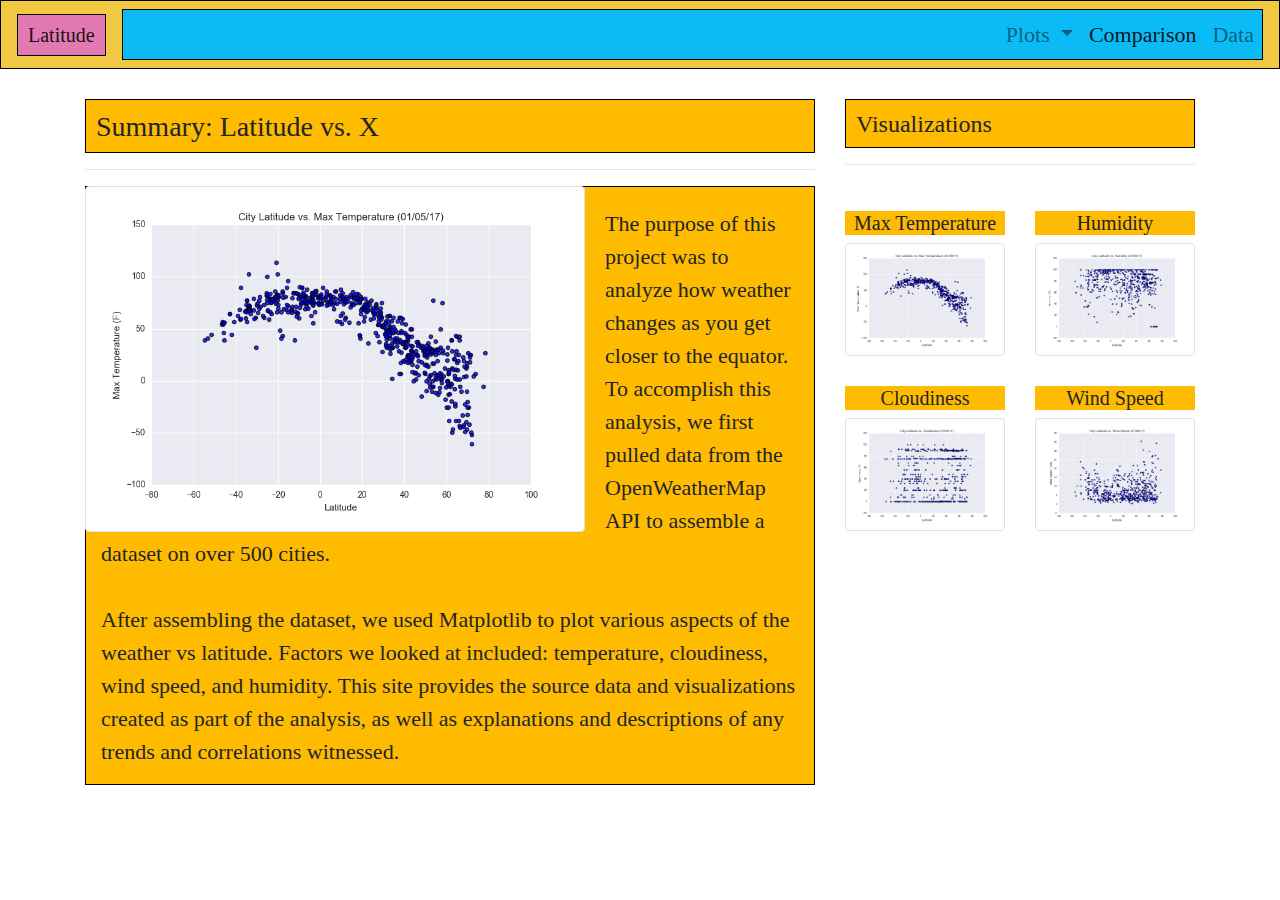
<file: index.html>
<!DOCTYPE html>
<html lang="en">

<head>
  <meta charset="UTF-8">
  <title>Index.html</title>
  <link rel="stylesheet" href="https://stackpath.bootstrapcdn.com/bootstrap/4.3.1/css/bootstrap.min.css" integrity="sha384-ggOyR0iXCbMQv3Xipma34MD+dH/1fQ784/j6cY/iJTQUOhcWr7x9JvoRxT2MZw1T" crossorigin="anonymous">
  <!-- <link rel="stylesheet" href="reset.css"> -->
  <link rel="stylesheet" href="cities.css">
</head>
<body>

    <!-- Icon  NAVBAR -->
  <nav class="navbar navbar-expand-lg navbar-light  navbar-custom">
    <a class="navbar-brand latitude-color" href="index.html"><strong>Latitude</strong></a>
    <button class="navbar-toggler" type="button" data-toggle="collapse" data-target="#navbarSupportedContent" aria-controls="navbarSupportedContent" aria-expanded="false" aria-label="Toggle navigation">
      <span class="navbar-toggler-icon"></span>
    </button>

    <div class="collapse navbar-collapse navbar-color navbar-dropdown" id="navbarSupportedContent">
      <ul class="navbar-nav ml-auto">

        <li class="nav-item dropdown">
          <a class="nav-link dropdown-toggle dropdown-color" href="#" id="navbarDropdown" role="button" data-toggle="dropdown" aria-haspopup="true" aria-expanded="false">
            Plots
          </a>
          <div class="dropdown-menu" aria-labelledby="navbarDropdown">
            <a class="dropdown-item" href="visualization-page1.html">Max Temperature</a>
            <a class="dropdown-item" href="visualization-page2.html">Humidity</a>
            <a class="dropdown-item" href="visualization-page3.html">Cloudiness</a>
            <a class="dropdown-item" href="visualization-page4.html">Wind Speed</a>            
            <!-- <div class="dropdown-divider"></div> -->
            <!-- <a class="dropdown-item" href="#">Something else here</a> -->
          </div>
        </li>
        <li class="nav-item active">
            <a class="nav-link" href="comparisons-page.html">Comparison <span class="sr-only">(current)</span></a>
          </li>
          <li class="nav-item">
            <a class="nav-link" href="cities_dataframe.html">Data</a>
          </li>
      </ul>
    </div>
  </nav>


  <!-- MAIN DIV -->
  <div class="container">
    <div class="row">  
      <!-- left div -->
      <div class="col-md-8">
        <div class="text-left">
          <div class="title-banner-big">
            <h3>Summary: Latitude vs. X</h3>
          </div>
        </div>
        <hr>

        <!---------------------- MAIN SECTION LEFT --------------------------------->
        <div class="img-hover-zoom-main-summary">
        <img src="Resources/assets/images/Fig1.png" alt="Max Temperature" class="img-thumbnail float-left main-img-index" id="description-image" width="500" height="350"/>          
        </div>

        <div  class="container pic-bottom-text">
          <div class="text-left">
          <p>The purpose of this project was to analyze how weather changes as you get closer to the equator.  To accomplish this analysis, we first pulled data from the OpenWeatherMap API to assemble a dataset on over 500 cities. 
          <br>
          <br>
          After assembling the dataset, we used Matplotlib to plot various aspects of the weather vs latitude.  Factors we looked at included: temperature, cloudiness, wind speed, and humidity.  This site provides the source data and visualizations created as part of the analysis, as well as explanations and descriptions of any trends and correlations witnessed.
          </p>
          </div>
        </div>

      </div>
      <!-------------------------------- right div ------------------------------>
      <div class="col-md-4">
        <div class="text-left">
          <div class="title-banner">
            <div class="title-banner-big">
              <h4>Visualizations</h4>
            </div>
          </div>
        </div>
        <hr>


        <div class="row">
          <div class="col-xs-3 col-sm-3 col-md-6">          
            <!-- <a href="C:\Users\joeki\Desktop\Web-Design-Challenge\visualization-page1.html"><img src="Resources/assets/images/Fig1.png" alt="Max Temperature" class="imageNav-photo img-thumbnail"></a> -->
            <div class="img-hover-zoom">
              <div class="title-banner">
                <h5>Max Temperature</h5>
              </div>
            <a href="visualization-page1.html"><img src="Resources/assets/images/Fig1.png" alt="Max Temperature" class="imageNav-photo img-thumbnail img-fluid" width="300" height="175"></a>
            </div>
          </div>
  
          <div class="col-xs-3 col-sm-3 col-md-6">
            <!-- Humidity -->
            <div class="img-hover-zoom">
              <div class="title-banner">
                <h5>Humidity</h5>
              </div>
            <a href="visualization-page2.html"><img src="Resources/assets/images/Fig2.png" alt="Humidity" class="imageNav-photo img-thumbnail img-fluid" width="300" height="175"></a>
            </div>
          </div>
          </div>
  
          <div class="row">
          <div class="col-xs-3 col-sm-3 col-md-6">
          <!-- Cloudiness -->
            <div class="img-hover-zoom">
              <div class="title-banner">
                <h5>Cloudiness</h5>
              </div>
            <a href="visualization-page3.html"><img src="Resources/assets/images/Fig3.png" alt="Cloudiness" class="imageNav-photo img-thumbnail img-fluid" width="300" height="175"></a>
            </div>
          </div>
  
          <div class="col-xs-3 col-sm-3 col-md-6">
            <!-- Wind Speed -->
            <div class="img-hover-zoom">
              <div class="title-banner">
                <h5>Wind Speed</h5>
              </div>
            <a href="visualization-page4.html"><img src="Resources/assets/images/Fig4.png" alt="Wind Speed" class="imageNav-photo img-thumbnail img-fluid"></a>
            </div>
          </div>

      </div>
    </div>
  </div>



<!----------------------- AUDIO ------------------------>
<!-- <embed src="beach.mp3" loop="true" autostart="true" width="2" height="0"> -->




<script src="https://code.jquery.com/jquery-3.3.1.slim.min.js" integrity="sha384-q8i/X+965DzO0rT7abK41JStQIAqVgRVzpbzo5smXKp4YfRvH+8abtTE1Pi6jizo" crossorigin="anonymous"></script>
<script src="https://cdnjs.cloudflare.com/ajax/libs/popper.js/1.14.7/umd/popper.min.js" integrity="sha384-UO2eT0CpHqdSJQ6hJty5KVphtPhzWj9WO1clHTMGa3JDZwrnQq4sF86dIHNDz0W1" crossorigin="anonymous"></script>
<script src="https://stackpath.bootstrapcdn.com/bootstrap/4.3.1/js/bootstrap.min.js" integrity="sha384-JjSmVgyd0p3pXB1rRibZUAYoIIy6OrQ6VrjIEaFf/nJGzIxFDsf4x0xIM+B07jRM" crossorigin="anonymous"></script>

<!-------------------- Footer --------------------->
<!-- <div class="footer" id="footer:small">
  <p>&copy 2021 Joseph Kim</p>
</div> -->

</body>
</html>
</file>
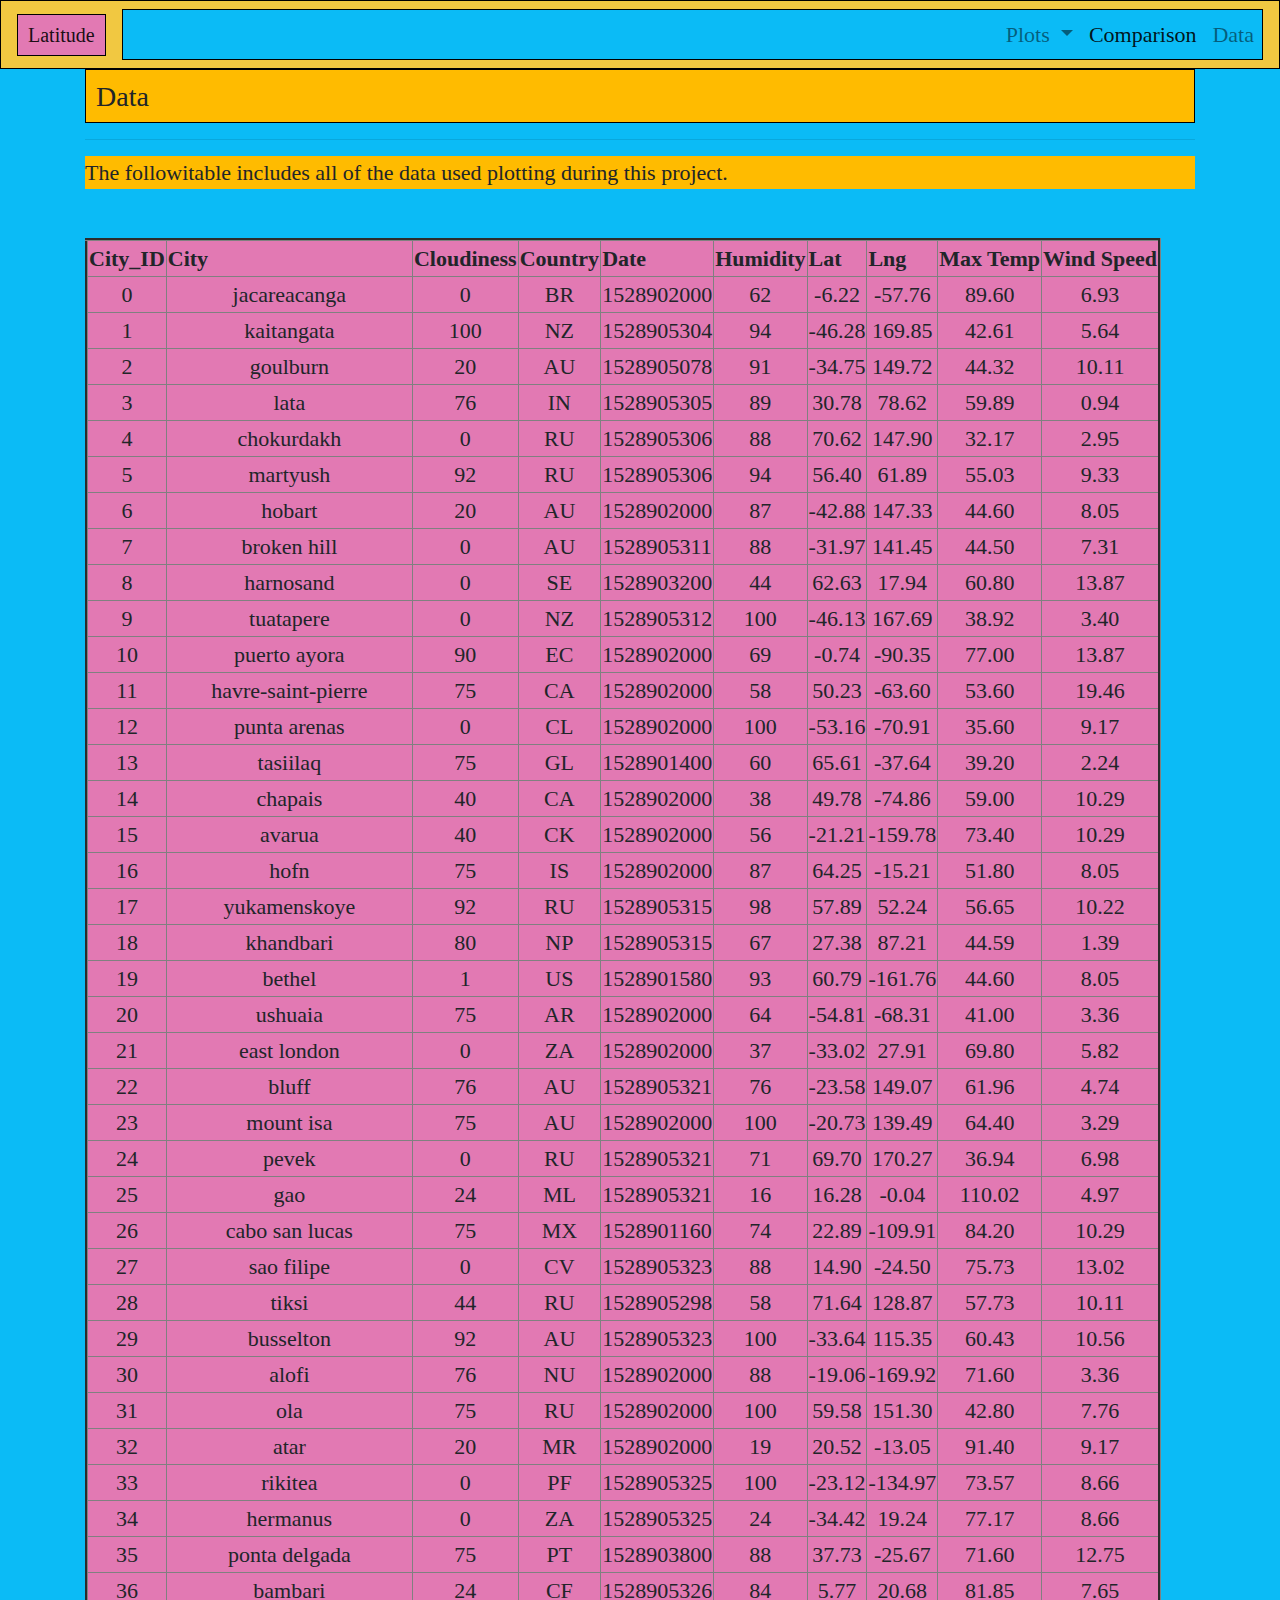
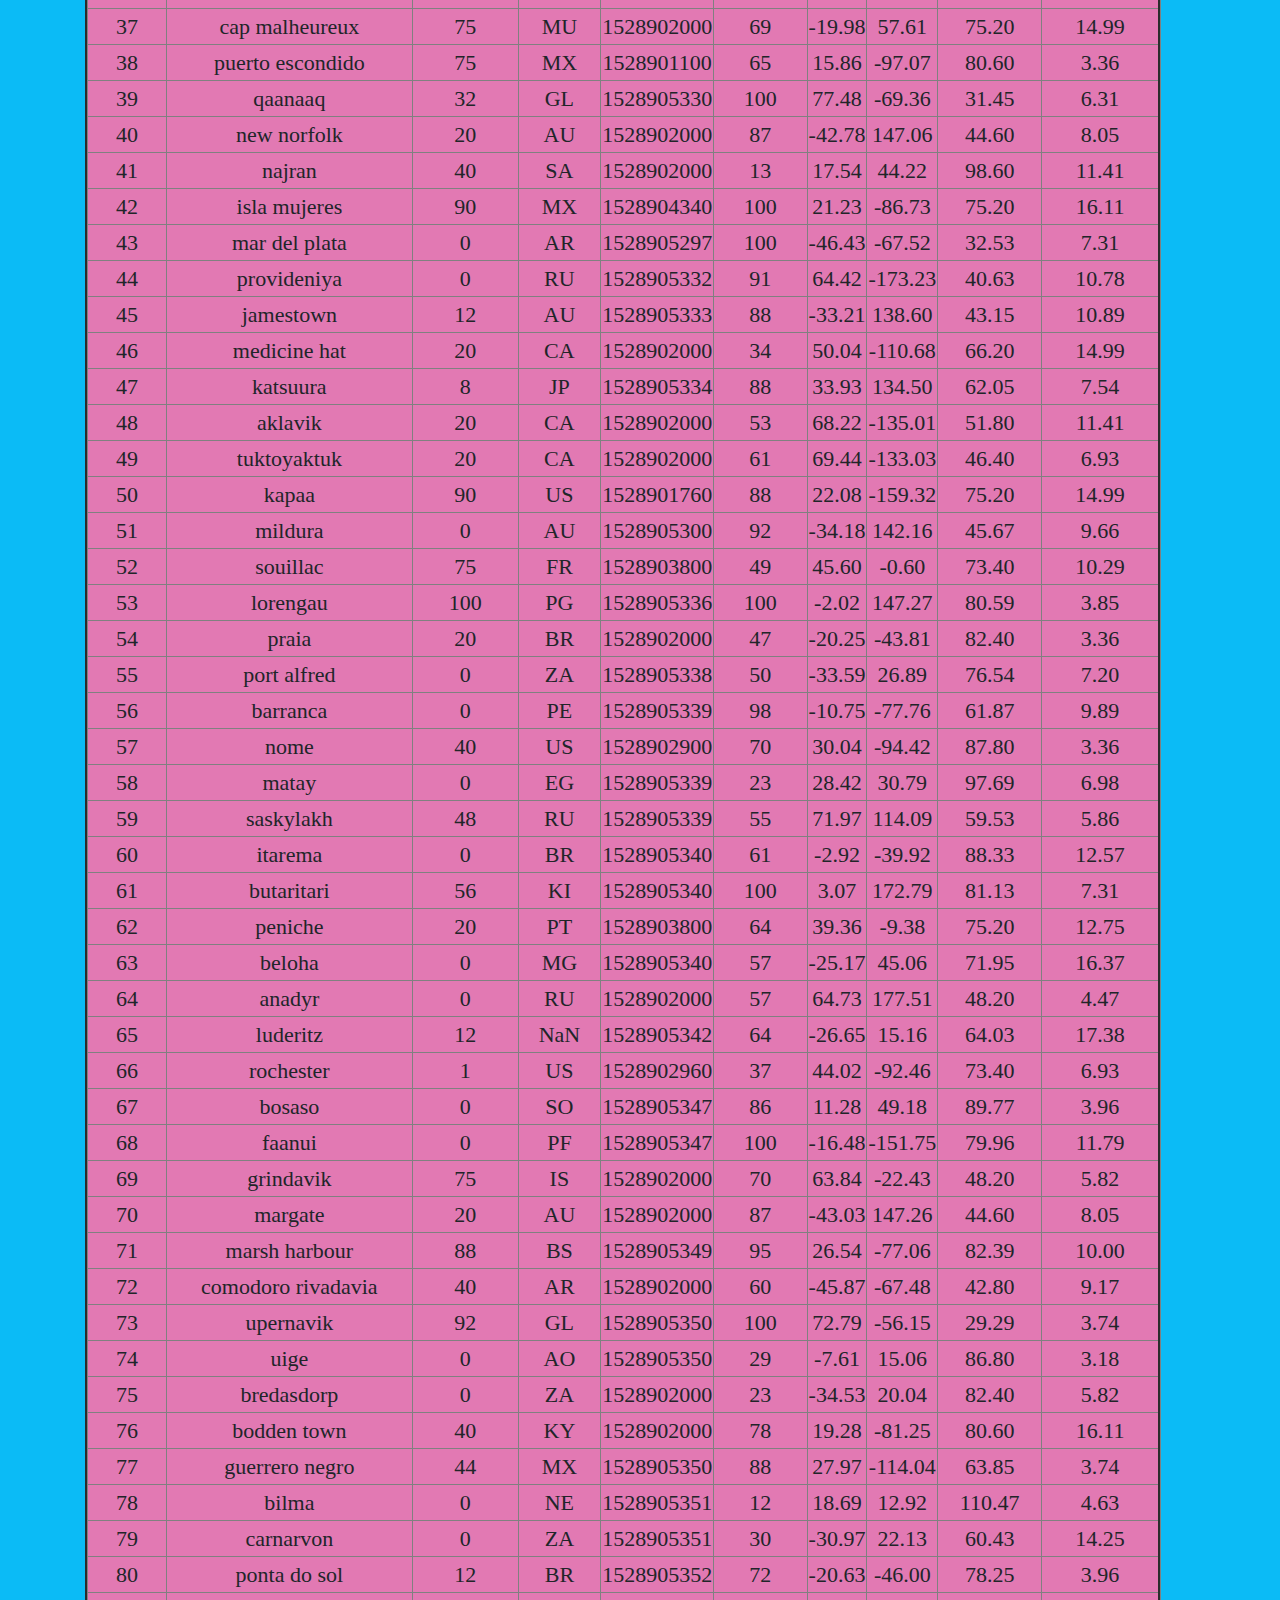
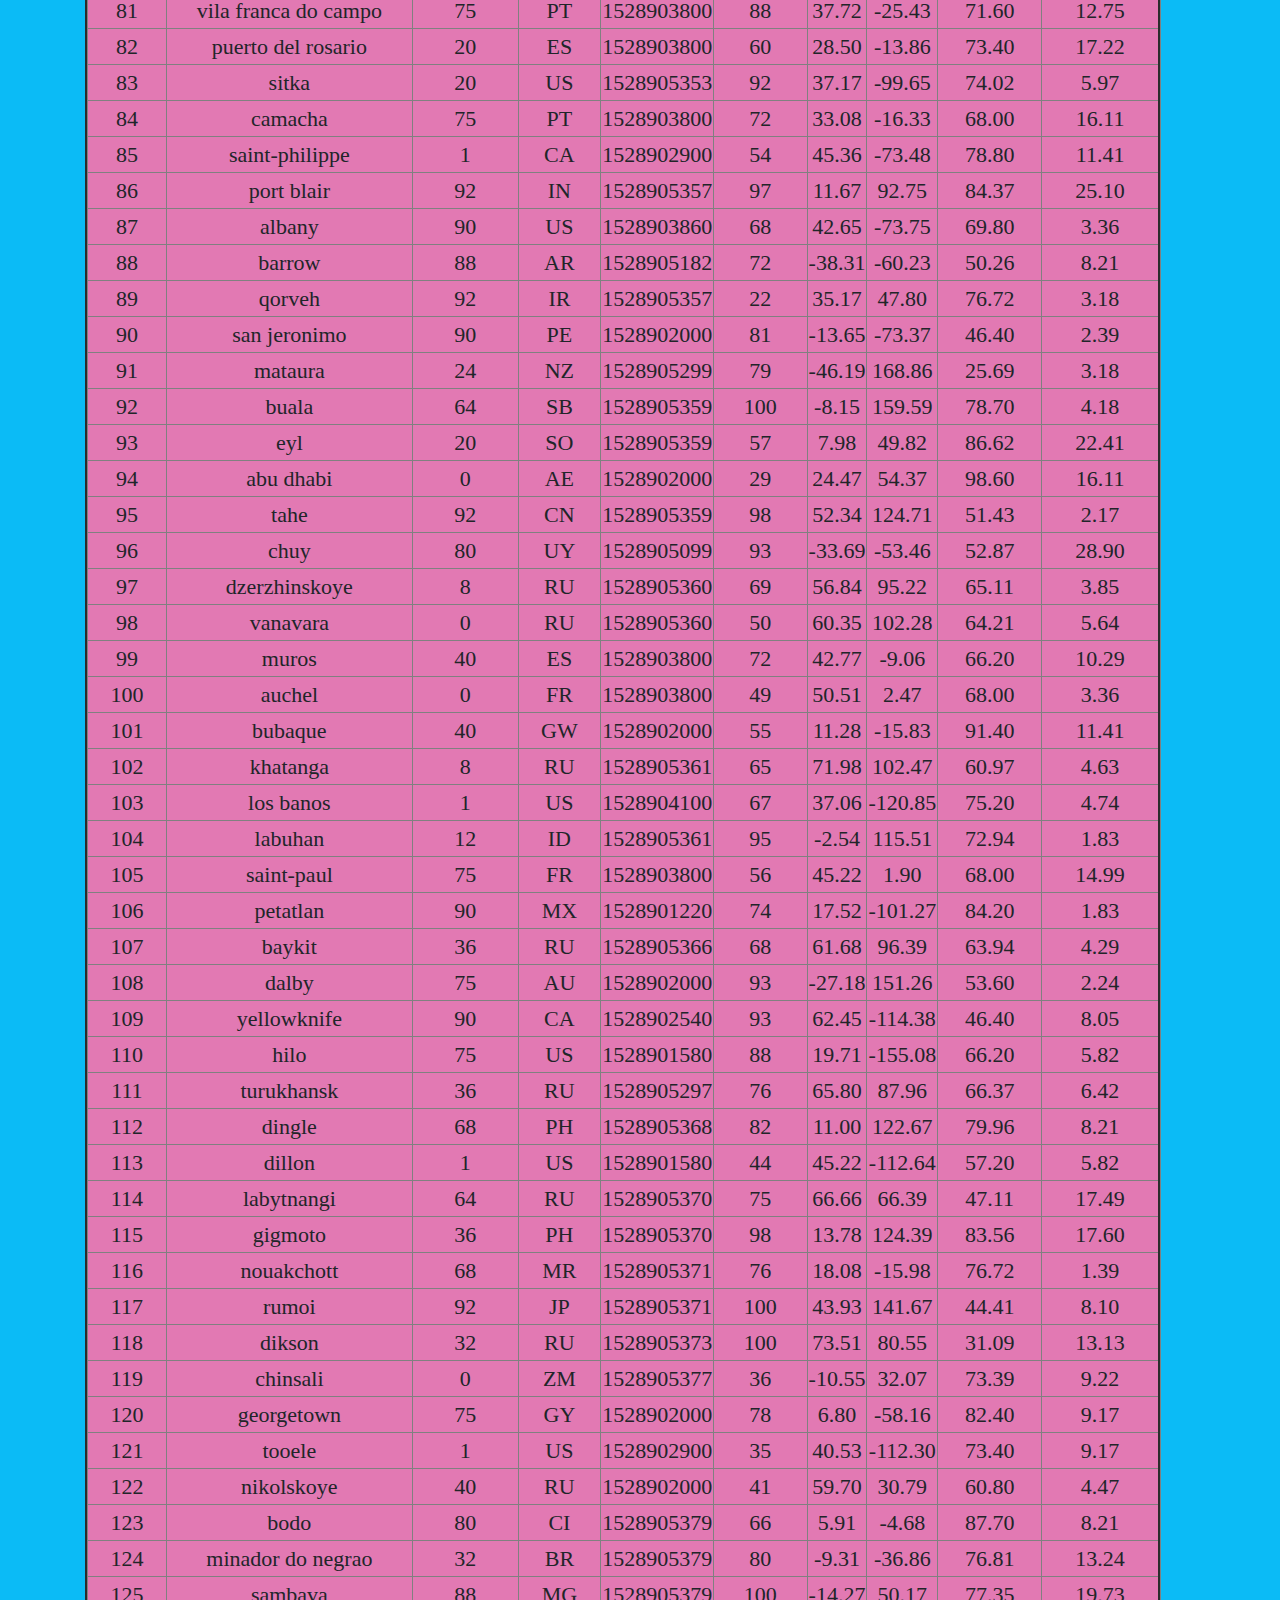
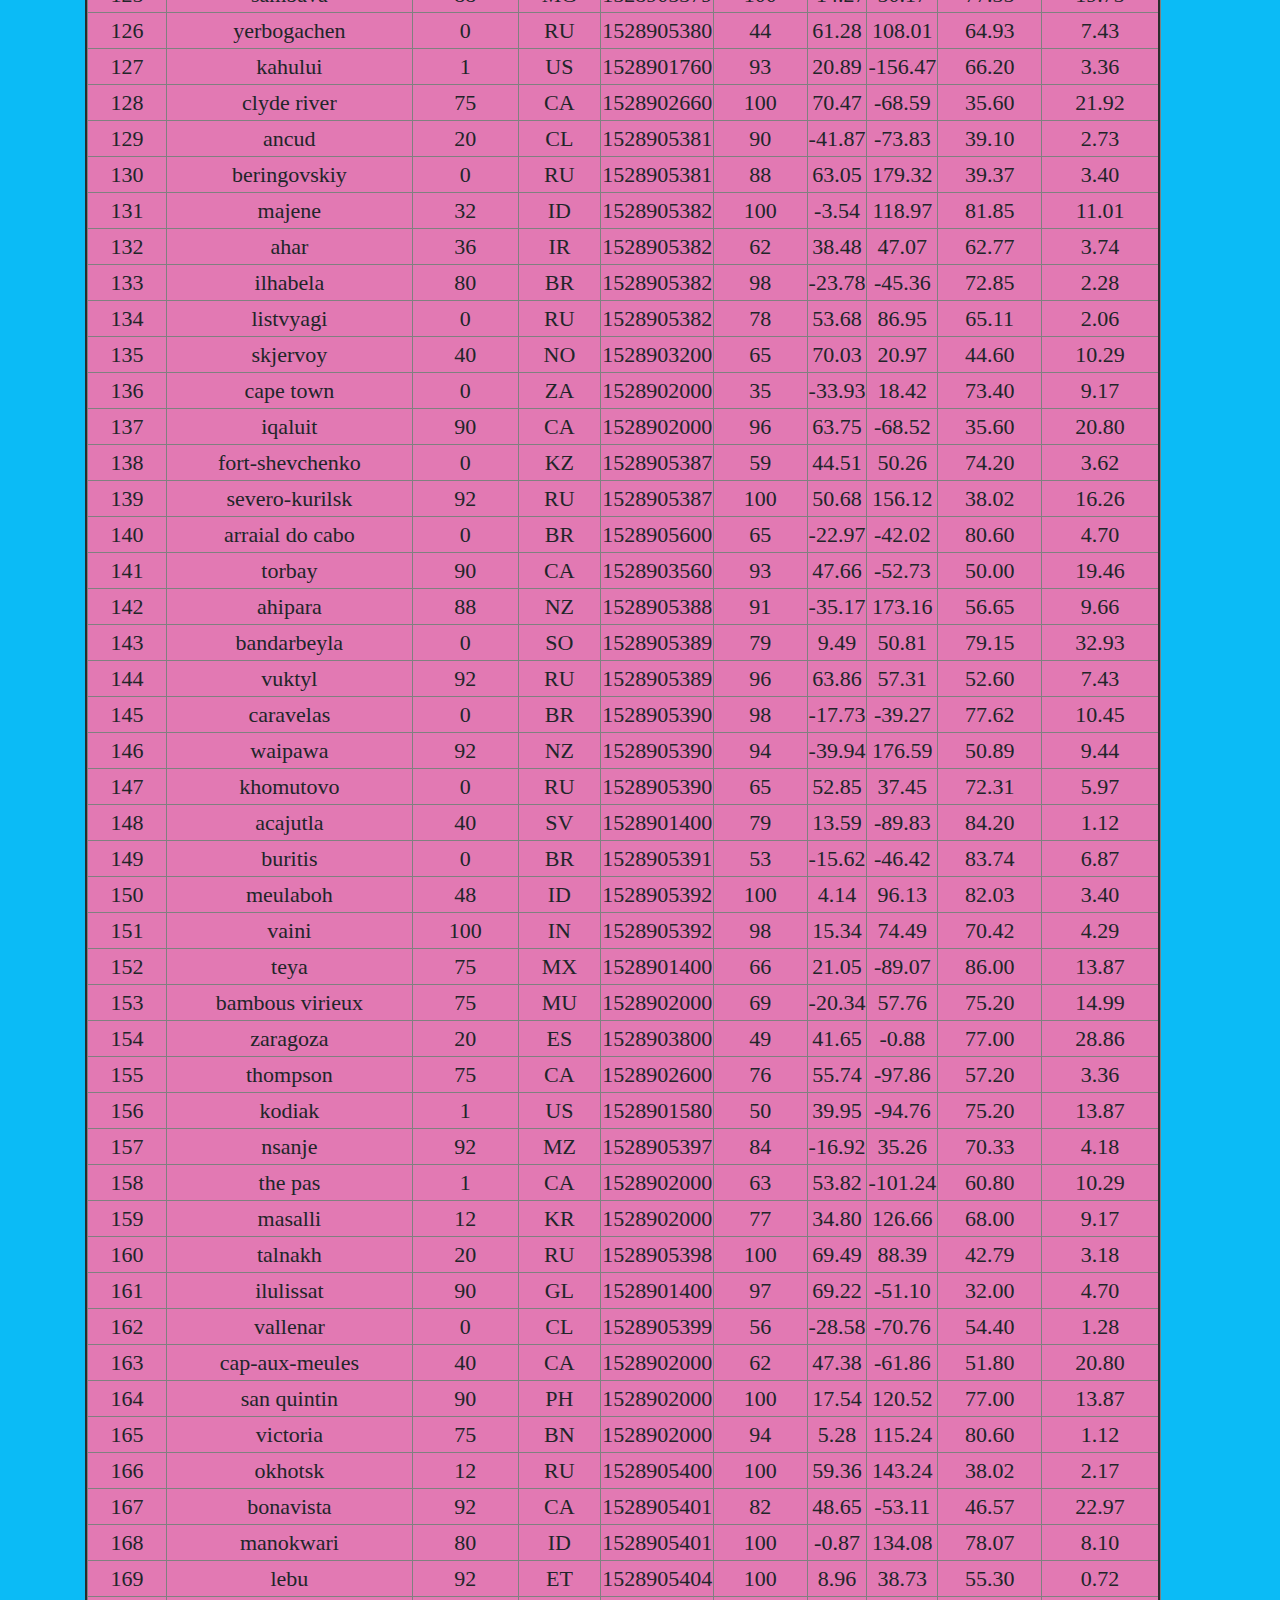
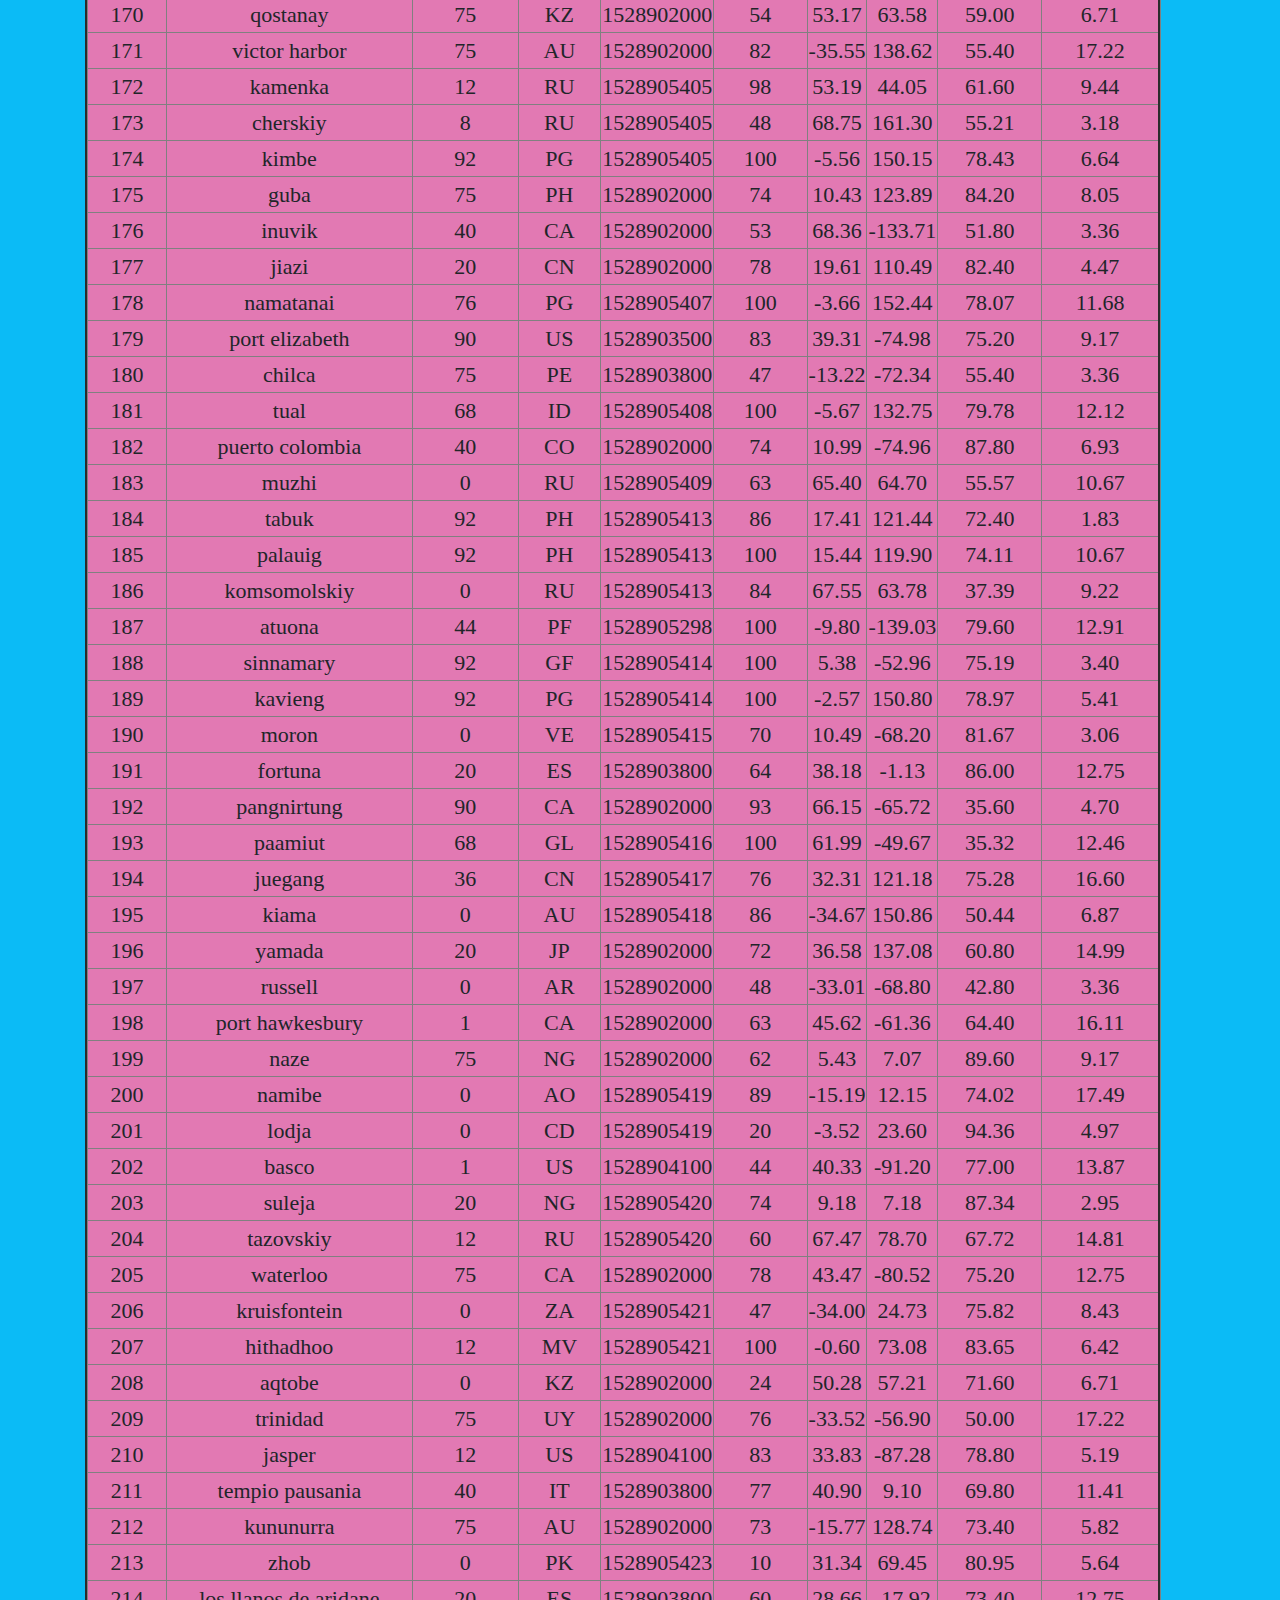
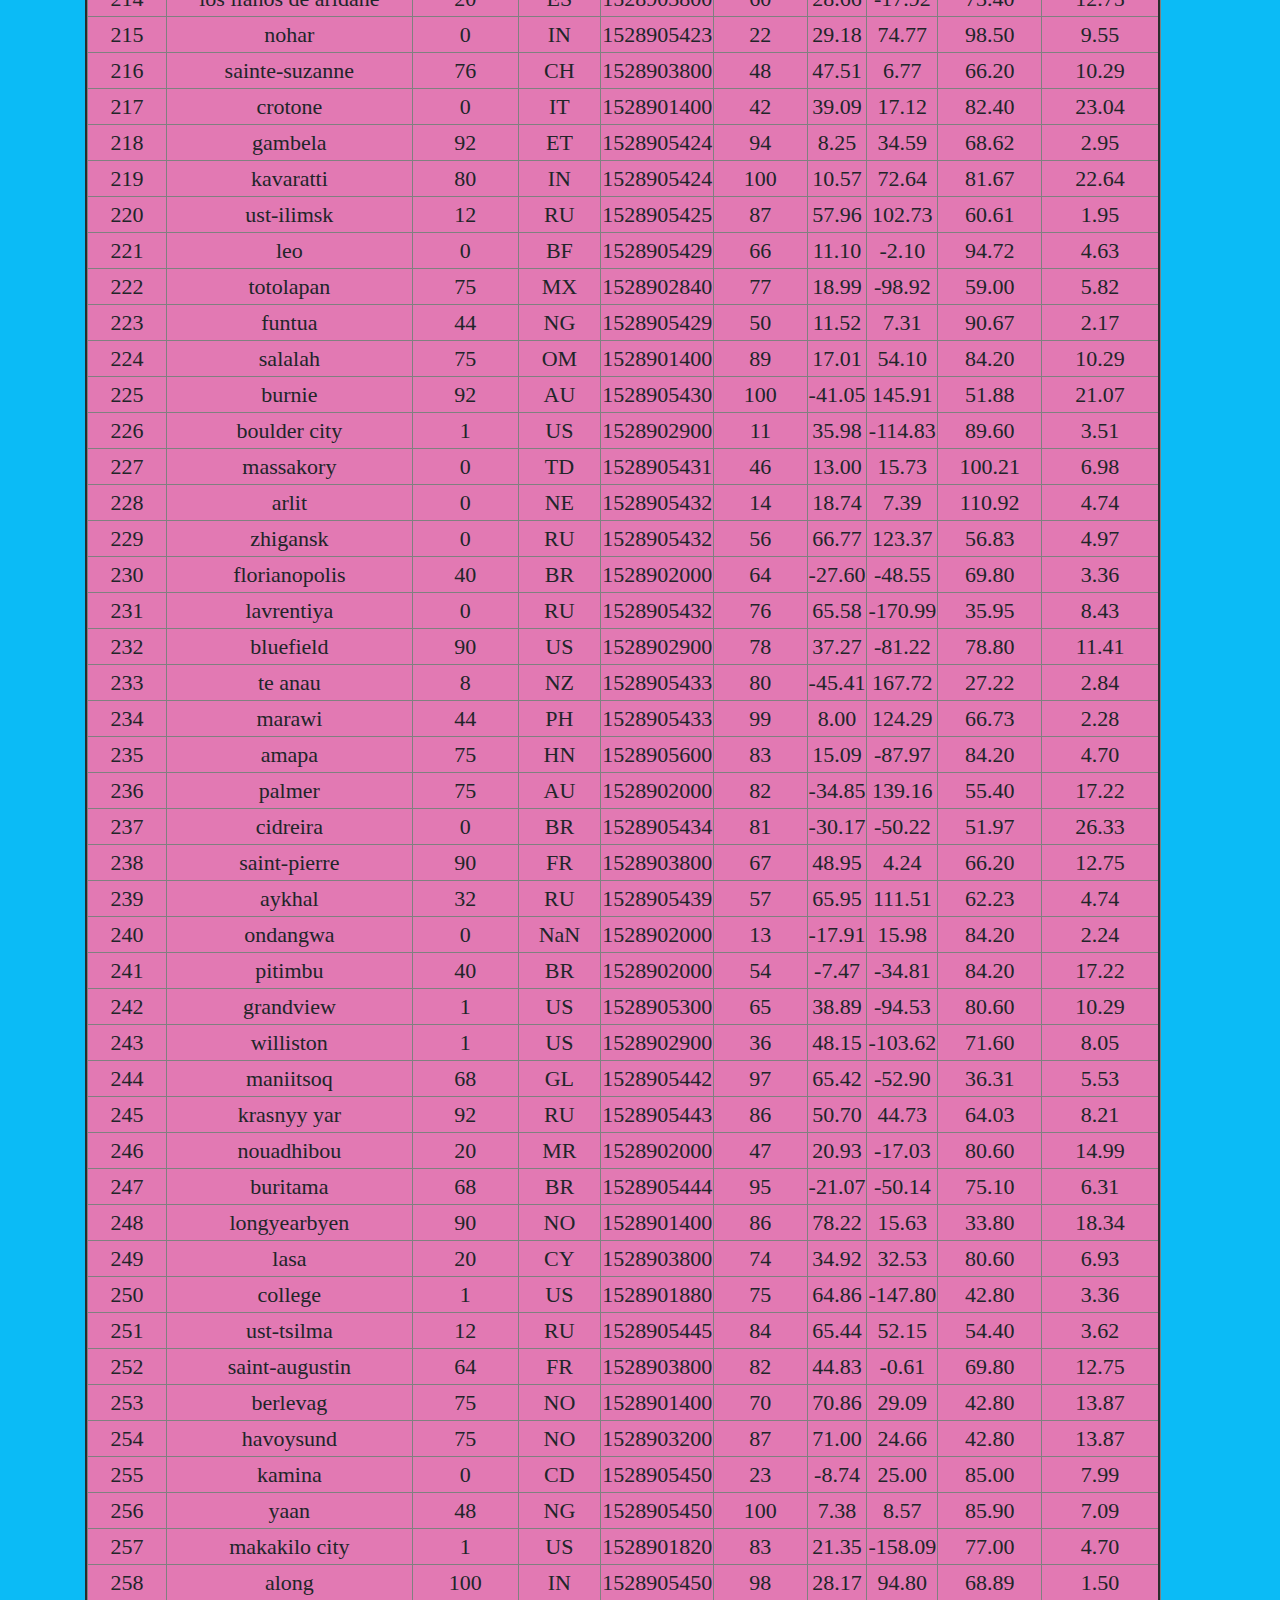
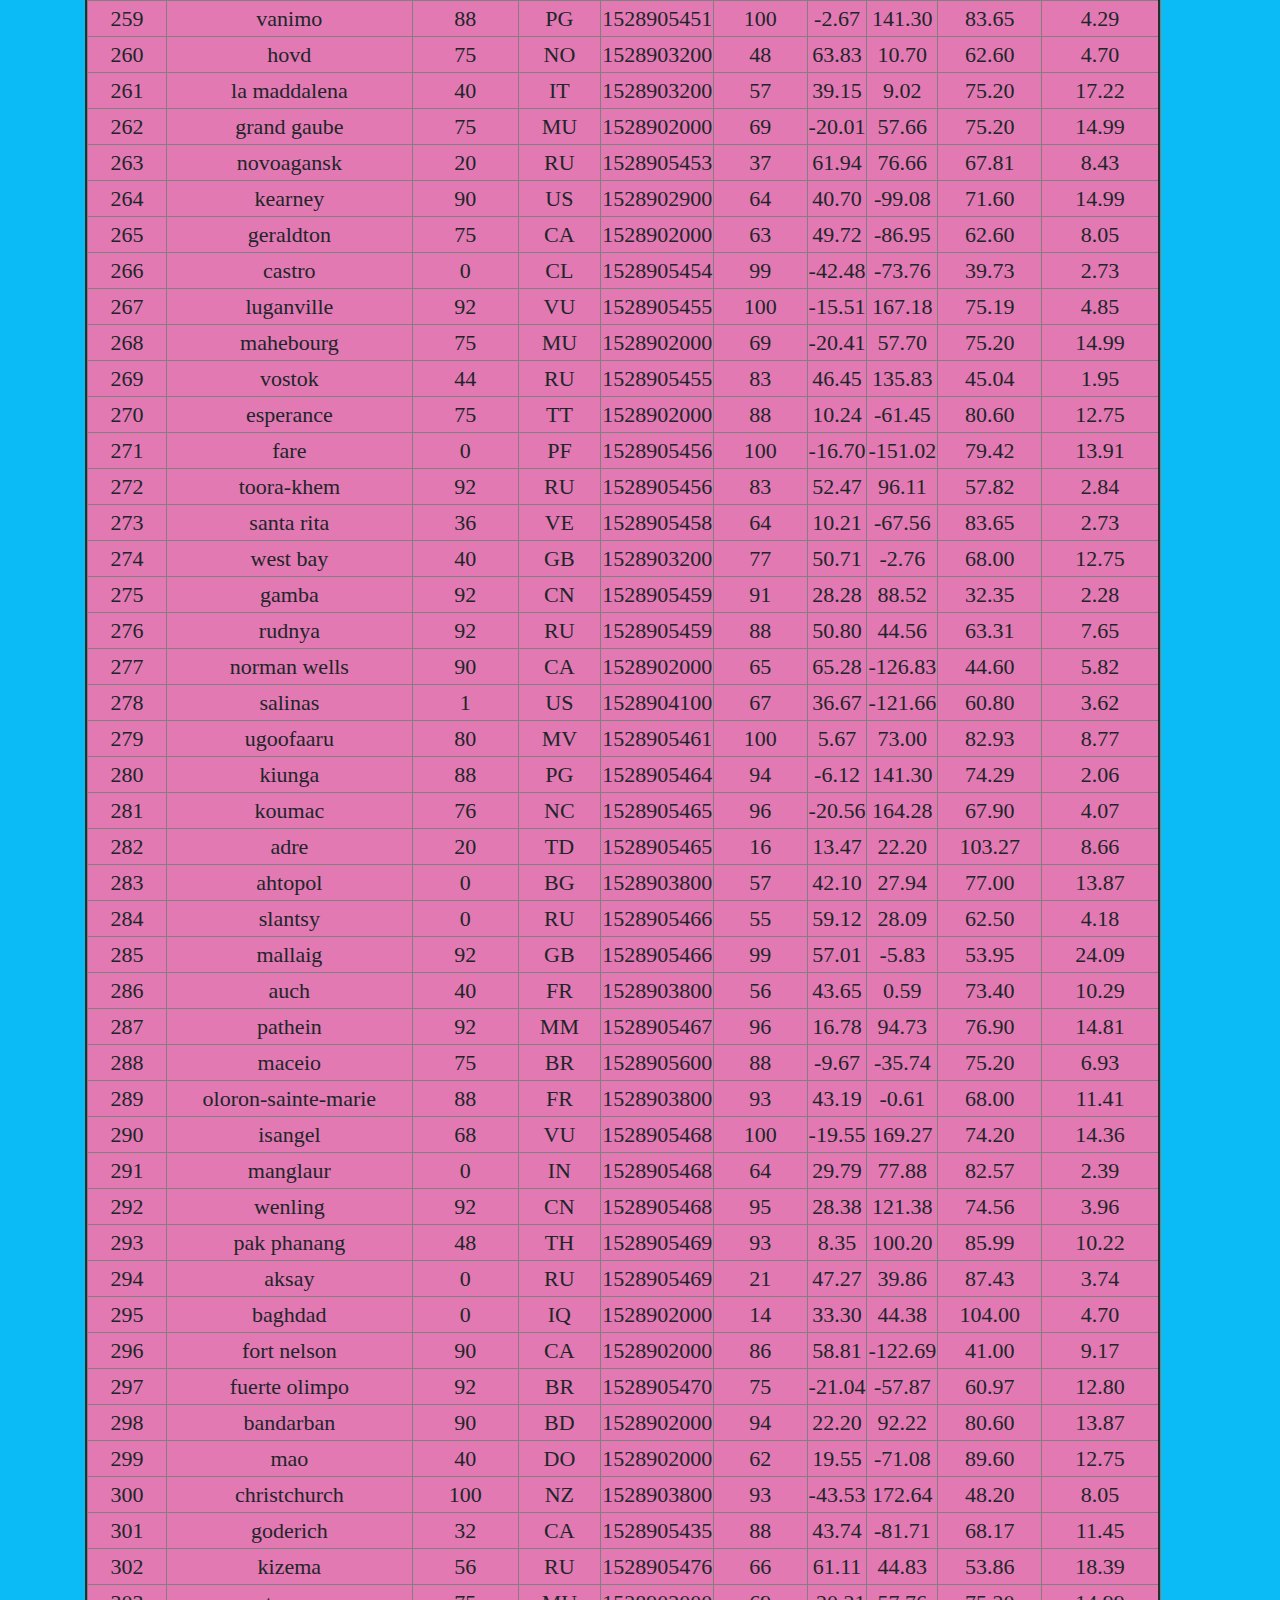
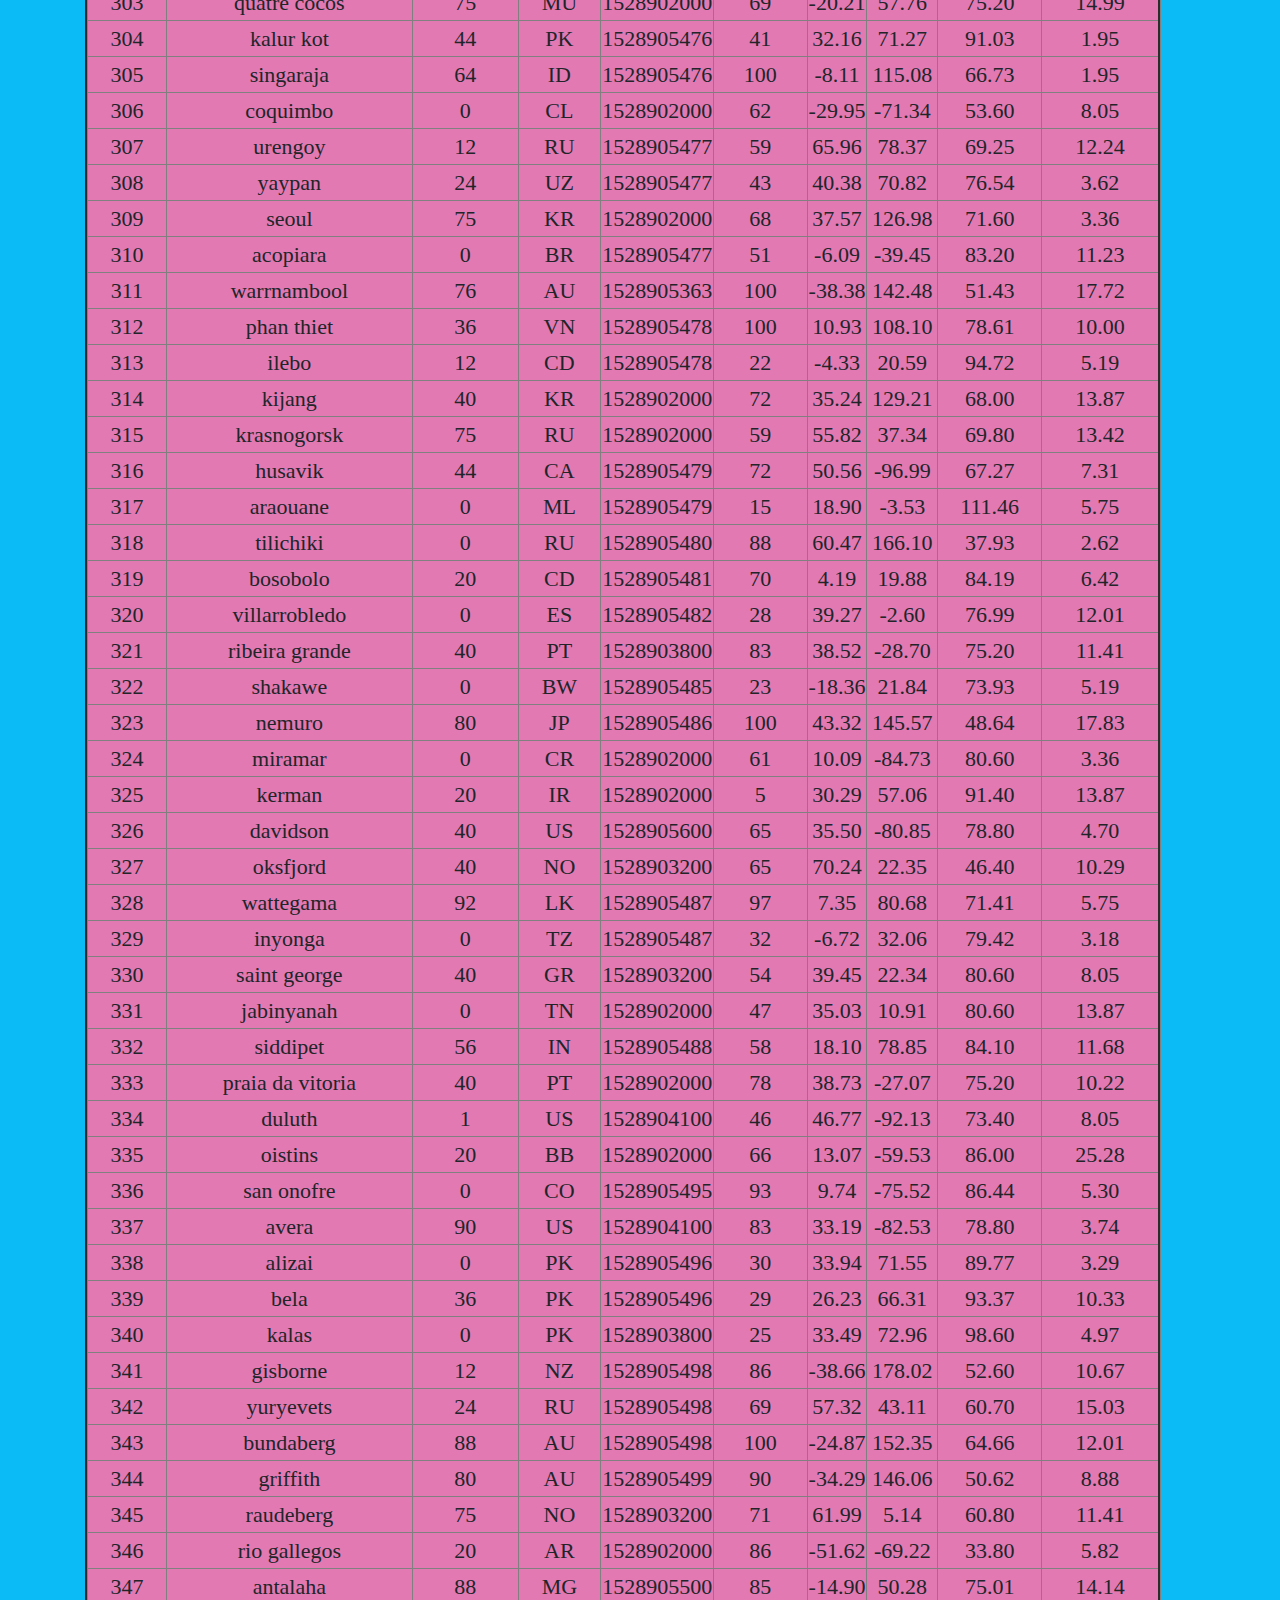
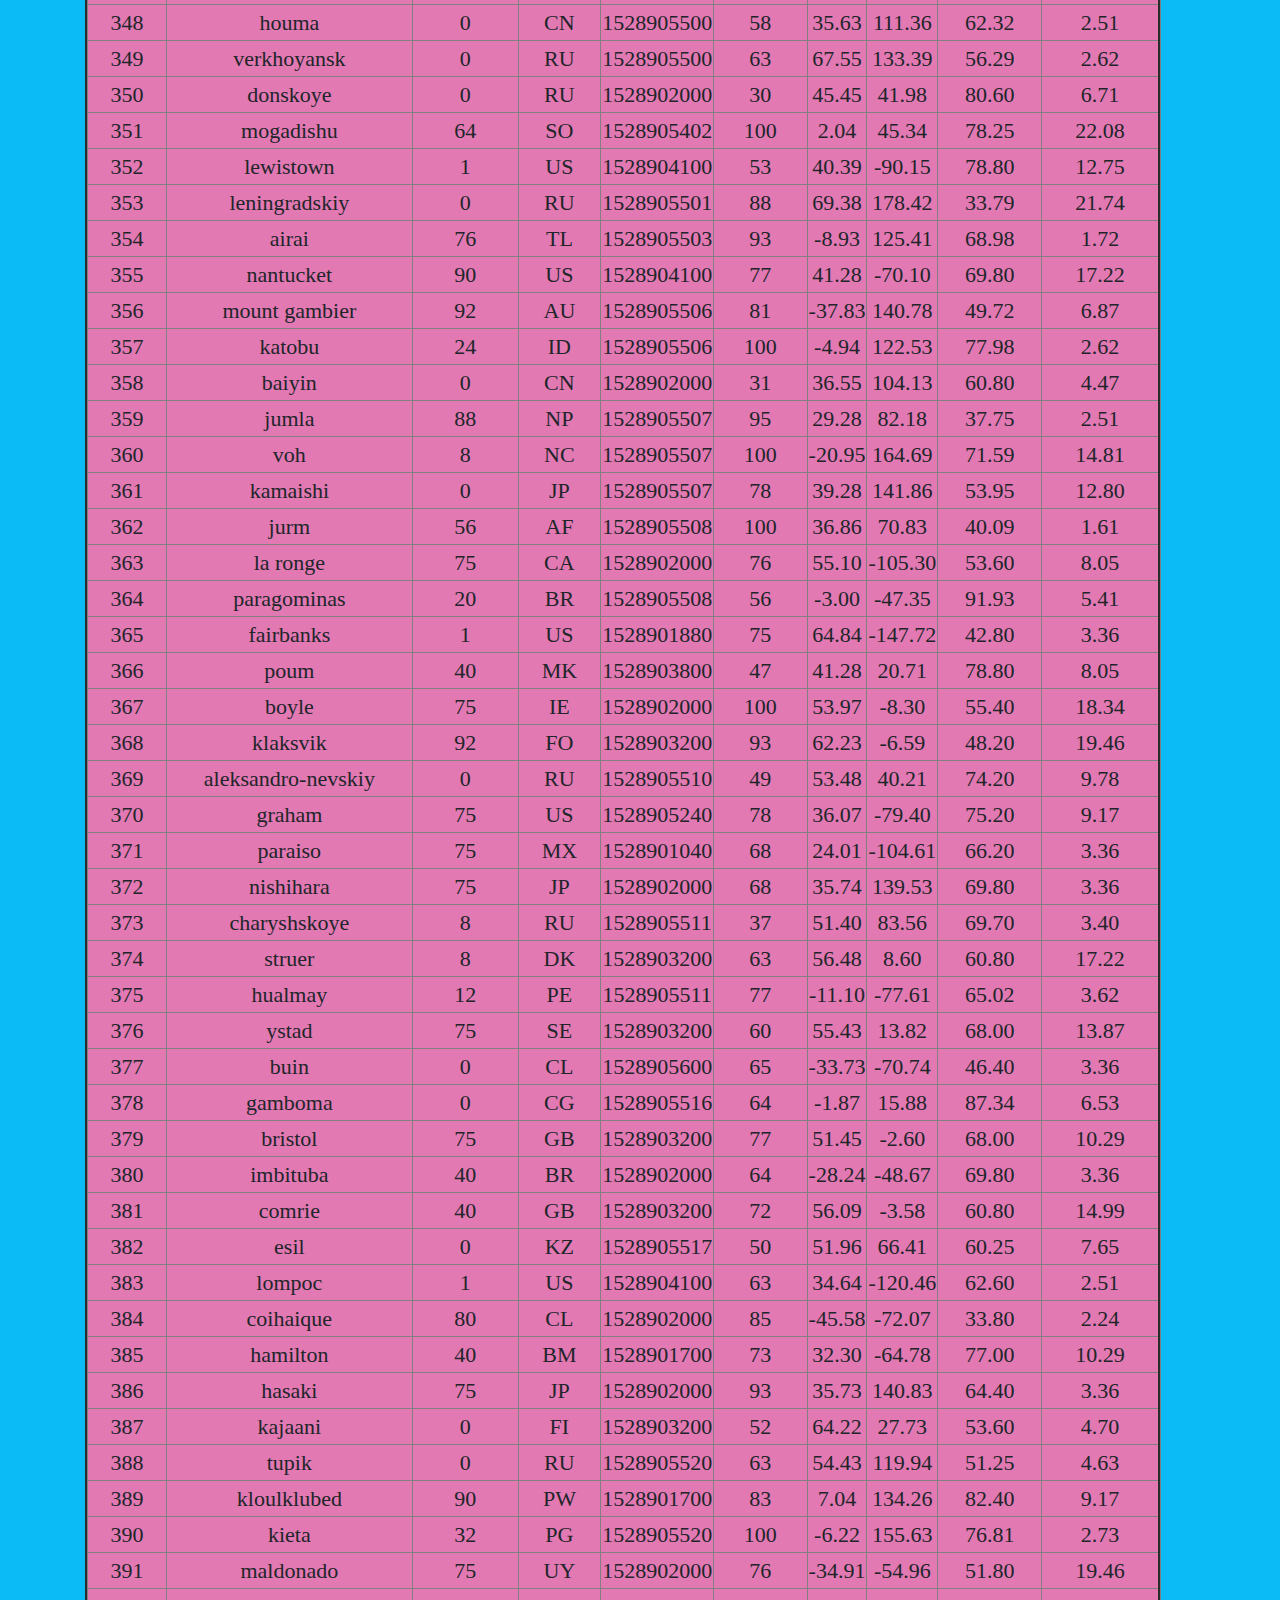
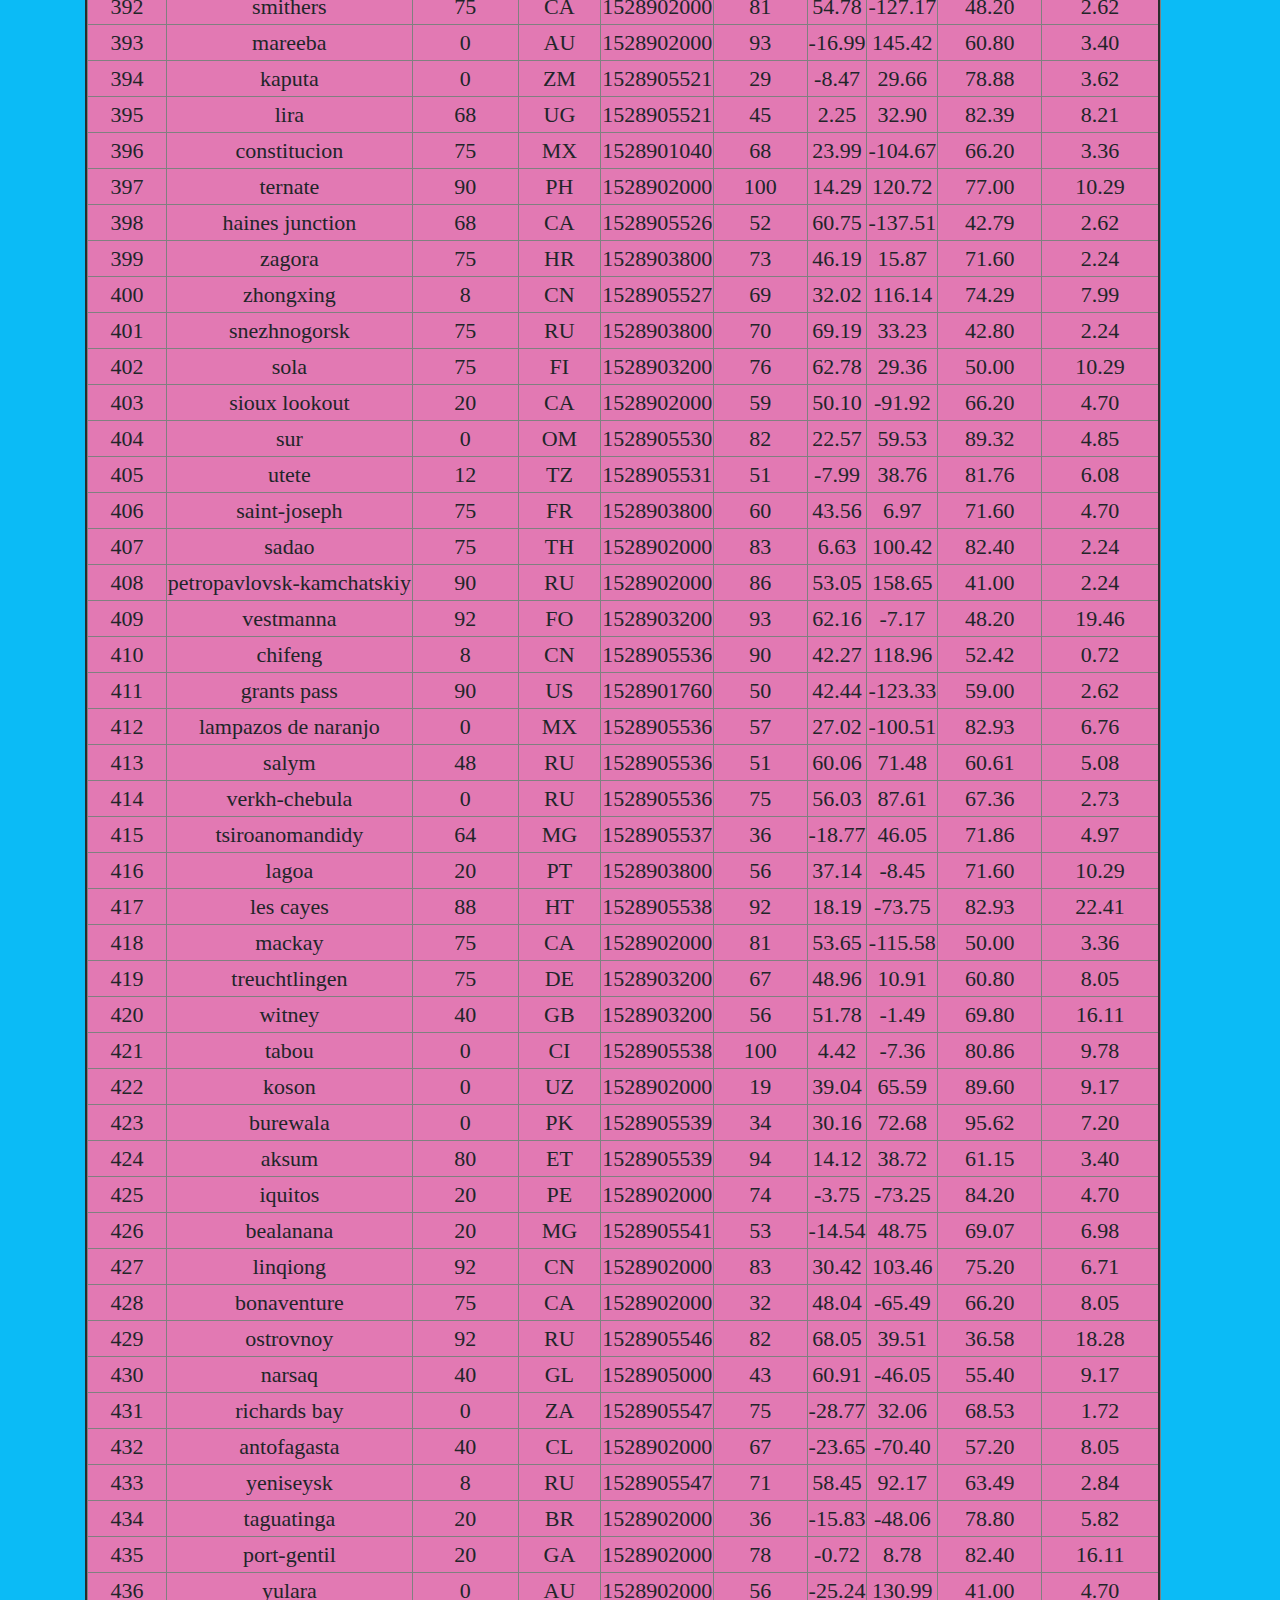
<file: cities_dataframe.html>
<!DOCTYPE html>
<html lang="en">

<head>
  <meta charset="UTF-8">
  <title>cities_dataframe</title>
  <link rel="stylesheet" href="https://stackpath.bootstrapcdn.com/bootstrap/4.3.1/css/bootstrap.min.css" integrity="sha384-ggOyR0iXCbMQv3Xipma34MD+dH/1fQ784/j6cY/iJTQUOhcWr7x9JvoRxT2MZw1T" crossorigin="anonymous">
  <!-- <link rel="stylesheet" href="style.css"> -->
  <link rel="stylesheet" href="cities.css">
</head>
<body>
<div id="data-body-div">

    <!-- Icon  NAVBAR -->
  <nav class="navbar navbar-expand-lg navbar-light  navbar-custom">
    <a class="navbar-brand latitude-color" href="index.html"><strong>Latitude</strong></a>
    <button class="navbar-toggler" type="button" data-toggle="collapse" data-target="#navbarSupportedContent" aria-controls="navbarSupportedContent" aria-expanded="false" aria-label="Toggle navigation">
      <span class="navbar-toggler-icon"></span>
    </button>

    <div class="collapse navbar-collapse navbar-color" id="navbarSupportedContent">
      <ul class="navbar-nav ml-auto">

        <li class="nav-item dropdown">
          <a class="nav-link dropdown-toggle" href="#" id="navbarDropdown" role="button" data-toggle="dropdown" aria-haspopup="true" aria-expanded="false">
            Plots
          </a>
          <div class="dropdown-menu" aria-labelledby="navbarDropdown">
            <a class="dropdown-item" href="visualization-page1.html">Max Temperature</a>
            <a class="dropdown-item" href="visualization-page2.html">Humidity</a>
            <a class="dropdown-item" href="visualization-page3.html">Cloudiness</a>
            <a class="dropdown-item" href="visualization-page4.html">Wind Speed</a>            
            <!-- <div class="dropdown-divider"></div> -->
            <!-- <a class="dropdown-item" href="#">Something else here</a> -->
          </div>
        </li>
        <li class="nav-item active">
            <a class="nav-link" href="comparisons-page.html">Comparison <span class="sr-only">(current)</span></a>
          </li>
          <li class="nav-item">
            <a class="nav-link" href="cities_dataframe.html">Data</a>
          </li>
      </ul>
    </div>
  </nav>


  <!-- BODY DIV -->
  <div class="container">  

    <div class="title-banner-big"> 
      <h3 class="text-left">Data</h3>
    </div>
    <hr id="data-hr">

        <!------- NEED TEXT TO AUTO WRAP WHEN SMALL ---------------->
    <div class="title-banner data-title-sub">
      <p class="text-left">The followitable includes all of the data used plotting during this project.</p>
    </div>
    <br>

      
      <table border="3" class="dataframe  data_body table_body table-responsive-lg">
      <thead>
        <tr style="text-align: left;">
          <th>City_ID</th>
          <th>City</th>
          <th>Cloudiness</th>
          <th>Country</th>
          <th>Date</th>
          <th>Humidity</th>
          <th>Lat</th>
          <th>Lng</th>
          <th>Max Temp</th>
          <th>Wind Speed</th>
        </tr>
      </thead>
      <tbody>
        <tr>
          <td>0</td>
          <td>jacareacanga</td>
          <td>0</td>
          <td>BR</td>
          <td>1528902000</td>
          <td>62</td>
          <td>-6.22</td>
          <td>-57.76</td>
          <td>89.60</td>
          <td>6.93</td>
        </tr>
        <tr>
          <td>1</td>
          <td>kaitangata</td>
          <td>100</td>
          <td>NZ</td>
          <td>1528905304</td>
          <td>94</td>
          <td>-46.28</td>
          <td>169.85</td>
          <td>42.61</td>
          <td>5.64</td>
        </tr>
        <tr>
          <td>2</td>
          <td>goulburn</td>
          <td>20</td>
          <td>AU</td>
          <td>1528905078</td>
          <td>91</td>
          <td>-34.75</td>
          <td>149.72</td>
          <td>44.32</td>
          <td>10.11</td>
        </tr>
        <tr>
          <td>3</td>
          <td>lata</td>
          <td>76</td>
          <td>IN</td>
          <td>1528905305</td>
          <td>89</td>
          <td>30.78</td>
          <td>78.62</td>
          <td>59.89</td>
          <td>0.94</td>
        </tr>
        <tr>
          <td>4</td>
          <td>chokurdakh</td>
          <td>0</td>
          <td>RU</td>
          <td>1528905306</td>
          <td>88</td>
          <td>70.62</td>
          <td>147.90</td>
          <td>32.17</td>
          <td>2.95</td>
        </tr>
        <tr>
          <td>5</td>
          <td>martyush</td>
          <td>92</td>
          <td>RU</td>
          <td>1528905306</td>
          <td>94</td>
          <td>56.40</td>
          <td>61.89</td>
          <td>55.03</td>
          <td>9.33</td>
        </tr>
        <tr>
          <td>6</td>
          <td>hobart</td>
          <td>20</td>
          <td>AU</td>
          <td>1528902000</td>
          <td>87</td>
          <td>-42.88</td>
          <td>147.33</td>
          <td>44.60</td>
          <td>8.05</td>
        </tr>
        <tr>
          <td>7</td>
          <td>broken hill</td>
          <td>0</td>
          <td>AU</td>
          <td>1528905311</td>
          <td>88</td>
          <td>-31.97</td>
          <td>141.45</td>
          <td>44.50</td>
          <td>7.31</td>
        </tr>
        <tr>
          <td>8</td>
          <td>harnosand</td>
          <td>0</td>
          <td>SE</td>
          <td>1528903200</td>
          <td>44</td>
          <td>62.63</td>
          <td>17.94</td>
          <td>60.80</td>
          <td>13.87</td>
        </tr>
        <tr>
          <td>9</td>
          <td>tuatapere</td>
          <td>0</td>
          <td>NZ</td>
          <td>1528905312</td>
          <td>100</td>
          <td>-46.13</td>
          <td>167.69</td>
          <td>38.92</td>
          <td>3.40</td>
        </tr>
        <tr>
          <td>10</td>
          <td>puerto ayora</td>
          <td>90</td>
          <td>EC</td>
          <td>1528902000</td>
          <td>69</td>
          <td>-0.74</td>
          <td>-90.35</td>
          <td>77.00</td>
          <td>13.87</td>
        </tr>
        <tr>
          <td>11</td>
          <td>havre-saint-pierre</td>
          <td>75</td>
          <td>CA</td>
          <td>1528902000</td>
          <td>58</td>
          <td>50.23</td>
          <td>-63.60</td>
          <td>53.60</td>
          <td>19.46</td>
        </tr>
        <tr>
          <td>12</td>
          <td>punta arenas</td>
          <td>0</td>
          <td>CL</td>
          <td>1528902000</td>
          <td>100</td>
          <td>-53.16</td>
          <td>-70.91</td>
          <td>35.60</td>
          <td>9.17</td>
        </tr>
        <tr>
          <td>13</td>
          <td>tasiilaq</td>
          <td>75</td>
          <td>GL</td>
          <td>1528901400</td>
          <td>60</td>
          <td>65.61</td>
          <td>-37.64</td>
          <td>39.20</td>
          <td>2.24</td>
        </tr>
        <tr>
          <td>14</td>
          <td>chapais</td>
          <td>40</td>
          <td>CA</td>
          <td>1528902000</td>
          <td>38</td>
          <td>49.78</td>
          <td>-74.86</td>
          <td>59.00</td>
          <td>10.29</td>
        </tr>
        <tr>
          <td>15</td>
          <td>avarua</td>
          <td>40</td>
          <td>CK</td>
          <td>1528902000</td>
          <td>56</td>
          <td>-21.21</td>
          <td>-159.78</td>
          <td>73.40</td>
          <td>10.29</td>
        </tr>
        <tr>
          <td>16</td>
          <td>hofn</td>
          <td>75</td>
          <td>IS</td>
          <td>1528902000</td>
          <td>87</td>
          <td>64.25</td>
          <td>-15.21</td>
          <td>51.80</td>
          <td>8.05</td>
        </tr>
        <tr>
          <td>17</td>
          <td>yukamenskoye</td>
          <td>92</td>
          <td>RU</td>
          <td>1528905315</td>
          <td>98</td>
          <td>57.89</td>
          <td>52.24</td>
          <td>56.65</td>
          <td>10.22</td>
        </tr>
        <tr>
          <td>18</td>
          <td>khandbari</td>
          <td>80</td>
          <td>NP</td>
          <td>1528905315</td>
          <td>67</td>
          <td>27.38</td>
          <td>87.21</td>
          <td>44.59</td>
          <td>1.39</td>
        </tr>
        <tr>
          <td>19</td>
          <td>bethel</td>
          <td>1</td>
          <td>US</td>
          <td>1528901580</td>
          <td>93</td>
          <td>60.79</td>
          <td>-161.76</td>
          <td>44.60</td>
          <td>8.05</td>
        </tr>
        <tr>
          <td>20</td>
          <td>ushuaia</td>
          <td>75</td>
          <td>AR</td>
          <td>1528902000</td>
          <td>64</td>
          <td>-54.81</td>
          <td>-68.31</td>
          <td>41.00</td>
          <td>3.36</td>
        </tr>
        <tr>
          <td>21</td>
          <td>east london</td>
          <td>0</td>
          <td>ZA</td>
          <td>1528902000</td>
          <td>37</td>
          <td>-33.02</td>
          <td>27.91</td>
          <td>69.80</td>
          <td>5.82</td>
        </tr>
        <tr>
          <td>22</td>
          <td>bluff</td>
          <td>76</td>
          <td>AU</td>
          <td>1528905321</td>
          <td>76</td>
          <td>-23.58</td>
          <td>149.07</td>
          <td>61.96</td>
          <td>4.74</td>
        </tr>
        <tr>
          <td>23</td>
          <td>mount isa</td>
          <td>75</td>
          <td>AU</td>
          <td>1528902000</td>
          <td>100</td>
          <td>-20.73</td>
          <td>139.49</td>
          <td>64.40</td>
          <td>3.29</td>
        </tr>
        <tr>
          <td>24</td>
          <td>pevek</td>
          <td>0</td>
          <td>RU</td>
          <td>1528905321</td>
          <td>71</td>
          <td>69.70</td>
          <td>170.27</td>
          <td>36.94</td>
          <td>6.98</td>
        </tr>
        <tr>
          <td>25</td>
          <td>gao</td>
          <td>24</td>
          <td>ML</td>
          <td>1528905321</td>
          <td>16</td>
          <td>16.28</td>
          <td>-0.04</td>
          <td>110.02</td>
          <td>4.97</td>
        </tr>
        <tr>
          <td>26</td>
          <td>cabo san lucas</td>
          <td>75</td>
          <td>MX</td>
          <td>1528901160</td>
          <td>74</td>
          <td>22.89</td>
          <td>-109.91</td>
          <td>84.20</td>
          <td>10.29</td>
        </tr>
        <tr>
          <td>27</td>
          <td>sao filipe</td>
          <td>0</td>
          <td>CV</td>
          <td>1528905323</td>
          <td>88</td>
          <td>14.90</td>
          <td>-24.50</td>
          <td>75.73</td>
          <td>13.02</td>
        </tr>
        <tr>
          <td>28</td>
          <td>tiksi</td>
          <td>44</td>
          <td>RU</td>
          <td>1528905298</td>
          <td>58</td>
          <td>71.64</td>
          <td>128.87</td>
          <td>57.73</td>
          <td>10.11</td>
        </tr>
        <tr>
          <td>29</td>
          <td>busselton</td>
          <td>92</td>
          <td>AU</td>
          <td>1528905323</td>
          <td>100</td>
          <td>-33.64</td>
          <td>115.35</td>
          <td>60.43</td>
          <td>10.56</td>
        </tr>
        <tr>
          <td>30</td>
          <td>alofi</td>
          <td>76</td>
          <td>NU</td>
          <td>1528902000</td>
          <td>88</td>
          <td>-19.06</td>
          <td>-169.92</td>
          <td>71.60</td>
          <td>3.36</td>
        </tr>
        <tr>
          <td>31</td>
          <td>ola</td>
          <td>75</td>
          <td>RU</td>
          <td>1528902000</td>
          <td>100</td>
          <td>59.58</td>
          <td>151.30</td>
          <td>42.80</td>
          <td>7.76</td>
        </tr>
        <tr>
          <td>32</td>
          <td>atar</td>
          <td>20</td>
          <td>MR</td>
          <td>1528902000</td>
          <td>19</td>
          <td>20.52</td>
          <td>-13.05</td>
          <td>91.40</td>
          <td>9.17</td>
        </tr>
        <tr>
          <td>33</td>
          <td>rikitea</td>
          <td>0</td>
          <td>PF</td>
          <td>1528905325</td>
          <td>100</td>
          <td>-23.12</td>
          <td>-134.97</td>
          <td>73.57</td>
          <td>8.66</td>
        </tr>
        <tr>
          <td>34</td>
          <td>hermanus</td>
          <td>0</td>
          <td>ZA</td>
          <td>1528905325</td>
          <td>24</td>
          <td>-34.42</td>
          <td>19.24</td>
          <td>77.17</td>
          <td>8.66</td>
        </tr>
        <tr>
          <td>35</td>
          <td>ponta delgada</td>
          <td>75</td>
          <td>PT</td>
          <td>1528903800</td>
          <td>88</td>
          <td>37.73</td>
          <td>-25.67</td>
          <td>71.60</td>
          <td>12.75</td>
        </tr>
        <tr>
          <td>36</td>
          <td>bambari</td>
          <td>24</td>
          <td>CF</td>
          <td>1528905326</td>
          <td>84</td>
          <td>5.77</td>
          <td>20.68</td>
          <td>81.85</td>
          <td>7.65</td>
        </tr>
        <tr>
          <td>37</td>
          <td>cap malheureux</td>
          <td>75</td>
          <td>MU</td>
          <td>1528902000</td>
          <td>69</td>
          <td>-19.98</td>
          <td>57.61</td>
          <td>75.20</td>
          <td>14.99</td>
        </tr>
        <tr>
          <td>38</td>
          <td>puerto escondido</td>
          <td>75</td>
          <td>MX</td>
          <td>1528901100</td>
          <td>65</td>
          <td>15.86</td>
          <td>-97.07</td>
          <td>80.60</td>
          <td>3.36</td>
        </tr>
        <tr>
          <td>39</td>
          <td>qaanaaq</td>
          <td>32</td>
          <td>GL</td>
          <td>1528905330</td>
          <td>100</td>
          <td>77.48</td>
          <td>-69.36</td>
          <td>31.45</td>
          <td>6.31</td>
        </tr>
        <tr>
          <td>40</td>
          <td>new norfolk</td>
          <td>20</td>
          <td>AU</td>
          <td>1528902000</td>
          <td>87</td>
          <td>-42.78</td>
          <td>147.06</td>
          <td>44.60</td>
          <td>8.05</td>
        </tr>
        <tr>
          <td>41</td>
          <td>najran</td>
          <td>40</td>
          <td>SA</td>
          <td>1528902000</td>
          <td>13</td>
          <td>17.54</td>
          <td>44.22</td>
          <td>98.60</td>
          <td>11.41</td>
        </tr>
        <tr>
          <td>42</td>
          <td>isla mujeres</td>
          <td>90</td>
          <td>MX</td>
          <td>1528904340</td>
          <td>100</td>
          <td>21.23</td>
          <td>-86.73</td>
          <td>75.20</td>
          <td>16.11</td>
        </tr>
        <tr>
          <td>43</td>
          <td>mar del plata</td>
          <td>0</td>
          <td>AR</td>
          <td>1528905297</td>
          <td>100</td>
          <td>-46.43</td>
          <td>-67.52</td>
          <td>32.53</td>
          <td>7.31</td>
        </tr>
        <tr>
          <td>44</td>
          <td>provideniya</td>
          <td>0</td>
          <td>RU</td>
          <td>1528905332</td>
          <td>91</td>
          <td>64.42</td>
          <td>-173.23</td>
          <td>40.63</td>
          <td>10.78</td>
        </tr>
        <tr>
          <td>45</td>
          <td>jamestown</td>
          <td>12</td>
          <td>AU</td>
          <td>1528905333</td>
          <td>88</td>
          <td>-33.21</td>
          <td>138.60</td>
          <td>43.15</td>
          <td>10.89</td>
        </tr>
        <tr>
          <td>46</td>
          <td>medicine hat</td>
          <td>20</td>
          <td>CA</td>
          <td>1528902000</td>
          <td>34</td>
          <td>50.04</td>
          <td>-110.68</td>
          <td>66.20</td>
          <td>14.99</td>
        </tr>
        <tr>
          <td>47</td>
          <td>katsuura</td>
          <td>8</td>
          <td>JP</td>
          <td>1528905334</td>
          <td>88</td>
          <td>33.93</td>
          <td>134.50</td>
          <td>62.05</td>
          <td>7.54</td>
        </tr>
        <tr>
          <td>48</td>
          <td>aklavik</td>
          <td>20</td>
          <td>CA</td>
          <td>1528902000</td>
          <td>53</td>
          <td>68.22</td>
          <td>-135.01</td>
          <td>51.80</td>
          <td>11.41</td>
        </tr>
        <tr>
          <td>49</td>
          <td>tuktoyaktuk</td>
          <td>20</td>
          <td>CA</td>
          <td>1528902000</td>
          <td>61</td>
          <td>69.44</td>
          <td>-133.03</td>
          <td>46.40</td>
          <td>6.93</td>
        </tr>
        <tr>
          <td>50</td>
          <td>kapaa</td>
          <td>90</td>
          <td>US</td>
          <td>1528901760</td>
          <td>88</td>
          <td>22.08</td>
          <td>-159.32</td>
          <td>75.20</td>
          <td>14.99</td>
        </tr>
        <tr>
          <td>51</td>
          <td>mildura</td>
          <td>0</td>
          <td>AU</td>
          <td>1528905300</td>
          <td>92</td>
          <td>-34.18</td>
          <td>142.16</td>
          <td>45.67</td>
          <td>9.66</td>
        </tr>
        <tr>
          <td>52</td>
          <td>souillac</td>
          <td>75</td>
          <td>FR</td>
          <td>1528903800</td>
          <td>49</td>
          <td>45.60</td>
          <td>-0.60</td>
          <td>73.40</td>
          <td>10.29</td>
        </tr>
        <tr>
          <td>53</td>
          <td>lorengau</td>
          <td>100</td>
          <td>PG</td>
          <td>1528905336</td>
          <td>100</td>
          <td>-2.02</td>
          <td>147.27</td>
          <td>80.59</td>
          <td>3.85</td>
        </tr>
        <tr>
          <td>54</td>
          <td>praia</td>
          <td>20</td>
          <td>BR</td>
          <td>1528902000</td>
          <td>47</td>
          <td>-20.25</td>
          <td>-43.81</td>
          <td>82.40</td>
          <td>3.36</td>
        </tr>
        <tr>
          <td>55</td>
          <td>port alfred</td>
          <td>0</td>
          <td>ZA</td>
          <td>1528905338</td>
          <td>50</td>
          <td>-33.59</td>
          <td>26.89</td>
          <td>76.54</td>
          <td>7.20</td>
        </tr>
        <tr>
          <td>56</td>
          <td>barranca</td>
          <td>0</td>
          <td>PE</td>
          <td>1528905339</td>
          <td>98</td>
          <td>-10.75</td>
          <td>-77.76</td>
          <td>61.87</td>
          <td>9.89</td>
        </tr>
        <tr>
          <td>57</td>
          <td>nome</td>
          <td>40</td>
          <td>US</td>
          <td>1528902900</td>
          <td>70</td>
          <td>30.04</td>
          <td>-94.42</td>
          <td>87.80</td>
          <td>3.36</td>
        </tr>
        <tr>
          <td>58</td>
          <td>matay</td>
          <td>0</td>
          <td>EG</td>
          <td>1528905339</td>
          <td>23</td>
          <td>28.42</td>
          <td>30.79</td>
          <td>97.69</td>
          <td>6.98</td>
        </tr>
        <tr>
          <td>59</td>
          <td>saskylakh</td>
          <td>48</td>
          <td>RU</td>
          <td>1528905339</td>
          <td>55</td>
          <td>71.97</td>
          <td>114.09</td>
          <td>59.53</td>
          <td>5.86</td>
        </tr>
        <tr>
          <td>60</td>
          <td>itarema</td>
          <td>0</td>
          <td>BR</td>
          <td>1528905340</td>
          <td>61</td>
          <td>-2.92</td>
          <td>-39.92</td>
          <td>88.33</td>
          <td>12.57</td>
        </tr>
        <tr>
          <td>61</td>
          <td>butaritari</td>
          <td>56</td>
          <td>KI</td>
          <td>1528905340</td>
          <td>100</td>
          <td>3.07</td>
          <td>172.79</td>
          <td>81.13</td>
          <td>7.31</td>
        </tr>
        <tr>
          <td>62</td>
          <td>peniche</td>
          <td>20</td>
          <td>PT</td>
          <td>1528903800</td>
          <td>64</td>
          <td>39.36</td>
          <td>-9.38</td>
          <td>75.20</td>
          <td>12.75</td>
        </tr>
        <tr>
          <td>63</td>
          <td>beloha</td>
          <td>0</td>
          <td>MG</td>
          <td>1528905340</td>
          <td>57</td>
          <td>-25.17</td>
          <td>45.06</td>
          <td>71.95</td>
          <td>16.37</td>
        </tr>
        <tr>
          <td>64</td>
          <td>anadyr</td>
          <td>0</td>
          <td>RU</td>
          <td>1528902000</td>
          <td>57</td>
          <td>64.73</td>
          <td>177.51</td>
          <td>48.20</td>
          <td>4.47</td>
        </tr>
        <tr>
          <td>65</td>
          <td>luderitz</td>
          <td>12</td>
          <td>NaN</td>
          <td>1528905342</td>
          <td>64</td>
          <td>-26.65</td>
          <td>15.16</td>
          <td>64.03</td>
          <td>17.38</td>
        </tr>
        <tr>
          <td>66</td>
          <td>rochester</td>
          <td>1</td>
          <td>US</td>
          <td>1528902960</td>
          <td>37</td>
          <td>44.02</td>
          <td>-92.46</td>
          <td>73.40</td>
          <td>6.93</td>
        </tr>
        <tr>
          <td>67</td>
          <td>bosaso</td>
          <td>0</td>
          <td>SO</td>
          <td>1528905347</td>
          <td>86</td>
          <td>11.28</td>
          <td>49.18</td>
          <td>89.77</td>
          <td>3.96</td>
        </tr>
        <tr>
          <td>68</td>
          <td>faanui</td>
          <td>0</td>
          <td>PF</td>
          <td>1528905347</td>
          <td>100</td>
          <td>-16.48</td>
          <td>-151.75</td>
          <td>79.96</td>
          <td>11.79</td>
        </tr>
        <tr>
          <td>69</td>
          <td>grindavik</td>
          <td>75</td>
          <td>IS</td>
          <td>1528902000</td>
          <td>70</td>
          <td>63.84</td>
          <td>-22.43</td>
          <td>48.20</td>
          <td>5.82</td>
        </tr>
        <tr>
          <td>70</td>
          <td>margate</td>
          <td>20</td>
          <td>AU</td>
          <td>1528902000</td>
          <td>87</td>
          <td>-43.03</td>
          <td>147.26</td>
          <td>44.60</td>
          <td>8.05</td>
        </tr>
        <tr>
          <td>71</td>
          <td>marsh harbour</td>
          <td>88</td>
          <td>BS</td>
          <td>1528905349</td>
          <td>95</td>
          <td>26.54</td>
          <td>-77.06</td>
          <td>82.39</td>
          <td>10.00</td>
        </tr>
        <tr>
          <td>72</td>
          <td>comodoro rivadavia</td>
          <td>40</td>
          <td>AR</td>
          <td>1528902000</td>
          <td>60</td>
          <td>-45.87</td>
          <td>-67.48</td>
          <td>42.80</td>
          <td>9.17</td>
        </tr>
        <tr>
          <td>73</td>
          <td>upernavik</td>
          <td>92</td>
          <td>GL</td>
          <td>1528905350</td>
          <td>100</td>
          <td>72.79</td>
          <td>-56.15</td>
          <td>29.29</td>
          <td>3.74</td>
        </tr>
        <tr>
          <td>74</td>
          <td>uige</td>
          <td>0</td>
          <td>AO</td>
          <td>1528905350</td>
          <td>29</td>
          <td>-7.61</td>
          <td>15.06</td>
          <td>86.80</td>
          <td>3.18</td>
        </tr>
        <tr>
          <td>75</td>
          <td>bredasdorp</td>
          <td>0</td>
          <td>ZA</td>
          <td>1528902000</td>
          <td>23</td>
          <td>-34.53</td>
          <td>20.04</td>
          <td>82.40</td>
          <td>5.82</td>
        </tr>
        <tr>
          <td>76</td>
          <td>bodden town</td>
          <td>40</td>
          <td>KY</td>
          <td>1528902000</td>
          <td>78</td>
          <td>19.28</td>
          <td>-81.25</td>
          <td>80.60</td>
          <td>16.11</td>
        </tr>
        <tr>
          <td>77</td>
          <td>guerrero negro</td>
          <td>44</td>
          <td>MX</td>
          <td>1528905350</td>
          <td>88</td>
          <td>27.97</td>
          <td>-114.04</td>
          <td>63.85</td>
          <td>3.74</td>
        </tr>
        <tr>
          <td>78</td>
          <td>bilma</td>
          <td>0</td>
          <td>NE</td>
          <td>1528905351</td>
          <td>12</td>
          <td>18.69</td>
          <td>12.92</td>
          <td>110.47</td>
          <td>4.63</td>
        </tr>
        <tr>
          <td>79</td>
          <td>carnarvon</td>
          <td>0</td>
          <td>ZA</td>
          <td>1528905351</td>
          <td>30</td>
          <td>-30.97</td>
          <td>22.13</td>
          <td>60.43</td>
          <td>14.25</td>
        </tr>
        <tr>
          <td>80</td>
          <td>ponta do sol</td>
          <td>12</td>
          <td>BR</td>
          <td>1528905352</td>
          <td>72</td>
          <td>-20.63</td>
          <td>-46.00</td>
          <td>78.25</td>
          <td>3.96</td>
        </tr>
        <tr>
          <td>81</td>
          <td>vila franca do campo</td>
          <td>75</td>
          <td>PT</td>
          <td>1528903800</td>
          <td>88</td>
          <td>37.72</td>
          <td>-25.43</td>
          <td>71.60</td>
          <td>12.75</td>
        </tr>
        <tr>
          <td>82</td>
          <td>puerto del rosario</td>
          <td>20</td>
          <td>ES</td>
          <td>1528903800</td>
          <td>60</td>
          <td>28.50</td>
          <td>-13.86</td>
          <td>73.40</td>
          <td>17.22</td>
        </tr>
        <tr>
          <td>83</td>
          <td>sitka</td>
          <td>20</td>
          <td>US</td>
          <td>1528905353</td>
          <td>92</td>
          <td>37.17</td>
          <td>-99.65</td>
          <td>74.02</td>
          <td>5.97</td>
        </tr>
        <tr>
          <td>84</td>
          <td>camacha</td>
          <td>75</td>
          <td>PT</td>
          <td>1528903800</td>
          <td>72</td>
          <td>33.08</td>
          <td>-16.33</td>
          <td>68.00</td>
          <td>16.11</td>
        </tr>
        <tr>
          <td>85</td>
          <td>saint-philippe</td>
          <td>1</td>
          <td>CA</td>
          <td>1528902900</td>
          <td>54</td>
          <td>45.36</td>
          <td>-73.48</td>
          <td>78.80</td>
          <td>11.41</td>
        </tr>
        <tr>
          <td>86</td>
          <td>port blair</td>
          <td>92</td>
          <td>IN</td>
          <td>1528905357</td>
          <td>97</td>
          <td>11.67</td>
          <td>92.75</td>
          <td>84.37</td>
          <td>25.10</td>
        </tr>
        <tr>
          <td>87</td>
          <td>albany</td>
          <td>90</td>
          <td>US</td>
          <td>1528903860</td>
          <td>68</td>
          <td>42.65</td>
          <td>-73.75</td>
          <td>69.80</td>
          <td>3.36</td>
        </tr>
        <tr>
          <td>88</td>
          <td>barrow</td>
          <td>88</td>
          <td>AR</td>
          <td>1528905182</td>
          <td>72</td>
          <td>-38.31</td>
          <td>-60.23</td>
          <td>50.26</td>
          <td>8.21</td>
        </tr>
        <tr>
          <td>89</td>
          <td>qorveh</td>
          <td>92</td>
          <td>IR</td>
          <td>1528905357</td>
          <td>22</td>
          <td>35.17</td>
          <td>47.80</td>
          <td>76.72</td>
          <td>3.18</td>
        </tr>
        <tr>
          <td>90</td>
          <td>san jeronimo</td>
          <td>90</td>
          <td>PE</td>
          <td>1528902000</td>
          <td>81</td>
          <td>-13.65</td>
          <td>-73.37</td>
          <td>46.40</td>
          <td>2.39</td>
        </tr>
        <tr>
          <td>91</td>
          <td>mataura</td>
          <td>24</td>
          <td>NZ</td>
          <td>1528905299</td>
          <td>79</td>
          <td>-46.19</td>
          <td>168.86</td>
          <td>25.69</td>
          <td>3.18</td>
        </tr>
        <tr>
          <td>92</td>
          <td>buala</td>
          <td>64</td>
          <td>SB</td>
          <td>1528905359</td>
          <td>100</td>
          <td>-8.15</td>
          <td>159.59</td>
          <td>78.70</td>
          <td>4.18</td>
        </tr>
        <tr>
          <td>93</td>
          <td>eyl</td>
          <td>20</td>
          <td>SO</td>
          <td>1528905359</td>
          <td>57</td>
          <td>7.98</td>
          <td>49.82</td>
          <td>86.62</td>
          <td>22.41</td>
        </tr>
        <tr>
          <td>94</td>
          <td>abu dhabi</td>
          <td>0</td>
          <td>AE</td>
          <td>1528902000</td>
          <td>29</td>
          <td>24.47</td>
          <td>54.37</td>
          <td>98.60</td>
          <td>16.11</td>
        </tr>
        <tr>
          <td>95</td>
          <td>tahe</td>
          <td>92</td>
          <td>CN</td>
          <td>1528905359</td>
          <td>98</td>
          <td>52.34</td>
          <td>124.71</td>
          <td>51.43</td>
          <td>2.17</td>
        </tr>
        <tr>
          <td>96</td>
          <td>chuy</td>
          <td>80</td>
          <td>UY</td>
          <td>1528905099</td>
          <td>93</td>
          <td>-33.69</td>
          <td>-53.46</td>
          <td>52.87</td>
          <td>28.90</td>
        </tr>
        <tr>
          <td>97</td>
          <td>dzerzhinskoye</td>
          <td>8</td>
          <td>RU</td>
          <td>1528905360</td>
          <td>69</td>
          <td>56.84</td>
          <td>95.22</td>
          <td>65.11</td>
          <td>3.85</td>
        </tr>
        <tr>
          <td>98</td>
          <td>vanavara</td>
          <td>0</td>
          <td>RU</td>
          <td>1528905360</td>
          <td>50</td>
          <td>60.35</td>
          <td>102.28</td>
          <td>64.21</td>
          <td>5.64</td>
        </tr>
        <tr>
          <td>99</td>
          <td>muros</td>
          <td>40</td>
          <td>ES</td>
          <td>1528903800</td>
          <td>72</td>
          <td>42.77</td>
          <td>-9.06</td>
          <td>66.20</td>
          <td>10.29</td>
        </tr>
        <tr>
          <td>100</td>
          <td>auchel</td>
          <td>0</td>
          <td>FR</td>
          <td>1528903800</td>
          <td>49</td>
          <td>50.51</td>
          <td>2.47</td>
          <td>68.00</td>
          <td>3.36</td>
        </tr>
        <tr>
          <td>101</td>
          <td>bubaque</td>
          <td>40</td>
          <td>GW</td>
          <td>1528902000</td>
          <td>55</td>
          <td>11.28</td>
          <td>-15.83</td>
          <td>91.40</td>
          <td>11.41</td>
        </tr>
        <tr>
          <td>102</td>
          <td>khatanga</td>
          <td>8</td>
          <td>RU</td>
          <td>1528905361</td>
          <td>65</td>
          <td>71.98</td>
          <td>102.47</td>
          <td>60.97</td>
          <td>4.63</td>
        </tr>
        <tr>
          <td>103</td>
          <td>los banos</td>
          <td>1</td>
          <td>US</td>
          <td>1528904100</td>
          <td>67</td>
          <td>37.06</td>
          <td>-120.85</td>
          <td>75.20</td>
          <td>4.74</td>
        </tr>
        <tr>
          <td>104</td>
          <td>labuhan</td>
          <td>12</td>
          <td>ID</td>
          <td>1528905361</td>
          <td>95</td>
          <td>-2.54</td>
          <td>115.51</td>
          <td>72.94</td>
          <td>1.83</td>
        </tr>
        <tr>
          <td>105</td>
          <td>saint-paul</td>
          <td>75</td>
          <td>FR</td>
          <td>1528903800</td>
          <td>56</td>
          <td>45.22</td>
          <td>1.90</td>
          <td>68.00</td>
          <td>14.99</td>
        </tr>
        <tr>
          <td>106</td>
          <td>petatlan</td>
          <td>90</td>
          <td>MX</td>
          <td>1528901220</td>
          <td>74</td>
          <td>17.52</td>
          <td>-101.27</td>
          <td>84.20</td>
          <td>1.83</td>
        </tr>
        <tr>
          <td>107</td>
          <td>baykit</td>
          <td>36</td>
          <td>RU</td>
          <td>1528905366</td>
          <td>68</td>
          <td>61.68</td>
          <td>96.39</td>
          <td>63.94</td>
          <td>4.29</td>
        </tr>
        <tr>
          <td>108</td>
          <td>dalby</td>
          <td>75</td>
          <td>AU</td>
          <td>1528902000</td>
          <td>93</td>
          <td>-27.18</td>
          <td>151.26</td>
          <td>53.60</td>
          <td>2.24</td>
        </tr>
        <tr>
          <td>109</td>
          <td>yellowknife</td>
          <td>90</td>
          <td>CA</td>
          <td>1528902540</td>
          <td>93</td>
          <td>62.45</td>
          <td>-114.38</td>
          <td>46.40</td>
          <td>8.05</td>
        </tr>
        <tr>
          <td>110</td>
          <td>hilo</td>
          <td>75</td>
          <td>US</td>
          <td>1528901580</td>
          <td>88</td>
          <td>19.71</td>
          <td>-155.08</td>
          <td>66.20</td>
          <td>5.82</td>
        </tr>
        <tr>
          <td>111</td>
          <td>turukhansk</td>
          <td>36</td>
          <td>RU</td>
          <td>1528905297</td>
          <td>76</td>
          <td>65.80</td>
          <td>87.96</td>
          <td>66.37</td>
          <td>6.42</td>
        </tr>
        <tr>
          <td>112</td>
          <td>dingle</td>
          <td>68</td>
          <td>PH</td>
          <td>1528905368</td>
          <td>82</td>
          <td>11.00</td>
          <td>122.67</td>
          <td>79.96</td>
          <td>8.21</td>
        </tr>
        <tr>
          <td>113</td>
          <td>dillon</td>
          <td>1</td>
          <td>US</td>
          <td>1528901580</td>
          <td>44</td>
          <td>45.22</td>
          <td>-112.64</td>
          <td>57.20</td>
          <td>5.82</td>
        </tr>
        <tr>
          <td>114</td>
          <td>labytnangi</td>
          <td>64</td>
          <td>RU</td>
          <td>1528905370</td>
          <td>75</td>
          <td>66.66</td>
          <td>66.39</td>
          <td>47.11</td>
          <td>17.49</td>
        </tr>
        <tr>
          <td>115</td>
          <td>gigmoto</td>
          <td>36</td>
          <td>PH</td>
          <td>1528905370</td>
          <td>98</td>
          <td>13.78</td>
          <td>124.39</td>
          <td>83.56</td>
          <td>17.60</td>
        </tr>
        <tr>
          <td>116</td>
          <td>nouakchott</td>
          <td>68</td>
          <td>MR</td>
          <td>1528905371</td>
          <td>76</td>
          <td>18.08</td>
          <td>-15.98</td>
          <td>76.72</td>
          <td>1.39</td>
        </tr>
        <tr>
          <td>117</td>
          <td>rumoi</td>
          <td>92</td>
          <td>JP</td>
          <td>1528905371</td>
          <td>100</td>
          <td>43.93</td>
          <td>141.67</td>
          <td>44.41</td>
          <td>8.10</td>
        </tr>
        <tr>
          <td>118</td>
          <td>dikson</td>
          <td>32</td>
          <td>RU</td>
          <td>1528905373</td>
          <td>100</td>
          <td>73.51</td>
          <td>80.55</td>
          <td>31.09</td>
          <td>13.13</td>
        </tr>
        <tr>
          <td>119</td>
          <td>chinsali</td>
          <td>0</td>
          <td>ZM</td>
          <td>1528905377</td>
          <td>36</td>
          <td>-10.55</td>
          <td>32.07</td>
          <td>73.39</td>
          <td>9.22</td>
        </tr>
        <tr>
          <td>120</td>
          <td>georgetown</td>
          <td>75</td>
          <td>GY</td>
          <td>1528902000</td>
          <td>78</td>
          <td>6.80</td>
          <td>-58.16</td>
          <td>82.40</td>
          <td>9.17</td>
        </tr>
        <tr>
          <td>121</td>
          <td>tooele</td>
          <td>1</td>
          <td>US</td>
          <td>1528902900</td>
          <td>35</td>
          <td>40.53</td>
          <td>-112.30</td>
          <td>73.40</td>
          <td>9.17</td>
        </tr>
        <tr>
          <td>122</td>
          <td>nikolskoye</td>
          <td>40</td>
          <td>RU</td>
          <td>1528902000</td>
          <td>41</td>
          <td>59.70</td>
          <td>30.79</td>
          <td>60.80</td>
          <td>4.47</td>
        </tr>
        <tr>
          <td>123</td>
          <td>bodo</td>
          <td>80</td>
          <td>CI</td>
          <td>1528905379</td>
          <td>66</td>
          <td>5.91</td>
          <td>-4.68</td>
          <td>87.70</td>
          <td>8.21</td>
        </tr>
        <tr>
          <td>124</td>
          <td>minador do negrao</td>
          <td>32</td>
          <td>BR</td>
          <td>1528905379</td>
          <td>80</td>
          <td>-9.31</td>
          <td>-36.86</td>
          <td>76.81</td>
          <td>13.24</td>
        </tr>
        <tr>
          <td>125</td>
          <td>sambava</td>
          <td>88</td>
          <td>MG</td>
          <td>1528905379</td>
          <td>100</td>
          <td>-14.27</td>
          <td>50.17</td>
          <td>77.35</td>
          <td>19.73</td>
        </tr>
        <tr>
          <td>126</td>
          <td>yerbogachen</td>
          <td>0</td>
          <td>RU</td>
          <td>1528905380</td>
          <td>44</td>
          <td>61.28</td>
          <td>108.01</td>
          <td>64.93</td>
          <td>7.43</td>
        </tr>
        <tr>
          <td>127</td>
          <td>kahului</td>
          <td>1</td>
          <td>US</td>
          <td>1528901760</td>
          <td>93</td>
          <td>20.89</td>
          <td>-156.47</td>
          <td>66.20</td>
          <td>3.36</td>
        </tr>
        <tr>
          <td>128</td>
          <td>clyde river</td>
          <td>75</td>
          <td>CA</td>
          <td>1528902660</td>
          <td>100</td>
          <td>70.47</td>
          <td>-68.59</td>
          <td>35.60</td>
          <td>21.92</td>
        </tr>
        <tr>
          <td>129</td>
          <td>ancud</td>
          <td>20</td>
          <td>CL</td>
          <td>1528905381</td>
          <td>90</td>
          <td>-41.87</td>
          <td>-73.83</td>
          <td>39.10</td>
          <td>2.73</td>
        </tr>
        <tr>
          <td>130</td>
          <td>beringovskiy</td>
          <td>0</td>
          <td>RU</td>
          <td>1528905381</td>
          <td>88</td>
          <td>63.05</td>
          <td>179.32</td>
          <td>39.37</td>
          <td>3.40</td>
        </tr>
        <tr>
          <td>131</td>
          <td>majene</td>
          <td>32</td>
          <td>ID</td>
          <td>1528905382</td>
          <td>100</td>
          <td>-3.54</td>
          <td>118.97</td>
          <td>81.85</td>
          <td>11.01</td>
        </tr>
        <tr>
          <td>132</td>
          <td>ahar</td>
          <td>36</td>
          <td>IR</td>
          <td>1528905382</td>
          <td>62</td>
          <td>38.48</td>
          <td>47.07</td>
          <td>62.77</td>
          <td>3.74</td>
        </tr>
        <tr>
          <td>133</td>
          <td>ilhabela</td>
          <td>80</td>
          <td>BR</td>
          <td>1528905382</td>
          <td>98</td>
          <td>-23.78</td>
          <td>-45.36</td>
          <td>72.85</td>
          <td>2.28</td>
        </tr>
        <tr>
          <td>134</td>
          <td>listvyagi</td>
          <td>0</td>
          <td>RU</td>
          <td>1528905382</td>
          <td>78</td>
          <td>53.68</td>
          <td>86.95</td>
          <td>65.11</td>
          <td>2.06</td>
        </tr>
        <tr>
          <td>135</td>
          <td>skjervoy</td>
          <td>40</td>
          <td>NO</td>
          <td>1528903200</td>
          <td>65</td>
          <td>70.03</td>
          <td>20.97</td>
          <td>44.60</td>
          <td>10.29</td>
        </tr>
        <tr>
          <td>136</td>
          <td>cape town</td>
          <td>0</td>
          <td>ZA</td>
          <td>1528902000</td>
          <td>35</td>
          <td>-33.93</td>
          <td>18.42</td>
          <td>73.40</td>
          <td>9.17</td>
        </tr>
        <tr>
          <td>137</td>
          <td>iqaluit</td>
          <td>90</td>
          <td>CA</td>
          <td>1528902000</td>
          <td>96</td>
          <td>63.75</td>
          <td>-68.52</td>
          <td>35.60</td>
          <td>20.80</td>
        </tr>
        <tr>
          <td>138</td>
          <td>fort-shevchenko</td>
          <td>0</td>
          <td>KZ</td>
          <td>1528905387</td>
          <td>59</td>
          <td>44.51</td>
          <td>50.26</td>
          <td>74.20</td>
          <td>3.62</td>
        </tr>
        <tr>
          <td>139</td>
          <td>severo-kurilsk</td>
          <td>92</td>
          <td>RU</td>
          <td>1528905387</td>
          <td>100</td>
          <td>50.68</td>
          <td>156.12</td>
          <td>38.02</td>
          <td>16.26</td>
        </tr>
        <tr>
          <td>140</td>
          <td>arraial do cabo</td>
          <td>0</td>
          <td>BR</td>
          <td>1528905600</td>
          <td>65</td>
          <td>-22.97</td>
          <td>-42.02</td>
          <td>80.60</td>
          <td>4.70</td>
        </tr>
        <tr>
          <td>141</td>
          <td>torbay</td>
          <td>90</td>
          <td>CA</td>
          <td>1528903560</td>
          <td>93</td>
          <td>47.66</td>
          <td>-52.73</td>
          <td>50.00</td>
          <td>19.46</td>
        </tr>
        <tr>
          <td>142</td>
          <td>ahipara</td>
          <td>88</td>
          <td>NZ</td>
          <td>1528905388</td>
          <td>91</td>
          <td>-35.17</td>
          <td>173.16</td>
          <td>56.65</td>
          <td>9.66</td>
        </tr>
        <tr>
          <td>143</td>
          <td>bandarbeyla</td>
          <td>0</td>
          <td>SO</td>
          <td>1528905389</td>
          <td>79</td>
          <td>9.49</td>
          <td>50.81</td>
          <td>79.15</td>
          <td>32.93</td>
        </tr>
        <tr>
          <td>144</td>
          <td>vuktyl</td>
          <td>92</td>
          <td>RU</td>
          <td>1528905389</td>
          <td>96</td>
          <td>63.86</td>
          <td>57.31</td>
          <td>52.60</td>
          <td>7.43</td>
        </tr>
        <tr>
          <td>145</td>
          <td>caravelas</td>
          <td>0</td>
          <td>BR</td>
          <td>1528905390</td>
          <td>98</td>
          <td>-17.73</td>
          <td>-39.27</td>
          <td>77.62</td>
          <td>10.45</td>
        </tr>
        <tr>
          <td>146</td>
          <td>waipawa</td>
          <td>92</td>
          <td>NZ</td>
          <td>1528905390</td>
          <td>94</td>
          <td>-39.94</td>
          <td>176.59</td>
          <td>50.89</td>
          <td>9.44</td>
        </tr>
        <tr>
          <td>147</td>
          <td>khomutovo</td>
          <td>0</td>
          <td>RU</td>
          <td>1528905390</td>
          <td>65</td>
          <td>52.85</td>
          <td>37.45</td>
          <td>72.31</td>
          <td>5.97</td>
        </tr>
        <tr>
          <td>148</td>
          <td>acajutla</td>
          <td>40</td>
          <td>SV</td>
          <td>1528901400</td>
          <td>79</td>
          <td>13.59</td>
          <td>-89.83</td>
          <td>84.20</td>
          <td>1.12</td>
        </tr>
        <tr>
          <td>149</td>
          <td>buritis</td>
          <td>0</td>
          <td>BR</td>
          <td>1528905391</td>
          <td>53</td>
          <td>-15.62</td>
          <td>-46.42</td>
          <td>83.74</td>
          <td>6.87</td>
        </tr>
        <tr>
          <td>150</td>
          <td>meulaboh</td>
          <td>48</td>
          <td>ID</td>
          <td>1528905392</td>
          <td>100</td>
          <td>4.14</td>
          <td>96.13</td>
          <td>82.03</td>
          <td>3.40</td>
        </tr>
        <tr>
          <td>151</td>
          <td>vaini</td>
          <td>100</td>
          <td>IN</td>
          <td>1528905392</td>
          <td>98</td>
          <td>15.34</td>
          <td>74.49</td>
          <td>70.42</td>
          <td>4.29</td>
        </tr>
        <tr>
          <td>152</td>
          <td>teya</td>
          <td>75</td>
          <td>MX</td>
          <td>1528901400</td>
          <td>66</td>
          <td>21.05</td>
          <td>-89.07</td>
          <td>86.00</td>
          <td>13.87</td>
        </tr>
        <tr>
          <td>153</td>
          <td>bambous virieux</td>
          <td>75</td>
          <td>MU</td>
          <td>1528902000</td>
          <td>69</td>
          <td>-20.34</td>
          <td>57.76</td>
          <td>75.20</td>
          <td>14.99</td>
        </tr>
        <tr>
          <td>154</td>
          <td>zaragoza</td>
          <td>20</td>
          <td>ES</td>
          <td>1528903800</td>
          <td>49</td>
          <td>41.65</td>
          <td>-0.88</td>
          <td>77.00</td>
          <td>28.86</td>
        </tr>
        <tr>
          <td>155</td>
          <td>thompson</td>
          <td>75</td>
          <td>CA</td>
          <td>1528902600</td>
          <td>76</td>
          <td>55.74</td>
          <td>-97.86</td>
          <td>57.20</td>
          <td>3.36</td>
        </tr>
        <tr>
          <td>156</td>
          <td>kodiak</td>
          <td>1</td>
          <td>US</td>
          <td>1528901580</td>
          <td>50</td>
          <td>39.95</td>
          <td>-94.76</td>
          <td>75.20</td>
          <td>13.87</td>
        </tr>
        <tr>
          <td>157</td>
          <td>nsanje</td>
          <td>92</td>
          <td>MZ</td>
          <td>1528905397</td>
          <td>84</td>
          <td>-16.92</td>
          <td>35.26</td>
          <td>70.33</td>
          <td>4.18</td>
        </tr>
        <tr>
          <td>158</td>
          <td>the pas</td>
          <td>1</td>
          <td>CA</td>
          <td>1528902000</td>
          <td>63</td>
          <td>53.82</td>
          <td>-101.24</td>
          <td>60.80</td>
          <td>10.29</td>
        </tr>
        <tr>
          <td>159</td>
          <td>masalli</td>
          <td>12</td>
          <td>KR</td>
          <td>1528902000</td>
          <td>77</td>
          <td>34.80</td>
          <td>126.66</td>
          <td>68.00</td>
          <td>9.17</td>
        </tr>
        <tr>
          <td>160</td>
          <td>talnakh</td>
          <td>20</td>
          <td>RU</td>
          <td>1528905398</td>
          <td>100</td>
          <td>69.49</td>
          <td>88.39</td>
          <td>42.79</td>
          <td>3.18</td>
        </tr>
        <tr>
          <td>161</td>
          <td>ilulissat</td>
          <td>90</td>
          <td>GL</td>
          <td>1528901400</td>
          <td>97</td>
          <td>69.22</td>
          <td>-51.10</td>
          <td>32.00</td>
          <td>4.70</td>
        </tr>
        <tr>
          <td>162</td>
          <td>vallenar</td>
          <td>0</td>
          <td>CL</td>
          <td>1528905399</td>
          <td>56</td>
          <td>-28.58</td>
          <td>-70.76</td>
          <td>54.40</td>
          <td>1.28</td>
        </tr>
        <tr>
          <td>163</td>
          <td>cap-aux-meules</td>
          <td>40</td>
          <td>CA</td>
          <td>1528902000</td>
          <td>62</td>
          <td>47.38</td>
          <td>-61.86</td>
          <td>51.80</td>
          <td>20.80</td>
        </tr>
        <tr>
          <td>164</td>
          <td>san quintin</td>
          <td>90</td>
          <td>PH</td>
          <td>1528902000</td>
          <td>100</td>
          <td>17.54</td>
          <td>120.52</td>
          <td>77.00</td>
          <td>13.87</td>
        </tr>
        <tr>
          <td>165</td>
          <td>victoria</td>
          <td>75</td>
          <td>BN</td>
          <td>1528902000</td>
          <td>94</td>
          <td>5.28</td>
          <td>115.24</td>
          <td>80.60</td>
          <td>1.12</td>
        </tr>
        <tr>
          <td>166</td>
          <td>okhotsk</td>
          <td>12</td>
          <td>RU</td>
          <td>1528905400</td>
          <td>100</td>
          <td>59.36</td>
          <td>143.24</td>
          <td>38.02</td>
          <td>2.17</td>
        </tr>
        <tr>
          <td>167</td>
          <td>bonavista</td>
          <td>92</td>
          <td>CA</td>
          <td>1528905401</td>
          <td>82</td>
          <td>48.65</td>
          <td>-53.11</td>
          <td>46.57</td>
          <td>22.97</td>
        </tr>
        <tr>
          <td>168</td>
          <td>manokwari</td>
          <td>80</td>
          <td>ID</td>
          <td>1528905401</td>
          <td>100</td>
          <td>-0.87</td>
          <td>134.08</td>
          <td>78.07</td>
          <td>8.10</td>
        </tr>
        <tr>
          <td>169</td>
          <td>lebu</td>
          <td>92</td>
          <td>ET</td>
          <td>1528905404</td>
          <td>100</td>
          <td>8.96</td>
          <td>38.73</td>
          <td>55.30</td>
          <td>0.72</td>
        </tr>
        <tr>
          <td>170</td>
          <td>qostanay</td>
          <td>75</td>
          <td>KZ</td>
          <td>1528902000</td>
          <td>54</td>
          <td>53.17</td>
          <td>63.58</td>
          <td>59.00</td>
          <td>6.71</td>
        </tr>
        <tr>
          <td>171</td>
          <td>victor harbor</td>
          <td>75</td>
          <td>AU</td>
          <td>1528902000</td>
          <td>82</td>
          <td>-35.55</td>
          <td>138.62</td>
          <td>55.40</td>
          <td>17.22</td>
        </tr>
        <tr>
          <td>172</td>
          <td>kamenka</td>
          <td>12</td>
          <td>RU</td>
          <td>1528905405</td>
          <td>98</td>
          <td>53.19</td>
          <td>44.05</td>
          <td>61.60</td>
          <td>9.44</td>
        </tr>
        <tr>
          <td>173</td>
          <td>cherskiy</td>
          <td>8</td>
          <td>RU</td>
          <td>1528905405</td>
          <td>48</td>
          <td>68.75</td>
          <td>161.30</td>
          <td>55.21</td>
          <td>3.18</td>
        </tr>
        <tr>
          <td>174</td>
          <td>kimbe</td>
          <td>92</td>
          <td>PG</td>
          <td>1528905405</td>
          <td>100</td>
          <td>-5.56</td>
          <td>150.15</td>
          <td>78.43</td>
          <td>6.64</td>
        </tr>
        <tr>
          <td>175</td>
          <td>guba</td>
          <td>75</td>
          <td>PH</td>
          <td>1528902000</td>
          <td>74</td>
          <td>10.43</td>
          <td>123.89</td>
          <td>84.20</td>
          <td>8.05</td>
        </tr>
        <tr>
          <td>176</td>
          <td>inuvik</td>
          <td>40</td>
          <td>CA</td>
          <td>1528902000</td>
          <td>53</td>
          <td>68.36</td>
          <td>-133.71</td>
          <td>51.80</td>
          <td>3.36</td>
        </tr>
        <tr>
          <td>177</td>
          <td>jiazi</td>
          <td>20</td>
          <td>CN</td>
          <td>1528902000</td>
          <td>78</td>
          <td>19.61</td>
          <td>110.49</td>
          <td>82.40</td>
          <td>4.47</td>
        </tr>
        <tr>
          <td>178</td>
          <td>namatanai</td>
          <td>76</td>
          <td>PG</td>
          <td>1528905407</td>
          <td>100</td>
          <td>-3.66</td>
          <td>152.44</td>
          <td>78.07</td>
          <td>11.68</td>
        </tr>
        <tr>
          <td>179</td>
          <td>port elizabeth</td>
          <td>90</td>
          <td>US</td>
          <td>1528903500</td>
          <td>83</td>
          <td>39.31</td>
          <td>-74.98</td>
          <td>75.20</td>
          <td>9.17</td>
        </tr>
        <tr>
          <td>180</td>
          <td>chilca</td>
          <td>75</td>
          <td>PE</td>
          <td>1528903800</td>
          <td>47</td>
          <td>-13.22</td>
          <td>-72.34</td>
          <td>55.40</td>
          <td>3.36</td>
        </tr>
        <tr>
          <td>181</td>
          <td>tual</td>
          <td>68</td>
          <td>ID</td>
          <td>1528905408</td>
          <td>100</td>
          <td>-5.67</td>
          <td>132.75</td>
          <td>79.78</td>
          <td>12.12</td>
        </tr>
        <tr>
          <td>182</td>
          <td>puerto colombia</td>
          <td>40</td>
          <td>CO</td>
          <td>1528902000</td>
          <td>74</td>
          <td>10.99</td>
          <td>-74.96</td>
          <td>87.80</td>
          <td>6.93</td>
        </tr>
        <tr>
          <td>183</td>
          <td>muzhi</td>
          <td>0</td>
          <td>RU</td>
          <td>1528905409</td>
          <td>63</td>
          <td>65.40</td>
          <td>64.70</td>
          <td>55.57</td>
          <td>10.67</td>
        </tr>
        <tr>
          <td>184</td>
          <td>tabuk</td>
          <td>92</td>
          <td>PH</td>
          <td>1528905413</td>
          <td>86</td>
          <td>17.41</td>
          <td>121.44</td>
          <td>72.40</td>
          <td>1.83</td>
        </tr>
        <tr>
          <td>185</td>
          <td>palauig</td>
          <td>92</td>
          <td>PH</td>
          <td>1528905413</td>
          <td>100</td>
          <td>15.44</td>
          <td>119.90</td>
          <td>74.11</td>
          <td>10.67</td>
        </tr>
        <tr>
          <td>186</td>
          <td>komsomolskiy</td>
          <td>0</td>
          <td>RU</td>
          <td>1528905413</td>
          <td>84</td>
          <td>67.55</td>
          <td>63.78</td>
          <td>37.39</td>
          <td>9.22</td>
        </tr>
        <tr>
          <td>187</td>
          <td>atuona</td>
          <td>44</td>
          <td>PF</td>
          <td>1528905298</td>
          <td>100</td>
          <td>-9.80</td>
          <td>-139.03</td>
          <td>79.60</td>
          <td>12.91</td>
        </tr>
        <tr>
          <td>188</td>
          <td>sinnamary</td>
          <td>92</td>
          <td>GF</td>
          <td>1528905414</td>
          <td>100</td>
          <td>5.38</td>
          <td>-52.96</td>
          <td>75.19</td>
          <td>3.40</td>
        </tr>
        <tr>
          <td>189</td>
          <td>kavieng</td>
          <td>92</td>
          <td>PG</td>
          <td>1528905414</td>
          <td>100</td>
          <td>-2.57</td>
          <td>150.80</td>
          <td>78.97</td>
          <td>5.41</td>
        </tr>
        <tr>
          <td>190</td>
          <td>moron</td>
          <td>0</td>
          <td>VE</td>
          <td>1528905415</td>
          <td>70</td>
          <td>10.49</td>
          <td>-68.20</td>
          <td>81.67</td>
          <td>3.06</td>
        </tr>
        <tr>
          <td>191</td>
          <td>fortuna</td>
          <td>20</td>
          <td>ES</td>
          <td>1528903800</td>
          <td>64</td>
          <td>38.18</td>
          <td>-1.13</td>
          <td>86.00</td>
          <td>12.75</td>
        </tr>
        <tr>
          <td>192</td>
          <td>pangnirtung</td>
          <td>90</td>
          <td>CA</td>
          <td>1528902000</td>
          <td>93</td>
          <td>66.15</td>
          <td>-65.72</td>
          <td>35.60</td>
          <td>4.70</td>
        </tr>
        <tr>
          <td>193</td>
          <td>paamiut</td>
          <td>68</td>
          <td>GL</td>
          <td>1528905416</td>
          <td>100</td>
          <td>61.99</td>
          <td>-49.67</td>
          <td>35.32</td>
          <td>12.46</td>
        </tr>
        <tr>
          <td>194</td>
          <td>juegang</td>
          <td>36</td>
          <td>CN</td>
          <td>1528905417</td>
          <td>76</td>
          <td>32.31</td>
          <td>121.18</td>
          <td>75.28</td>
          <td>16.60</td>
        </tr>
        <tr>
          <td>195</td>
          <td>kiama</td>
          <td>0</td>
          <td>AU</td>
          <td>1528905418</td>
          <td>86</td>
          <td>-34.67</td>
          <td>150.86</td>
          <td>50.44</td>
          <td>6.87</td>
        </tr>
        <tr>
          <td>196</td>
          <td>yamada</td>
          <td>20</td>
          <td>JP</td>
          <td>1528902000</td>
          <td>72</td>
          <td>36.58</td>
          <td>137.08</td>
          <td>60.80</td>
          <td>14.99</td>
        </tr>
        <tr>
          <td>197</td>
          <td>russell</td>
          <td>0</td>
          <td>AR</td>
          <td>1528902000</td>
          <td>48</td>
          <td>-33.01</td>
          <td>-68.80</td>
          <td>42.80</td>
          <td>3.36</td>
        </tr>
        <tr>
          <td>198</td>
          <td>port hawkesbury</td>
          <td>1</td>
          <td>CA</td>
          <td>1528902000</td>
          <td>63</td>
          <td>45.62</td>
          <td>-61.36</td>
          <td>64.40</td>
          <td>16.11</td>
        </tr>
        <tr>
          <td>199</td>
          <td>naze</td>
          <td>75</td>
          <td>NG</td>
          <td>1528902000</td>
          <td>62</td>
          <td>5.43</td>
          <td>7.07</td>
          <td>89.60</td>
          <td>9.17</td>
        </tr>
        <tr>
          <td>200</td>
          <td>namibe</td>
          <td>0</td>
          <td>AO</td>
          <td>1528905419</td>
          <td>89</td>
          <td>-15.19</td>
          <td>12.15</td>
          <td>74.02</td>
          <td>17.49</td>
        </tr>
        <tr>
          <td>201</td>
          <td>lodja</td>
          <td>0</td>
          <td>CD</td>
          <td>1528905419</td>
          <td>20</td>
          <td>-3.52</td>
          <td>23.60</td>
          <td>94.36</td>
          <td>4.97</td>
        </tr>
        <tr>
          <td>202</td>
          <td>basco</td>
          <td>1</td>
          <td>US</td>
          <td>1528904100</td>
          <td>44</td>
          <td>40.33</td>
          <td>-91.20</td>
          <td>77.00</td>
          <td>13.87</td>
        </tr>
        <tr>
          <td>203</td>
          <td>suleja</td>
          <td>20</td>
          <td>NG</td>
          <td>1528905420</td>
          <td>74</td>
          <td>9.18</td>
          <td>7.18</td>
          <td>87.34</td>
          <td>2.95</td>
        </tr>
        <tr>
          <td>204</td>
          <td>tazovskiy</td>
          <td>12</td>
          <td>RU</td>
          <td>1528905420</td>
          <td>60</td>
          <td>67.47</td>
          <td>78.70</td>
          <td>67.72</td>
          <td>14.81</td>
        </tr>
        <tr>
          <td>205</td>
          <td>waterloo</td>
          <td>75</td>
          <td>CA</td>
          <td>1528902000</td>
          <td>78</td>
          <td>43.47</td>
          <td>-80.52</td>
          <td>75.20</td>
          <td>12.75</td>
        </tr>
        <tr>
          <td>206</td>
          <td>kruisfontein</td>
          <td>0</td>
          <td>ZA</td>
          <td>1528905421</td>
          <td>47</td>
          <td>-34.00</td>
          <td>24.73</td>
          <td>75.82</td>
          <td>8.43</td>
        </tr>
        <tr>
          <td>207</td>
          <td>hithadhoo</td>
          <td>12</td>
          <td>MV</td>
          <td>1528905421</td>
          <td>100</td>
          <td>-0.60</td>
          <td>73.08</td>
          <td>83.65</td>
          <td>6.42</td>
        </tr>
        <tr>
          <td>208</td>
          <td>aqtobe</td>
          <td>0</td>
          <td>KZ</td>
          <td>1528902000</td>
          <td>24</td>
          <td>50.28</td>
          <td>57.21</td>
          <td>71.60</td>
          <td>6.71</td>
        </tr>
        <tr>
          <td>209</td>
          <td>trinidad</td>
          <td>75</td>
          <td>UY</td>
          <td>1528902000</td>
          <td>76</td>
          <td>-33.52</td>
          <td>-56.90</td>
          <td>50.00</td>
          <td>17.22</td>
        </tr>
        <tr>
          <td>210</td>
          <td>jasper</td>
          <td>12</td>
          <td>US</td>
          <td>1528904100</td>
          <td>83</td>
          <td>33.83</td>
          <td>-87.28</td>
          <td>78.80</td>
          <td>5.19</td>
        </tr>
        <tr>
          <td>211</td>
          <td>tempio pausania</td>
          <td>40</td>
          <td>IT</td>
          <td>1528903800</td>
          <td>77</td>
          <td>40.90</td>
          <td>9.10</td>
          <td>69.80</td>
          <td>11.41</td>
        </tr>
        <tr>
          <td>212</td>
          <td>kununurra</td>
          <td>75</td>
          <td>AU</td>
          <td>1528902000</td>
          <td>73</td>
          <td>-15.77</td>
          <td>128.74</td>
          <td>73.40</td>
          <td>5.82</td>
        </tr>
        <tr>
          <td>213</td>
          <td>zhob</td>
          <td>0</td>
          <td>PK</td>
          <td>1528905423</td>
          <td>10</td>
          <td>31.34</td>
          <td>69.45</td>
          <td>80.95</td>
          <td>5.64</td>
        </tr>
        <tr>
          <td>214</td>
          <td>los llanos de aridane</td>
          <td>20</td>
          <td>ES</td>
          <td>1528903800</td>
          <td>60</td>
          <td>28.66</td>
          <td>-17.92</td>
          <td>73.40</td>
          <td>12.75</td>
        </tr>
        <tr>
          <td>215</td>
          <td>nohar</td>
          <td>0</td>
          <td>IN</td>
          <td>1528905423</td>
          <td>22</td>
          <td>29.18</td>
          <td>74.77</td>
          <td>98.50</td>
          <td>9.55</td>
        </tr>
        <tr>
          <td>216</td>
          <td>sainte-suzanne</td>
          <td>76</td>
          <td>CH</td>
          <td>1528903800</td>
          <td>48</td>
          <td>47.51</td>
          <td>6.77</td>
          <td>66.20</td>
          <td>10.29</td>
        </tr>
        <tr>
          <td>217</td>
          <td>crotone</td>
          <td>0</td>
          <td>IT</td>
          <td>1528901400</td>
          <td>42</td>
          <td>39.09</td>
          <td>17.12</td>
          <td>82.40</td>
          <td>23.04</td>
        </tr>
        <tr>
          <td>218</td>
          <td>gambela</td>
          <td>92</td>
          <td>ET</td>
          <td>1528905424</td>
          <td>94</td>
          <td>8.25</td>
          <td>34.59</td>
          <td>68.62</td>
          <td>2.95</td>
        </tr>
        <tr>
          <td>219</td>
          <td>kavaratti</td>
          <td>80</td>
          <td>IN</td>
          <td>1528905424</td>
          <td>100</td>
          <td>10.57</td>
          <td>72.64</td>
          <td>81.67</td>
          <td>22.64</td>
        </tr>
        <tr>
          <td>220</td>
          <td>ust-ilimsk</td>
          <td>12</td>
          <td>RU</td>
          <td>1528905425</td>
          <td>87</td>
          <td>57.96</td>
          <td>102.73</td>
          <td>60.61</td>
          <td>1.95</td>
        </tr>
        <tr>
          <td>221</td>
          <td>leo</td>
          <td>0</td>
          <td>BF</td>
          <td>1528905429</td>
          <td>66</td>
          <td>11.10</td>
          <td>-2.10</td>
          <td>94.72</td>
          <td>4.63</td>
        </tr>
        <tr>
          <td>222</td>
          <td>totolapan</td>
          <td>75</td>
          <td>MX</td>
          <td>1528902840</td>
          <td>77</td>
          <td>18.99</td>
          <td>-98.92</td>
          <td>59.00</td>
          <td>5.82</td>
        </tr>
        <tr>
          <td>223</td>
          <td>funtua</td>
          <td>44</td>
          <td>NG</td>
          <td>1528905429</td>
          <td>50</td>
          <td>11.52</td>
          <td>7.31</td>
          <td>90.67</td>
          <td>2.17</td>
        </tr>
        <tr>
          <td>224</td>
          <td>salalah</td>
          <td>75</td>
          <td>OM</td>
          <td>1528901400</td>
          <td>89</td>
          <td>17.01</td>
          <td>54.10</td>
          <td>84.20</td>
          <td>10.29</td>
        </tr>
        <tr>
          <td>225</td>
          <td>burnie</td>
          <td>92</td>
          <td>AU</td>
          <td>1528905430</td>
          <td>100</td>
          <td>-41.05</td>
          <td>145.91</td>
          <td>51.88</td>
          <td>21.07</td>
        </tr>
        <tr>
          <td>226</td>
          <td>boulder city</td>
          <td>1</td>
          <td>US</td>
          <td>1528902900</td>
          <td>11</td>
          <td>35.98</td>
          <td>-114.83</td>
          <td>89.60</td>
          <td>3.51</td>
        </tr>
        <tr>
          <td>227</td>
          <td>massakory</td>
          <td>0</td>
          <td>TD</td>
          <td>1528905431</td>
          <td>46</td>
          <td>13.00</td>
          <td>15.73</td>
          <td>100.21</td>
          <td>6.98</td>
        </tr>
        <tr>
          <td>228</td>
          <td>arlit</td>
          <td>0</td>
          <td>NE</td>
          <td>1528905432</td>
          <td>14</td>
          <td>18.74</td>
          <td>7.39</td>
          <td>110.92</td>
          <td>4.74</td>
        </tr>
        <tr>
          <td>229</td>
          <td>zhigansk</td>
          <td>0</td>
          <td>RU</td>
          <td>1528905432</td>
          <td>56</td>
          <td>66.77</td>
          <td>123.37</td>
          <td>56.83</td>
          <td>4.97</td>
        </tr>
        <tr>
          <td>230</td>
          <td>florianopolis</td>
          <td>40</td>
          <td>BR</td>
          <td>1528902000</td>
          <td>64</td>
          <td>-27.60</td>
          <td>-48.55</td>
          <td>69.80</td>
          <td>3.36</td>
        </tr>
        <tr>
          <td>231</td>
          <td>lavrentiya</td>
          <td>0</td>
          <td>RU</td>
          <td>1528905432</td>
          <td>76</td>
          <td>65.58</td>
          <td>-170.99</td>
          <td>35.95</td>
          <td>8.43</td>
        </tr>
        <tr>
          <td>232</td>
          <td>bluefield</td>
          <td>90</td>
          <td>US</td>
          <td>1528902900</td>
          <td>78</td>
          <td>37.27</td>
          <td>-81.22</td>
          <td>78.80</td>
          <td>11.41</td>
        </tr>
        <tr>
          <td>233</td>
          <td>te anau</td>
          <td>8</td>
          <td>NZ</td>
          <td>1528905433</td>
          <td>80</td>
          <td>-45.41</td>
          <td>167.72</td>
          <td>27.22</td>
          <td>2.84</td>
        </tr>
        <tr>
          <td>234</td>
          <td>marawi</td>
          <td>44</td>
          <td>PH</td>
          <td>1528905433</td>
          <td>99</td>
          <td>8.00</td>
          <td>124.29</td>
          <td>66.73</td>
          <td>2.28</td>
        </tr>
        <tr>
          <td>235</td>
          <td>amapa</td>
          <td>75</td>
          <td>HN</td>
          <td>1528905600</td>
          <td>83</td>
          <td>15.09</td>
          <td>-87.97</td>
          <td>84.20</td>
          <td>4.70</td>
        </tr>
        <tr>
          <td>236</td>
          <td>palmer</td>
          <td>75</td>
          <td>AU</td>
          <td>1528902000</td>
          <td>82</td>
          <td>-34.85</td>
          <td>139.16</td>
          <td>55.40</td>
          <td>17.22</td>
        </tr>
        <tr>
          <td>237</td>
          <td>cidreira</td>
          <td>0</td>
          <td>BR</td>
          <td>1528905434</td>
          <td>81</td>
          <td>-30.17</td>
          <td>-50.22</td>
          <td>51.97</td>
          <td>26.33</td>
        </tr>
        <tr>
          <td>238</td>
          <td>saint-pierre</td>
          <td>90</td>
          <td>FR</td>
          <td>1528903800</td>
          <td>67</td>
          <td>48.95</td>
          <td>4.24</td>
          <td>66.20</td>
          <td>12.75</td>
        </tr>
        <tr>
          <td>239</td>
          <td>aykhal</td>
          <td>32</td>
          <td>RU</td>
          <td>1528905439</td>
          <td>57</td>
          <td>65.95</td>
          <td>111.51</td>
          <td>62.23</td>
          <td>4.74</td>
        </tr>
        <tr>
          <td>240</td>
          <td>ondangwa</td>
          <td>0</td>
          <td>NaN</td>
          <td>1528902000</td>
          <td>13</td>
          <td>-17.91</td>
          <td>15.98</td>
          <td>84.20</td>
          <td>2.24</td>
        </tr>
        <tr>
          <td>241</td>
          <td>pitimbu</td>
          <td>40</td>
          <td>BR</td>
          <td>1528902000</td>
          <td>54</td>
          <td>-7.47</td>
          <td>-34.81</td>
          <td>84.20</td>
          <td>17.22</td>
        </tr>
        <tr>
          <td>242</td>
          <td>grandview</td>
          <td>1</td>
          <td>US</td>
          <td>1528905300</td>
          <td>65</td>
          <td>38.89</td>
          <td>-94.53</td>
          <td>80.60</td>
          <td>10.29</td>
        </tr>
        <tr>
          <td>243</td>
          <td>williston</td>
          <td>1</td>
          <td>US</td>
          <td>1528902900</td>
          <td>36</td>
          <td>48.15</td>
          <td>-103.62</td>
          <td>71.60</td>
          <td>8.05</td>
        </tr>
        <tr>
          <td>244</td>
          <td>maniitsoq</td>
          <td>68</td>
          <td>GL</td>
          <td>1528905442</td>
          <td>97</td>
          <td>65.42</td>
          <td>-52.90</td>
          <td>36.31</td>
          <td>5.53</td>
        </tr>
        <tr>
          <td>245</td>
          <td>krasnyy yar</td>
          <td>92</td>
          <td>RU</td>
          <td>1528905443</td>
          <td>86</td>
          <td>50.70</td>
          <td>44.73</td>
          <td>64.03</td>
          <td>8.21</td>
        </tr>
        <tr>
          <td>246</td>
          <td>nouadhibou</td>
          <td>20</td>
          <td>MR</td>
          <td>1528902000</td>
          <td>47</td>
          <td>20.93</td>
          <td>-17.03</td>
          <td>80.60</td>
          <td>14.99</td>
        </tr>
        <tr>
          <td>247</td>
          <td>buritama</td>
          <td>68</td>
          <td>BR</td>
          <td>1528905444</td>
          <td>95</td>
          <td>-21.07</td>
          <td>-50.14</td>
          <td>75.10</td>
          <td>6.31</td>
        </tr>
        <tr>
          <td>248</td>
          <td>longyearbyen</td>
          <td>90</td>
          <td>NO</td>
          <td>1528901400</td>
          <td>86</td>
          <td>78.22</td>
          <td>15.63</td>
          <td>33.80</td>
          <td>18.34</td>
        </tr>
        <tr>
          <td>249</td>
          <td>lasa</td>
          <td>20</td>
          <td>CY</td>
          <td>1528903800</td>
          <td>74</td>
          <td>34.92</td>
          <td>32.53</td>
          <td>80.60</td>
          <td>6.93</td>
        </tr>
        <tr>
          <td>250</td>
          <td>college</td>
          <td>1</td>
          <td>US</td>
          <td>1528901880</td>
          <td>75</td>
          <td>64.86</td>
          <td>-147.80</td>
          <td>42.80</td>
          <td>3.36</td>
        </tr>
        <tr>
          <td>251</td>
          <td>ust-tsilma</td>
          <td>12</td>
          <td>RU</td>
          <td>1528905445</td>
          <td>84</td>
          <td>65.44</td>
          <td>52.15</td>
          <td>54.40</td>
          <td>3.62</td>
        </tr>
        <tr>
          <td>252</td>
          <td>saint-augustin</td>
          <td>64</td>
          <td>FR</td>
          <td>1528903800</td>
          <td>82</td>
          <td>44.83</td>
          <td>-0.61</td>
          <td>69.80</td>
          <td>12.75</td>
        </tr>
        <tr>
          <td>253</td>
          <td>berlevag</td>
          <td>75</td>
          <td>NO</td>
          <td>1528901400</td>
          <td>70</td>
          <td>70.86</td>
          <td>29.09</td>
          <td>42.80</td>
          <td>13.87</td>
        </tr>
        <tr>
          <td>254</td>
          <td>havoysund</td>
          <td>75</td>
          <td>NO</td>
          <td>1528903200</td>
          <td>87</td>
          <td>71.00</td>
          <td>24.66</td>
          <td>42.80</td>
          <td>13.87</td>
        </tr>
        <tr>
          <td>255</td>
          <td>kamina</td>
          <td>0</td>
          <td>CD</td>
          <td>1528905450</td>
          <td>23</td>
          <td>-8.74</td>
          <td>25.00</td>
          <td>85.00</td>
          <td>7.99</td>
        </tr>
        <tr>
          <td>256</td>
          <td>yaan</td>
          <td>48</td>
          <td>NG</td>
          <td>1528905450</td>
          <td>100</td>
          <td>7.38</td>
          <td>8.57</td>
          <td>85.90</td>
          <td>7.09</td>
        </tr>
        <tr>
          <td>257</td>
          <td>makakilo city</td>
          <td>1</td>
          <td>US</td>
          <td>1528901820</td>
          <td>83</td>
          <td>21.35</td>
          <td>-158.09</td>
          <td>77.00</td>
          <td>4.70</td>
        </tr>
        <tr>
          <td>258</td>
          <td>along</td>
          <td>100</td>
          <td>IN</td>
          <td>1528905450</td>
          <td>98</td>
          <td>28.17</td>
          <td>94.80</td>
          <td>68.89</td>
          <td>1.50</td>
        </tr>
        <tr>
          <td>259</td>
          <td>vanimo</td>
          <td>88</td>
          <td>PG</td>
          <td>1528905451</td>
          <td>100</td>
          <td>-2.67</td>
          <td>141.30</td>
          <td>83.65</td>
          <td>4.29</td>
        </tr>
        <tr>
          <td>260</td>
          <td>hovd</td>
          <td>75</td>
          <td>NO</td>
          <td>1528903200</td>
          <td>48</td>
          <td>63.83</td>
          <td>10.70</td>
          <td>62.60</td>
          <td>4.70</td>
        </tr>
        <tr>
          <td>261</td>
          <td>la maddalena</td>
          <td>40</td>
          <td>IT</td>
          <td>1528903200</td>
          <td>57</td>
          <td>39.15</td>
          <td>9.02</td>
          <td>75.20</td>
          <td>17.22</td>
        </tr>
        <tr>
          <td>262</td>
          <td>grand gaube</td>
          <td>75</td>
          <td>MU</td>
          <td>1528902000</td>
          <td>69</td>
          <td>-20.01</td>
          <td>57.66</td>
          <td>75.20</td>
          <td>14.99</td>
        </tr>
        <tr>
          <td>263</td>
          <td>novoagansk</td>
          <td>20</td>
          <td>RU</td>
          <td>1528905453</td>
          <td>37</td>
          <td>61.94</td>
          <td>76.66</td>
          <td>67.81</td>
          <td>8.43</td>
        </tr>
        <tr>
          <td>264</td>
          <td>kearney</td>
          <td>90</td>
          <td>US</td>
          <td>1528902900</td>
          <td>64</td>
          <td>40.70</td>
          <td>-99.08</td>
          <td>71.60</td>
          <td>14.99</td>
        </tr>
        <tr>
          <td>265</td>
          <td>geraldton</td>
          <td>75</td>
          <td>CA</td>
          <td>1528902000</td>
          <td>63</td>
          <td>49.72</td>
          <td>-86.95</td>
          <td>62.60</td>
          <td>8.05</td>
        </tr>
        <tr>
          <td>266</td>
          <td>castro</td>
          <td>0</td>
          <td>CL</td>
          <td>1528905454</td>
          <td>99</td>
          <td>-42.48</td>
          <td>-73.76</td>
          <td>39.73</td>
          <td>2.73</td>
        </tr>
        <tr>
          <td>267</td>
          <td>luganville</td>
          <td>92</td>
          <td>VU</td>
          <td>1528905455</td>
          <td>100</td>
          <td>-15.51</td>
          <td>167.18</td>
          <td>75.19</td>
          <td>4.85</td>
        </tr>
        <tr>
          <td>268</td>
          <td>mahebourg</td>
          <td>75</td>
          <td>MU</td>
          <td>1528902000</td>
          <td>69</td>
          <td>-20.41</td>
          <td>57.70</td>
          <td>75.20</td>
          <td>14.99</td>
        </tr>
        <tr>
          <td>269</td>
          <td>vostok</td>
          <td>44</td>
          <td>RU</td>
          <td>1528905455</td>
          <td>83</td>
          <td>46.45</td>
          <td>135.83</td>
          <td>45.04</td>
          <td>1.95</td>
        </tr>
        <tr>
          <td>270</td>
          <td>esperance</td>
          <td>75</td>
          <td>TT</td>
          <td>1528902000</td>
          <td>88</td>
          <td>10.24</td>
          <td>-61.45</td>
          <td>80.60</td>
          <td>12.75</td>
        </tr>
        <tr>
          <td>271</td>
          <td>fare</td>
          <td>0</td>
          <td>PF</td>
          <td>1528905456</td>
          <td>100</td>
          <td>-16.70</td>
          <td>-151.02</td>
          <td>79.42</td>
          <td>13.91</td>
        </tr>
        <tr>
          <td>272</td>
          <td>toora-khem</td>
          <td>92</td>
          <td>RU</td>
          <td>1528905456</td>
          <td>83</td>
          <td>52.47</td>
          <td>96.11</td>
          <td>57.82</td>
          <td>2.84</td>
        </tr>
        <tr>
          <td>273</td>
          <td>santa rita</td>
          <td>36</td>
          <td>VE</td>
          <td>1528905458</td>
          <td>64</td>
          <td>10.21</td>
          <td>-67.56</td>
          <td>83.65</td>
          <td>2.73</td>
        </tr>
        <tr>
          <td>274</td>
          <td>west bay</td>
          <td>40</td>
          <td>GB</td>
          <td>1528903200</td>
          <td>77</td>
          <td>50.71</td>
          <td>-2.76</td>
          <td>68.00</td>
          <td>12.75</td>
        </tr>
        <tr>
          <td>275</td>
          <td>gamba</td>
          <td>92</td>
          <td>CN</td>
          <td>1528905459</td>
          <td>91</td>
          <td>28.28</td>
          <td>88.52</td>
          <td>32.35</td>
          <td>2.28</td>
        </tr>
        <tr>
          <td>276</td>
          <td>rudnya</td>
          <td>92</td>
          <td>RU</td>
          <td>1528905459</td>
          <td>88</td>
          <td>50.80</td>
          <td>44.56</td>
          <td>63.31</td>
          <td>7.65</td>
        </tr>
        <tr>
          <td>277</td>
          <td>norman wells</td>
          <td>90</td>
          <td>CA</td>
          <td>1528902000</td>
          <td>65</td>
          <td>65.28</td>
          <td>-126.83</td>
          <td>44.60</td>
          <td>5.82</td>
        </tr>
        <tr>
          <td>278</td>
          <td>salinas</td>
          <td>1</td>
          <td>US</td>
          <td>1528904100</td>
          <td>67</td>
          <td>36.67</td>
          <td>-121.66</td>
          <td>60.80</td>
          <td>3.62</td>
        </tr>
        <tr>
          <td>279</td>
          <td>ugoofaaru</td>
          <td>80</td>
          <td>MV</td>
          <td>1528905461</td>
          <td>100</td>
          <td>5.67</td>
          <td>73.00</td>
          <td>82.93</td>
          <td>8.77</td>
        </tr>
        <tr>
          <td>280</td>
          <td>kiunga</td>
          <td>88</td>
          <td>PG</td>
          <td>1528905464</td>
          <td>94</td>
          <td>-6.12</td>
          <td>141.30</td>
          <td>74.29</td>
          <td>2.06</td>
        </tr>
        <tr>
          <td>281</td>
          <td>koumac</td>
          <td>76</td>
          <td>NC</td>
          <td>1528905465</td>
          <td>96</td>
          <td>-20.56</td>
          <td>164.28</td>
          <td>67.90</td>
          <td>4.07</td>
        </tr>
        <tr>
          <td>282</td>
          <td>adre</td>
          <td>20</td>
          <td>TD</td>
          <td>1528905465</td>
          <td>16</td>
          <td>13.47</td>
          <td>22.20</td>
          <td>103.27</td>
          <td>8.66</td>
        </tr>
        <tr>
          <td>283</td>
          <td>ahtopol</td>
          <td>0</td>
          <td>BG</td>
          <td>1528903800</td>
          <td>57</td>
          <td>42.10</td>
          <td>27.94</td>
          <td>77.00</td>
          <td>13.87</td>
        </tr>
        <tr>
          <td>284</td>
          <td>slantsy</td>
          <td>0</td>
          <td>RU</td>
          <td>1528905466</td>
          <td>55</td>
          <td>59.12</td>
          <td>28.09</td>
          <td>62.50</td>
          <td>4.18</td>
        </tr>
        <tr>
          <td>285</td>
          <td>mallaig</td>
          <td>92</td>
          <td>GB</td>
          <td>1528905466</td>
          <td>99</td>
          <td>57.01</td>
          <td>-5.83</td>
          <td>53.95</td>
          <td>24.09</td>
        </tr>
        <tr>
          <td>286</td>
          <td>auch</td>
          <td>40</td>
          <td>FR</td>
          <td>1528903800</td>
          <td>56</td>
          <td>43.65</td>
          <td>0.59</td>
          <td>73.40</td>
          <td>10.29</td>
        </tr>
        <tr>
          <td>287</td>
          <td>pathein</td>
          <td>92</td>
          <td>MM</td>
          <td>1528905467</td>
          <td>96</td>
          <td>16.78</td>
          <td>94.73</td>
          <td>76.90</td>
          <td>14.81</td>
        </tr>
        <tr>
          <td>288</td>
          <td>maceio</td>
          <td>75</td>
          <td>BR</td>
          <td>1528905600</td>
          <td>88</td>
          <td>-9.67</td>
          <td>-35.74</td>
          <td>75.20</td>
          <td>6.93</td>
        </tr>
        <tr>
          <td>289</td>
          <td>oloron-sainte-marie</td>
          <td>88</td>
          <td>FR</td>
          <td>1528903800</td>
          <td>93</td>
          <td>43.19</td>
          <td>-0.61</td>
          <td>68.00</td>
          <td>11.41</td>
        </tr>
        <tr>
          <td>290</td>
          <td>isangel</td>
          <td>68</td>
          <td>VU</td>
          <td>1528905468</td>
          <td>100</td>
          <td>-19.55</td>
          <td>169.27</td>
          <td>74.20</td>
          <td>14.36</td>
        </tr>
        <tr>
          <td>291</td>
          <td>manglaur</td>
          <td>0</td>
          <td>IN</td>
          <td>1528905468</td>
          <td>64</td>
          <td>29.79</td>
          <td>77.88</td>
          <td>82.57</td>
          <td>2.39</td>
        </tr>
        <tr>
          <td>292</td>
          <td>wenling</td>
          <td>92</td>
          <td>CN</td>
          <td>1528905468</td>
          <td>95</td>
          <td>28.38</td>
          <td>121.38</td>
          <td>74.56</td>
          <td>3.96</td>
        </tr>
        <tr>
          <td>293</td>
          <td>pak phanang</td>
          <td>48</td>
          <td>TH</td>
          <td>1528905469</td>
          <td>93</td>
          <td>8.35</td>
          <td>100.20</td>
          <td>85.99</td>
          <td>10.22</td>
        </tr>
        <tr>
          <td>294</td>
          <td>aksay</td>
          <td>0</td>
          <td>RU</td>
          <td>1528905469</td>
          <td>21</td>
          <td>47.27</td>
          <td>39.86</td>
          <td>87.43</td>
          <td>3.74</td>
        </tr>
        <tr>
          <td>295</td>
          <td>baghdad</td>
          <td>0</td>
          <td>IQ</td>
          <td>1528902000</td>
          <td>14</td>
          <td>33.30</td>
          <td>44.38</td>
          <td>104.00</td>
          <td>4.70</td>
        </tr>
        <tr>
          <td>296</td>
          <td>fort nelson</td>
          <td>90</td>
          <td>CA</td>
          <td>1528902000</td>
          <td>86</td>
          <td>58.81</td>
          <td>-122.69</td>
          <td>41.00</td>
          <td>9.17</td>
        </tr>
        <tr>
          <td>297</td>
          <td>fuerte olimpo</td>
          <td>92</td>
          <td>BR</td>
          <td>1528905470</td>
          <td>75</td>
          <td>-21.04</td>
          <td>-57.87</td>
          <td>60.97</td>
          <td>12.80</td>
        </tr>
        <tr>
          <td>298</td>
          <td>bandarban</td>
          <td>90</td>
          <td>BD</td>
          <td>1528902000</td>
          <td>94</td>
          <td>22.20</td>
          <td>92.22</td>
          <td>80.60</td>
          <td>13.87</td>
        </tr>
        <tr>
          <td>299</td>
          <td>mao</td>
          <td>40</td>
          <td>DO</td>
          <td>1528902000</td>
          <td>62</td>
          <td>19.55</td>
          <td>-71.08</td>
          <td>89.60</td>
          <td>12.75</td>
        </tr>
        <tr>
          <td>300</td>
          <td>christchurch</td>
          <td>100</td>
          <td>NZ</td>
          <td>1528903800</td>
          <td>93</td>
          <td>-43.53</td>
          <td>172.64</td>
          <td>48.20</td>
          <td>8.05</td>
        </tr>
        <tr>
          <td>301</td>
          <td>goderich</td>
          <td>32</td>
          <td>CA</td>
          <td>1528905435</td>
          <td>88</td>
          <td>43.74</td>
          <td>-81.71</td>
          <td>68.17</td>
          <td>11.45</td>
        </tr>
        <tr>
          <td>302</td>
          <td>kizema</td>
          <td>56</td>
          <td>RU</td>
          <td>1528905476</td>
          <td>66</td>
          <td>61.11</td>
          <td>44.83</td>
          <td>53.86</td>
          <td>18.39</td>
        </tr>
        <tr>
          <td>303</td>
          <td>quatre cocos</td>
          <td>75</td>
          <td>MU</td>
          <td>1528902000</td>
          <td>69</td>
          <td>-20.21</td>
          <td>57.76</td>
          <td>75.20</td>
          <td>14.99</td>
        </tr>
        <tr>
          <td>304</td>
          <td>kalur kot</td>
          <td>44</td>
          <td>PK</td>
          <td>1528905476</td>
          <td>41</td>
          <td>32.16</td>
          <td>71.27</td>
          <td>91.03</td>
          <td>1.95</td>
        </tr>
        <tr>
          <td>305</td>
          <td>singaraja</td>
          <td>64</td>
          <td>ID</td>
          <td>1528905476</td>
          <td>100</td>
          <td>-8.11</td>
          <td>115.08</td>
          <td>66.73</td>
          <td>1.95</td>
        </tr>
        <tr>
          <td>306</td>
          <td>coquimbo</td>
          <td>0</td>
          <td>CL</td>
          <td>1528902000</td>
          <td>62</td>
          <td>-29.95</td>
          <td>-71.34</td>
          <td>53.60</td>
          <td>8.05</td>
        </tr>
        <tr>
          <td>307</td>
          <td>urengoy</td>
          <td>12</td>
          <td>RU</td>
          <td>1528905477</td>
          <td>59</td>
          <td>65.96</td>
          <td>78.37</td>
          <td>69.25</td>
          <td>12.24</td>
        </tr>
        <tr>
          <td>308</td>
          <td>yaypan</td>
          <td>24</td>
          <td>UZ</td>
          <td>1528905477</td>
          <td>43</td>
          <td>40.38</td>
          <td>70.82</td>
          <td>76.54</td>
          <td>3.62</td>
        </tr>
        <tr>
          <td>309</td>
          <td>seoul</td>
          <td>75</td>
          <td>KR</td>
          <td>1528902000</td>
          <td>68</td>
          <td>37.57</td>
          <td>126.98</td>
          <td>71.60</td>
          <td>3.36</td>
        </tr>
        <tr>
          <td>310</td>
          <td>acopiara</td>
          <td>0</td>
          <td>BR</td>
          <td>1528905477</td>
          <td>51</td>
          <td>-6.09</td>
          <td>-39.45</td>
          <td>83.20</td>
          <td>11.23</td>
        </tr>
        <tr>
          <td>311</td>
          <td>warrnambool</td>
          <td>76</td>
          <td>AU</td>
          <td>1528905363</td>
          <td>100</td>
          <td>-38.38</td>
          <td>142.48</td>
          <td>51.43</td>
          <td>17.72</td>
        </tr>
        <tr>
          <td>312</td>
          <td>phan thiet</td>
          <td>36</td>
          <td>VN</td>
          <td>1528905478</td>
          <td>100</td>
          <td>10.93</td>
          <td>108.10</td>
          <td>78.61</td>
          <td>10.00</td>
        </tr>
        <tr>
          <td>313</td>
          <td>ilebo</td>
          <td>12</td>
          <td>CD</td>
          <td>1528905478</td>
          <td>22</td>
          <td>-4.33</td>
          <td>20.59</td>
          <td>94.72</td>
          <td>5.19</td>
        </tr>
        <tr>
          <td>314</td>
          <td>kijang</td>
          <td>40</td>
          <td>KR</td>
          <td>1528902000</td>
          <td>72</td>
          <td>35.24</td>
          <td>129.21</td>
          <td>68.00</td>
          <td>13.87</td>
        </tr>
        <tr>
          <td>315</td>
          <td>krasnogorsk</td>
          <td>75</td>
          <td>RU</td>
          <td>1528902000</td>
          <td>59</td>
          <td>55.82</td>
          <td>37.34</td>
          <td>69.80</td>
          <td>13.42</td>
        </tr>
        <tr>
          <td>316</td>
          <td>husavik</td>
          <td>44</td>
          <td>CA</td>
          <td>1528905479</td>
          <td>72</td>
          <td>50.56</td>
          <td>-96.99</td>
          <td>67.27</td>
          <td>7.31</td>
        </tr>
        <tr>
          <td>317</td>
          <td>araouane</td>
          <td>0</td>
          <td>ML</td>
          <td>1528905479</td>
          <td>15</td>
          <td>18.90</td>
          <td>-3.53</td>
          <td>111.46</td>
          <td>5.75</td>
        </tr>
        <tr>
          <td>318</td>
          <td>tilichiki</td>
          <td>0</td>
          <td>RU</td>
          <td>1528905480</td>
          <td>88</td>
          <td>60.47</td>
          <td>166.10</td>
          <td>37.93</td>
          <td>2.62</td>
        </tr>
        <tr>
          <td>319</td>
          <td>bosobolo</td>
          <td>20</td>
          <td>CD</td>
          <td>1528905481</td>
          <td>70</td>
          <td>4.19</td>
          <td>19.88</td>
          <td>84.19</td>
          <td>6.42</td>
        </tr>
        <tr>
          <td>320</td>
          <td>villarrobledo</td>
          <td>0</td>
          <td>ES</td>
          <td>1528905482</td>
          <td>28</td>
          <td>39.27</td>
          <td>-2.60</td>
          <td>76.99</td>
          <td>12.01</td>
        </tr>
        <tr>
          <td>321</td>
          <td>ribeira grande</td>
          <td>40</td>
          <td>PT</td>
          <td>1528903800</td>
          <td>83</td>
          <td>38.52</td>
          <td>-28.70</td>
          <td>75.20</td>
          <td>11.41</td>
        </tr>
        <tr>
          <td>322</td>
          <td>shakawe</td>
          <td>0</td>
          <td>BW</td>
          <td>1528905485</td>
          <td>23</td>
          <td>-18.36</td>
          <td>21.84</td>
          <td>73.93</td>
          <td>5.19</td>
        </tr>
        <tr>
          <td>323</td>
          <td>nemuro</td>
          <td>80</td>
          <td>JP</td>
          <td>1528905486</td>
          <td>100</td>
          <td>43.32</td>
          <td>145.57</td>
          <td>48.64</td>
          <td>17.83</td>
        </tr>
        <tr>
          <td>324</td>
          <td>miramar</td>
          <td>0</td>
          <td>CR</td>
          <td>1528902000</td>
          <td>61</td>
          <td>10.09</td>
          <td>-84.73</td>
          <td>80.60</td>
          <td>3.36</td>
        </tr>
        <tr>
          <td>325</td>
          <td>kerman</td>
          <td>20</td>
          <td>IR</td>
          <td>1528902000</td>
          <td>5</td>
          <td>30.29</td>
          <td>57.06</td>
          <td>91.40</td>
          <td>13.87</td>
        </tr>
        <tr>
          <td>326</td>
          <td>davidson</td>
          <td>40</td>
          <td>US</td>
          <td>1528905600</td>
          <td>65</td>
          <td>35.50</td>
          <td>-80.85</td>
          <td>78.80</td>
          <td>4.70</td>
        </tr>
        <tr>
          <td>327</td>
          <td>oksfjord</td>
          <td>40</td>
          <td>NO</td>
          <td>1528903200</td>
          <td>65</td>
          <td>70.24</td>
          <td>22.35</td>
          <td>46.40</td>
          <td>10.29</td>
        </tr>
        <tr>
          <td>328</td>
          <td>wattegama</td>
          <td>92</td>
          <td>LK</td>
          <td>1528905487</td>
          <td>97</td>
          <td>7.35</td>
          <td>80.68</td>
          <td>71.41</td>
          <td>5.75</td>
        </tr>
        <tr>
          <td>329</td>
          <td>inyonga</td>
          <td>0</td>
          <td>TZ</td>
          <td>1528905487</td>
          <td>32</td>
          <td>-6.72</td>
          <td>32.06</td>
          <td>79.42</td>
          <td>3.18</td>
        </tr>
        <tr>
          <td>330</td>
          <td>saint george</td>
          <td>40</td>
          <td>GR</td>
          <td>1528903200</td>
          <td>54</td>
          <td>39.45</td>
          <td>22.34</td>
          <td>80.60</td>
          <td>8.05</td>
        </tr>
        <tr>
          <td>331</td>
          <td>jabinyanah</td>
          <td>0</td>
          <td>TN</td>
          <td>1528902000</td>
          <td>47</td>
          <td>35.03</td>
          <td>10.91</td>
          <td>80.60</td>
          <td>13.87</td>
        </tr>
        <tr>
          <td>332</td>
          <td>siddipet</td>
          <td>56</td>
          <td>IN</td>
          <td>1528905488</td>
          <td>58</td>
          <td>18.10</td>
          <td>78.85</td>
          <td>84.10</td>
          <td>11.68</td>
        </tr>
        <tr>
          <td>333</td>
          <td>praia da vitoria</td>
          <td>40</td>
          <td>PT</td>
          <td>1528902000</td>
          <td>78</td>
          <td>38.73</td>
          <td>-27.07</td>
          <td>75.20</td>
          <td>10.22</td>
        </tr>
        <tr>
          <td>334</td>
          <td>duluth</td>
          <td>1</td>
          <td>US</td>
          <td>1528904100</td>
          <td>46</td>
          <td>46.77</td>
          <td>-92.13</td>
          <td>73.40</td>
          <td>8.05</td>
        </tr>
        <tr>
          <td>335</td>
          <td>oistins</td>
          <td>20</td>
          <td>BB</td>
          <td>1528902000</td>
          <td>66</td>
          <td>13.07</td>
          <td>-59.53</td>
          <td>86.00</td>
          <td>25.28</td>
        </tr>
        <tr>
          <td>336</td>
          <td>san onofre</td>
          <td>0</td>
          <td>CO</td>
          <td>1528905495</td>
          <td>93</td>
          <td>9.74</td>
          <td>-75.52</td>
          <td>86.44</td>
          <td>5.30</td>
        </tr>
        <tr>
          <td>337</td>
          <td>avera</td>
          <td>90</td>
          <td>US</td>
          <td>1528904100</td>
          <td>83</td>
          <td>33.19</td>
          <td>-82.53</td>
          <td>78.80</td>
          <td>3.74</td>
        </tr>
        <tr>
          <td>338</td>
          <td>alizai</td>
          <td>0</td>
          <td>PK</td>
          <td>1528905496</td>
          <td>30</td>
          <td>33.94</td>
          <td>71.55</td>
          <td>89.77</td>
          <td>3.29</td>
        </tr>
        <tr>
          <td>339</td>
          <td>bela</td>
          <td>36</td>
          <td>PK</td>
          <td>1528905496</td>
          <td>29</td>
          <td>26.23</td>
          <td>66.31</td>
          <td>93.37</td>
          <td>10.33</td>
        </tr>
        <tr>
          <td>340</td>
          <td>kalas</td>
          <td>0</td>
          <td>PK</td>
          <td>1528903800</td>
          <td>25</td>
          <td>33.49</td>
          <td>72.96</td>
          <td>98.60</td>
          <td>4.97</td>
        </tr>
        <tr>
          <td>341</td>
          <td>gisborne</td>
          <td>12</td>
          <td>NZ</td>
          <td>1528905498</td>
          <td>86</td>
          <td>-38.66</td>
          <td>178.02</td>
          <td>52.60</td>
          <td>10.67</td>
        </tr>
        <tr>
          <td>342</td>
          <td>yuryevets</td>
          <td>24</td>
          <td>RU</td>
          <td>1528905498</td>
          <td>69</td>
          <td>57.32</td>
          <td>43.11</td>
          <td>60.70</td>
          <td>15.03</td>
        </tr>
        <tr>
          <td>343</td>
          <td>bundaberg</td>
          <td>88</td>
          <td>AU</td>
          <td>1528905498</td>
          <td>100</td>
          <td>-24.87</td>
          <td>152.35</td>
          <td>64.66</td>
          <td>12.01</td>
        </tr>
        <tr>
          <td>344</td>
          <td>griffith</td>
          <td>80</td>
          <td>AU</td>
          <td>1528905499</td>
          <td>90</td>
          <td>-34.29</td>
          <td>146.06</td>
          <td>50.62</td>
          <td>8.88</td>
        </tr>
        <tr>
          <td>345</td>
          <td>raudeberg</td>
          <td>75</td>
          <td>NO</td>
          <td>1528903200</td>
          <td>71</td>
          <td>61.99</td>
          <td>5.14</td>
          <td>60.80</td>
          <td>11.41</td>
        </tr>
        <tr>
          <td>346</td>
          <td>rio gallegos</td>
          <td>20</td>
          <td>AR</td>
          <td>1528902000</td>
          <td>86</td>
          <td>-51.62</td>
          <td>-69.22</td>
          <td>33.80</td>
          <td>5.82</td>
        </tr>
        <tr>
          <td>347</td>
          <td>antalaha</td>
          <td>88</td>
          <td>MG</td>
          <td>1528905500</td>
          <td>85</td>
          <td>-14.90</td>
          <td>50.28</td>
          <td>75.01</td>
          <td>14.14</td>
        </tr>
        <tr>
          <td>348</td>
          <td>houma</td>
          <td>0</td>
          <td>CN</td>
          <td>1528905500</td>
          <td>58</td>
          <td>35.63</td>
          <td>111.36</td>
          <td>62.32</td>
          <td>2.51</td>
        </tr>
        <tr>
          <td>349</td>
          <td>verkhoyansk</td>
          <td>0</td>
          <td>RU</td>
          <td>1528905500</td>
          <td>63</td>
          <td>67.55</td>
          <td>133.39</td>
          <td>56.29</td>
          <td>2.62</td>
        </tr>
        <tr>
          <td>350</td>
          <td>donskoye</td>
          <td>0</td>
          <td>RU</td>
          <td>1528902000</td>
          <td>30</td>
          <td>45.45</td>
          <td>41.98</td>
          <td>80.60</td>
          <td>6.71</td>
        </tr>
        <tr>
          <td>351</td>
          <td>mogadishu</td>
          <td>64</td>
          <td>SO</td>
          <td>1528905402</td>
          <td>100</td>
          <td>2.04</td>
          <td>45.34</td>
          <td>78.25</td>
          <td>22.08</td>
        </tr>
        <tr>
          <td>352</td>
          <td>lewistown</td>
          <td>1</td>
          <td>US</td>
          <td>1528904100</td>
          <td>53</td>
          <td>40.39</td>
          <td>-90.15</td>
          <td>78.80</td>
          <td>12.75</td>
        </tr>
        <tr>
          <td>353</td>
          <td>leningradskiy</td>
          <td>0</td>
          <td>RU</td>
          <td>1528905501</td>
          <td>88</td>
          <td>69.38</td>
          <td>178.42</td>
          <td>33.79</td>
          <td>21.74</td>
        </tr>
        <tr>
          <td>354</td>
          <td>airai</td>
          <td>76</td>
          <td>TL</td>
          <td>1528905503</td>
          <td>93</td>
          <td>-8.93</td>
          <td>125.41</td>
          <td>68.98</td>
          <td>1.72</td>
        </tr>
        <tr>
          <td>355</td>
          <td>nantucket</td>
          <td>90</td>
          <td>US</td>
          <td>1528904100</td>
          <td>77</td>
          <td>41.28</td>
          <td>-70.10</td>
          <td>69.80</td>
          <td>17.22</td>
        </tr>
        <tr>
          <td>356</td>
          <td>mount gambier</td>
          <td>92</td>
          <td>AU</td>
          <td>1528905506</td>
          <td>81</td>
          <td>-37.83</td>
          <td>140.78</td>
          <td>49.72</td>
          <td>6.87</td>
        </tr>
        <tr>
          <td>357</td>
          <td>katobu</td>
          <td>24</td>
          <td>ID</td>
          <td>1528905506</td>
          <td>100</td>
          <td>-4.94</td>
          <td>122.53</td>
          <td>77.98</td>
          <td>2.62</td>
        </tr>
        <tr>
          <td>358</td>
          <td>baiyin</td>
          <td>0</td>
          <td>CN</td>
          <td>1528902000</td>
          <td>31</td>
          <td>36.55</td>
          <td>104.13</td>
          <td>60.80</td>
          <td>4.47</td>
        </tr>
        <tr>
          <td>359</td>
          <td>jumla</td>
          <td>88</td>
          <td>NP</td>
          <td>1528905507</td>
          <td>95</td>
          <td>29.28</td>
          <td>82.18</td>
          <td>37.75</td>
          <td>2.51</td>
        </tr>
        <tr>
          <td>360</td>
          <td>voh</td>
          <td>8</td>
          <td>NC</td>
          <td>1528905507</td>
          <td>100</td>
          <td>-20.95</td>
          <td>164.69</td>
          <td>71.59</td>
          <td>14.81</td>
        </tr>
        <tr>
          <td>361</td>
          <td>kamaishi</td>
          <td>0</td>
          <td>JP</td>
          <td>1528905507</td>
          <td>78</td>
          <td>39.28</td>
          <td>141.86</td>
          <td>53.95</td>
          <td>12.80</td>
        </tr>
        <tr>
          <td>362</td>
          <td>jurm</td>
          <td>56</td>
          <td>AF</td>
          <td>1528905508</td>
          <td>100</td>
          <td>36.86</td>
          <td>70.83</td>
          <td>40.09</td>
          <td>1.61</td>
        </tr>
        <tr>
          <td>363</td>
          <td>la ronge</td>
          <td>75</td>
          <td>CA</td>
          <td>1528902000</td>
          <td>76</td>
          <td>55.10</td>
          <td>-105.30</td>
          <td>53.60</td>
          <td>8.05</td>
        </tr>
        <tr>
          <td>364</td>
          <td>paragominas</td>
          <td>20</td>
          <td>BR</td>
          <td>1528905508</td>
          <td>56</td>
          <td>-3.00</td>
          <td>-47.35</td>
          <td>91.93</td>
          <td>5.41</td>
        </tr>
        <tr>
          <td>365</td>
          <td>fairbanks</td>
          <td>1</td>
          <td>US</td>
          <td>1528901880</td>
          <td>75</td>
          <td>64.84</td>
          <td>-147.72</td>
          <td>42.80</td>
          <td>3.36</td>
        </tr>
        <tr>
          <td>366</td>
          <td>poum</td>
          <td>40</td>
          <td>MK</td>
          <td>1528903800</td>
          <td>47</td>
          <td>41.28</td>
          <td>20.71</td>
          <td>78.80</td>
          <td>8.05</td>
        </tr>
        <tr>
          <td>367</td>
          <td>boyle</td>
          <td>75</td>
          <td>IE</td>
          <td>1528902000</td>
          <td>100</td>
          <td>53.97</td>
          <td>-8.30</td>
          <td>55.40</td>
          <td>18.34</td>
        </tr>
        <tr>
          <td>368</td>
          <td>klaksvik</td>
          <td>92</td>
          <td>FO</td>
          <td>1528903200</td>
          <td>93</td>
          <td>62.23</td>
          <td>-6.59</td>
          <td>48.20</td>
          <td>19.46</td>
        </tr>
        <tr>
          <td>369</td>
          <td>aleksandro-nevskiy</td>
          <td>0</td>
          <td>RU</td>
          <td>1528905510</td>
          <td>49</td>
          <td>53.48</td>
          <td>40.21</td>
          <td>74.20</td>
          <td>9.78</td>
        </tr>
        <tr>
          <td>370</td>
          <td>graham</td>
          <td>75</td>
          <td>US</td>
          <td>1528905240</td>
          <td>78</td>
          <td>36.07</td>
          <td>-79.40</td>
          <td>75.20</td>
          <td>9.17</td>
        </tr>
        <tr>
          <td>371</td>
          <td>paraiso</td>
          <td>75</td>
          <td>MX</td>
          <td>1528901040</td>
          <td>68</td>
          <td>24.01</td>
          <td>-104.61</td>
          <td>66.20</td>
          <td>3.36</td>
        </tr>
        <tr>
          <td>372</td>
          <td>nishihara</td>
          <td>75</td>
          <td>JP</td>
          <td>1528902000</td>
          <td>68</td>
          <td>35.74</td>
          <td>139.53</td>
          <td>69.80</td>
          <td>3.36</td>
        </tr>
        <tr>
          <td>373</td>
          <td>charyshskoye</td>
          <td>8</td>
          <td>RU</td>
          <td>1528905511</td>
          <td>37</td>
          <td>51.40</td>
          <td>83.56</td>
          <td>69.70</td>
          <td>3.40</td>
        </tr>
        <tr>
          <td>374</td>
          <td>struer</td>
          <td>8</td>
          <td>DK</td>
          <td>1528903200</td>
          <td>63</td>
          <td>56.48</td>
          <td>8.60</td>
          <td>60.80</td>
          <td>17.22</td>
        </tr>
        <tr>
          <td>375</td>
          <td>hualmay</td>
          <td>12</td>
          <td>PE</td>
          <td>1528905511</td>
          <td>77</td>
          <td>-11.10</td>
          <td>-77.61</td>
          <td>65.02</td>
          <td>3.62</td>
        </tr>
        <tr>
          <td>376</td>
          <td>ystad</td>
          <td>75</td>
          <td>SE</td>
          <td>1528903200</td>
          <td>60</td>
          <td>55.43</td>
          <td>13.82</td>
          <td>68.00</td>
          <td>13.87</td>
        </tr>
        <tr>
          <td>377</td>
          <td>buin</td>
          <td>0</td>
          <td>CL</td>
          <td>1528905600</td>
          <td>65</td>
          <td>-33.73</td>
          <td>-70.74</td>
          <td>46.40</td>
          <td>3.36</td>
        </tr>
        <tr>
          <td>378</td>
          <td>gamboma</td>
          <td>0</td>
          <td>CG</td>
          <td>1528905516</td>
          <td>64</td>
          <td>-1.87</td>
          <td>15.88</td>
          <td>87.34</td>
          <td>6.53</td>
        </tr>
        <tr>
          <td>379</td>
          <td>bristol</td>
          <td>75</td>
          <td>GB</td>
          <td>1528903200</td>
          <td>77</td>
          <td>51.45</td>
          <td>-2.60</td>
          <td>68.00</td>
          <td>10.29</td>
        </tr>
        <tr>
          <td>380</td>
          <td>imbituba</td>
          <td>40</td>
          <td>BR</td>
          <td>1528902000</td>
          <td>64</td>
          <td>-28.24</td>
          <td>-48.67</td>
          <td>69.80</td>
          <td>3.36</td>
        </tr>
        <tr>
          <td>381</td>
          <td>comrie</td>
          <td>40</td>
          <td>GB</td>
          <td>1528903200</td>
          <td>72</td>
          <td>56.09</td>
          <td>-3.58</td>
          <td>60.80</td>
          <td>14.99</td>
        </tr>
        <tr>
          <td>382</td>
          <td>esil</td>
          <td>0</td>
          <td>KZ</td>
          <td>1528905517</td>
          <td>50</td>
          <td>51.96</td>
          <td>66.41</td>
          <td>60.25</td>
          <td>7.65</td>
        </tr>
        <tr>
          <td>383</td>
          <td>lompoc</td>
          <td>1</td>
          <td>US</td>
          <td>1528904100</td>
          <td>63</td>
          <td>34.64</td>
          <td>-120.46</td>
          <td>62.60</td>
          <td>2.51</td>
        </tr>
        <tr>
          <td>384</td>
          <td>coihaique</td>
          <td>80</td>
          <td>CL</td>
          <td>1528902000</td>
          <td>85</td>
          <td>-45.58</td>
          <td>-72.07</td>
          <td>33.80</td>
          <td>2.24</td>
        </tr>
        <tr>
          <td>385</td>
          <td>hamilton</td>
          <td>40</td>
          <td>BM</td>
          <td>1528901700</td>
          <td>73</td>
          <td>32.30</td>
          <td>-64.78</td>
          <td>77.00</td>
          <td>10.29</td>
        </tr>
        <tr>
          <td>386</td>
          <td>hasaki</td>
          <td>75</td>
          <td>JP</td>
          <td>1528902000</td>
          <td>93</td>
          <td>35.73</td>
          <td>140.83</td>
          <td>64.40</td>
          <td>3.36</td>
        </tr>
        <tr>
          <td>387</td>
          <td>kajaani</td>
          <td>0</td>
          <td>FI</td>
          <td>1528903200</td>
          <td>52</td>
          <td>64.22</td>
          <td>27.73</td>
          <td>53.60</td>
          <td>4.70</td>
        </tr>
        <tr>
          <td>388</td>
          <td>tupik</td>
          <td>0</td>
          <td>RU</td>
          <td>1528905520</td>
          <td>63</td>
          <td>54.43</td>
          <td>119.94</td>
          <td>51.25</td>
          <td>4.63</td>
        </tr>
        <tr>
          <td>389</td>
          <td>kloulklubed</td>
          <td>90</td>
          <td>PW</td>
          <td>1528901700</td>
          <td>83</td>
          <td>7.04</td>
          <td>134.26</td>
          <td>82.40</td>
          <td>9.17</td>
        </tr>
        <tr>
          <td>390</td>
          <td>kieta</td>
          <td>32</td>
          <td>PG</td>
          <td>1528905520</td>
          <td>100</td>
          <td>-6.22</td>
          <td>155.63</td>
          <td>76.81</td>
          <td>2.73</td>
        </tr>
        <tr>
          <td>391</td>
          <td>maldonado</td>
          <td>75</td>
          <td>UY</td>
          <td>1528902000</td>
          <td>76</td>
          <td>-34.91</td>
          <td>-54.96</td>
          <td>51.80</td>
          <td>19.46</td>
        </tr>
        <tr>
          <td>392</td>
          <td>smithers</td>
          <td>75</td>
          <td>CA</td>
          <td>1528902000</td>
          <td>81</td>
          <td>54.78</td>
          <td>-127.17</td>
          <td>48.20</td>
          <td>2.62</td>
        </tr>
        <tr>
          <td>393</td>
          <td>mareeba</td>
          <td>0</td>
          <td>AU</td>
          <td>1528902000</td>
          <td>93</td>
          <td>-16.99</td>
          <td>145.42</td>
          <td>60.80</td>
          <td>3.40</td>
        </tr>
        <tr>
          <td>394</td>
          <td>kaputa</td>
          <td>0</td>
          <td>ZM</td>
          <td>1528905521</td>
          <td>29</td>
          <td>-8.47</td>
          <td>29.66</td>
          <td>78.88</td>
          <td>3.62</td>
        </tr>
        <tr>
          <td>395</td>
          <td>lira</td>
          <td>68</td>
          <td>UG</td>
          <td>1528905521</td>
          <td>45</td>
          <td>2.25</td>
          <td>32.90</td>
          <td>82.39</td>
          <td>8.21</td>
        </tr>
        <tr>
          <td>396</td>
          <td>constitucion</td>
          <td>75</td>
          <td>MX</td>
          <td>1528901040</td>
          <td>68</td>
          <td>23.99</td>
          <td>-104.67</td>
          <td>66.20</td>
          <td>3.36</td>
        </tr>
        <tr>
          <td>397</td>
          <td>ternate</td>
          <td>90</td>
          <td>PH</td>
          <td>1528902000</td>
          <td>100</td>
          <td>14.29</td>
          <td>120.72</td>
          <td>77.00</td>
          <td>10.29</td>
        </tr>
        <tr>
          <td>398</td>
          <td>haines junction</td>
          <td>68</td>
          <td>CA</td>
          <td>1528905526</td>
          <td>52</td>
          <td>60.75</td>
          <td>-137.51</td>
          <td>42.79</td>
          <td>2.62</td>
        </tr>
        <tr>
          <td>399</td>
          <td>zagora</td>
          <td>75</td>
          <td>HR</td>
          <td>1528903800</td>
          <td>73</td>
          <td>46.19</td>
          <td>15.87</td>
          <td>71.60</td>
          <td>2.24</td>
        </tr>
        <tr>
          <td>400</td>
          <td>zhongxing</td>
          <td>8</td>
          <td>CN</td>
          <td>1528905527</td>
          <td>69</td>
          <td>32.02</td>
          <td>116.14</td>
          <td>74.29</td>
          <td>7.99</td>
        </tr>
        <tr>
          <td>401</td>
          <td>snezhnogorsk</td>
          <td>75</td>
          <td>RU</td>
          <td>1528903800</td>
          <td>70</td>
          <td>69.19</td>
          <td>33.23</td>
          <td>42.80</td>
          <td>2.24</td>
        </tr>
        <tr>
          <td>402</td>
          <td>sola</td>
          <td>75</td>
          <td>FI</td>
          <td>1528903200</td>
          <td>76</td>
          <td>62.78</td>
          <td>29.36</td>
          <td>50.00</td>
          <td>10.29</td>
        </tr>
        <tr>
          <td>403</td>
          <td>sioux lookout</td>
          <td>20</td>
          <td>CA</td>
          <td>1528902000</td>
          <td>59</td>
          <td>50.10</td>
          <td>-91.92</td>
          <td>66.20</td>
          <td>4.70</td>
        </tr>
        <tr>
          <td>404</td>
          <td>sur</td>
          <td>0</td>
          <td>OM</td>
          <td>1528905530</td>
          <td>82</td>
          <td>22.57</td>
          <td>59.53</td>
          <td>89.32</td>
          <td>4.85</td>
        </tr>
        <tr>
          <td>405</td>
          <td>utete</td>
          <td>12</td>
          <td>TZ</td>
          <td>1528905531</td>
          <td>51</td>
          <td>-7.99</td>
          <td>38.76</td>
          <td>81.76</td>
          <td>6.08</td>
        </tr>
        <tr>
          <td>406</td>
          <td>saint-joseph</td>
          <td>75</td>
          <td>FR</td>
          <td>1528903800</td>
          <td>60</td>
          <td>43.56</td>
          <td>6.97</td>
          <td>71.60</td>
          <td>4.70</td>
        </tr>
        <tr>
          <td>407</td>
          <td>sadao</td>
          <td>75</td>
          <td>TH</td>
          <td>1528902000</td>
          <td>83</td>
          <td>6.63</td>
          <td>100.42</td>
          <td>82.40</td>
          <td>2.24</td>
        </tr>
        <tr>
          <td>408</td>
          <td>petropavlovsk-kamchatskiy</td>
          <td>90</td>
          <td>RU</td>
          <td>1528902000</td>
          <td>86</td>
          <td>53.05</td>
          <td>158.65</td>
          <td>41.00</td>
          <td>2.24</td>
        </tr>
        <tr>
          <td>409</td>
          <td>vestmanna</td>
          <td>92</td>
          <td>FO</td>
          <td>1528903200</td>
          <td>93</td>
          <td>62.16</td>
          <td>-7.17</td>
          <td>48.20</td>
          <td>19.46</td>
        </tr>
        <tr>
          <td>410</td>
          <td>chifeng</td>
          <td>8</td>
          <td>CN</td>
          <td>1528905536</td>
          <td>90</td>
          <td>42.27</td>
          <td>118.96</td>
          <td>52.42</td>
          <td>0.72</td>
        </tr>
        <tr>
          <td>411</td>
          <td>grants pass</td>
          <td>90</td>
          <td>US</td>
          <td>1528901760</td>
          <td>50</td>
          <td>42.44</td>
          <td>-123.33</td>
          <td>59.00</td>
          <td>2.62</td>
        </tr>
        <tr>
          <td>412</td>
          <td>lampazos de naranjo</td>
          <td>0</td>
          <td>MX</td>
          <td>1528905536</td>
          <td>57</td>
          <td>27.02</td>
          <td>-100.51</td>
          <td>82.93</td>
          <td>6.76</td>
        </tr>
        <tr>
          <td>413</td>
          <td>salym</td>
          <td>48</td>
          <td>RU</td>
          <td>1528905536</td>
          <td>51</td>
          <td>60.06</td>
          <td>71.48</td>
          <td>60.61</td>
          <td>5.08</td>
        </tr>
        <tr>
          <td>414</td>
          <td>verkh-chebula</td>
          <td>0</td>
          <td>RU</td>
          <td>1528905536</td>
          <td>75</td>
          <td>56.03</td>
          <td>87.61</td>
          <td>67.36</td>
          <td>2.73</td>
        </tr>
        <tr>
          <td>415</td>
          <td>tsiroanomandidy</td>
          <td>64</td>
          <td>MG</td>
          <td>1528905537</td>
          <td>36</td>
          <td>-18.77</td>
          <td>46.05</td>
          <td>71.86</td>
          <td>4.97</td>
        </tr>
        <tr>
          <td>416</td>
          <td>lagoa</td>
          <td>20</td>
          <td>PT</td>
          <td>1528903800</td>
          <td>56</td>
          <td>37.14</td>
          <td>-8.45</td>
          <td>71.60</td>
          <td>10.29</td>
        </tr>
        <tr>
          <td>417</td>
          <td>les cayes</td>
          <td>88</td>
          <td>HT</td>
          <td>1528905538</td>
          <td>92</td>
          <td>18.19</td>
          <td>-73.75</td>
          <td>82.93</td>
          <td>22.41</td>
        </tr>
        <tr>
          <td>418</td>
          <td>mackay</td>
          <td>75</td>
          <td>CA</td>
          <td>1528902000</td>
          <td>81</td>
          <td>53.65</td>
          <td>-115.58</td>
          <td>50.00</td>
          <td>3.36</td>
        </tr>
        <tr>
          <td>419</td>
          <td>treuchtlingen</td>
          <td>75</td>
          <td>DE</td>
          <td>1528903200</td>
          <td>67</td>
          <td>48.96</td>
          <td>10.91</td>
          <td>60.80</td>
          <td>8.05</td>
        </tr>
        <tr>
          <td>420</td>
          <td>witney</td>
          <td>40</td>
          <td>GB</td>
          <td>1528903200</td>
          <td>56</td>
          <td>51.78</td>
          <td>-1.49</td>
          <td>69.80</td>
          <td>16.11</td>
        </tr>
        <tr>
          <td>421</td>
          <td>tabou</td>
          <td>0</td>
          <td>CI</td>
          <td>1528905538</td>
          <td>100</td>
          <td>4.42</td>
          <td>-7.36</td>
          <td>80.86</td>
          <td>9.78</td>
        </tr>
        <tr>
          <td>422</td>
          <td>koson</td>
          <td>0</td>
          <td>UZ</td>
          <td>1528902000</td>
          <td>19</td>
          <td>39.04</td>
          <td>65.59</td>
          <td>89.60</td>
          <td>9.17</td>
        </tr>
        <tr>
          <td>423</td>
          <td>burewala</td>
          <td>0</td>
          <td>PK</td>
          <td>1528905539</td>
          <td>34</td>
          <td>30.16</td>
          <td>72.68</td>
          <td>95.62</td>
          <td>7.20</td>
        </tr>
        <tr>
          <td>424</td>
          <td>aksum</td>
          <td>80</td>
          <td>ET</td>
          <td>1528905539</td>
          <td>94</td>
          <td>14.12</td>
          <td>38.72</td>
          <td>61.15</td>
          <td>3.40</td>
        </tr>
        <tr>
          <td>425</td>
          <td>iquitos</td>
          <td>20</td>
          <td>PE</td>
          <td>1528902000</td>
          <td>74</td>
          <td>-3.75</td>
          <td>-73.25</td>
          <td>84.20</td>
          <td>4.70</td>
        </tr>
        <tr>
          <td>426</td>
          <td>bealanana</td>
          <td>20</td>
          <td>MG</td>
          <td>1528905541</td>
          <td>53</td>
          <td>-14.54</td>
          <td>48.75</td>
          <td>69.07</td>
          <td>6.98</td>
        </tr>
        <tr>
          <td>427</td>
          <td>linqiong</td>
          <td>92</td>
          <td>CN</td>
          <td>1528902000</td>
          <td>83</td>
          <td>30.42</td>
          <td>103.46</td>
          <td>75.20</td>
          <td>6.71</td>
        </tr>
        <tr>
          <td>428</td>
          <td>bonaventure</td>
          <td>75</td>
          <td>CA</td>
          <td>1528902000</td>
          <td>32</td>
          <td>48.04</td>
          <td>-65.49</td>
          <td>66.20</td>
          <td>8.05</td>
        </tr>
        <tr>
          <td>429</td>
          <td>ostrovnoy</td>
          <td>92</td>
          <td>RU</td>
          <td>1528905546</td>
          <td>82</td>
          <td>68.05</td>
          <td>39.51</td>
          <td>36.58</td>
          <td>18.28</td>
        </tr>
        <tr>
          <td>430</td>
          <td>narsaq</td>
          <td>40</td>
          <td>GL</td>
          <td>1528905000</td>
          <td>43</td>
          <td>60.91</td>
          <td>-46.05</td>
          <td>55.40</td>
          <td>9.17</td>
        </tr>
        <tr>
          <td>431</td>
          <td>richards bay</td>
          <td>0</td>
          <td>ZA</td>
          <td>1528905547</td>
          <td>75</td>
          <td>-28.77</td>
          <td>32.06</td>
          <td>68.53</td>
          <td>1.72</td>
        </tr>
        <tr>
          <td>432</td>
          <td>antofagasta</td>
          <td>40</td>
          <td>CL</td>
          <td>1528902000</td>
          <td>67</td>
          <td>-23.65</td>
          <td>-70.40</td>
          <td>57.20</td>
          <td>8.05</td>
        </tr>
        <tr>
          <td>433</td>
          <td>yeniseysk</td>
          <td>8</td>
          <td>RU</td>
          <td>1528905547</td>
          <td>71</td>
          <td>58.45</td>
          <td>92.17</td>
          <td>63.49</td>
          <td>2.84</td>
        </tr>
        <tr>
          <td>434</td>
          <td>taguatinga</td>
          <td>20</td>
          <td>BR</td>
          <td>1528902000</td>
          <td>36</td>
          <td>-15.83</td>
          <td>-48.06</td>
          <td>78.80</td>
          <td>5.82</td>
        </tr>
        <tr>
          <td>435</td>
          <td>port-gentil</td>
          <td>20</td>
          <td>GA</td>
          <td>1528902000</td>
          <td>78</td>
          <td>-0.72</td>
          <td>8.78</td>
          <td>82.40</td>
          <td>16.11</td>
        </tr>
        <tr>
          <td>436</td>
          <td>yulara</td>
          <td>0</td>
          <td>AU</td>
          <td>1528902000</td>
          <td>56</td>
          <td>-25.24</td>
          <td>130.99</td>
          <td>41.00</td>
          <td>4.70</td>
        </tr>
        <tr>
          <td>437</td>
          <td>adrar</td>
          <td>0</td>
          <td>DZ</td>
          <td>1528902000</td>
          <td>12</td>
          <td>27.87</td>
          <td>-0.29</td>
          <td>109.40</td>
          <td>11.41</td>
        </tr>
        <tr>
          <td>438</td>
          <td>samur</td>
          <td>0</td>
          <td>RU</td>
          <td>1528905549</td>
          <td>84</td>
          <td>41.83</td>
          <td>48.49</td>
          <td>71.23</td>
          <td>13.13</td>
        </tr>
        <tr>
          <td>439</td>
          <td>chicla</td>
          <td>20</td>
          <td>PE</td>
          <td>1528905550</td>
          <td>74</td>
          <td>-11.71</td>
          <td>-76.27</td>
          <td>43.69</td>
          <td>2.39</td>
        </tr>
        <tr>
          <td>440</td>
          <td>tombouctou</td>
          <td>24</td>
          <td>ML</td>
          <td>1528905550</td>
          <td>18</td>
          <td>16.77</td>
          <td>-3.01</td>
          <td>110.65</td>
          <td>4.74</td>
        </tr>
        <tr>
          <td>441</td>
          <td>pyaozerskiy</td>
          <td>48</td>
          <td>RU</td>
          <td>1528905550</td>
          <td>57</td>
          <td>65.83</td>
          <td>31.17</td>
          <td>49.00</td>
          <td>3.96</td>
        </tr>
        <tr>
          <td>442</td>
          <td>vagur</td>
          <td>92</td>
          <td>FO</td>
          <td>1528905550</td>
          <td>97</td>
          <td>61.47</td>
          <td>-6.81</td>
          <td>49.63</td>
          <td>27.89</td>
        </tr>
        <tr>
          <td>443</td>
          <td>yar-sale</td>
          <td>76</td>
          <td>RU</td>
          <td>1528905551</td>
          <td>89</td>
          <td>66.83</td>
          <td>70.83</td>
          <td>36.22</td>
          <td>14.81</td>
        </tr>
        <tr>
          <td>444</td>
          <td>ust-nera</td>
          <td>48</td>
          <td>RU</td>
          <td>1528905551</td>
          <td>65</td>
          <td>64.57</td>
          <td>143.24</td>
          <td>46.93</td>
          <td>1.72</td>
        </tr>
        <tr>
          <td>445</td>
          <td>solnechnyy</td>
          <td>0</td>
          <td>RU</td>
          <td>1528905551</td>
          <td>78</td>
          <td>50.72</td>
          <td>136.64</td>
          <td>51.52</td>
          <td>4.18</td>
        </tr>
        <tr>
          <td>446</td>
          <td>san patricio</td>
          <td>0</td>
          <td>PY</td>
          <td>1528905551</td>
          <td>74</td>
          <td>-26.98</td>
          <td>-56.83</td>
          <td>51.79</td>
          <td>4.63</td>
        </tr>
        <tr>
          <td>447</td>
          <td>angoram</td>
          <td>88</td>
          <td>PG</td>
          <td>1528905555</td>
          <td>100</td>
          <td>-4.06</td>
          <td>144.07</td>
          <td>74.47</td>
          <td>1.95</td>
        </tr>
        <tr>
          <td>448</td>
          <td>champerico</td>
          <td>90</td>
          <td>MX</td>
          <td>1528900860</td>
          <td>94</td>
          <td>16.38</td>
          <td>-93.60</td>
          <td>71.60</td>
          <td>2.62</td>
        </tr>
        <tr>
          <td>449</td>
          <td>san policarpo</td>
          <td>80</td>
          <td>PH</td>
          <td>1528905556</td>
          <td>100</td>
          <td>12.18</td>
          <td>125.51</td>
          <td>78.43</td>
          <td>7.76</td>
        </tr>
        <tr>
          <td>450</td>
          <td>port-cartier</td>
          <td>40</td>
          <td>CA</td>
          <td>1528902000</td>
          <td>47</td>
          <td>50.03</td>
          <td>-66.88</td>
          <td>55.40</td>
          <td>16.11</td>
        </tr>
        <tr>
          <td>451</td>
          <td>tateyama</td>
          <td>12</td>
          <td>JP</td>
          <td>1528905556</td>
          <td>100</td>
          <td>36.66</td>
          <td>137.31</td>
          <td>49.45</td>
          <td>1.95</td>
        </tr>
        <tr>
          <td>452</td>
          <td>mandalgovi</td>
          <td>8</td>
          <td>MN</td>
          <td>1528905556</td>
          <td>35</td>
          <td>45.76</td>
          <td>106.27</td>
          <td>62.59</td>
          <td>6.64</td>
        </tr>
        <tr>
          <td>453</td>
          <td>bartica</td>
          <td>75</td>
          <td>GY</td>
          <td>1528902000</td>
          <td>78</td>
          <td>6.41</td>
          <td>-58.62</td>
          <td>82.40</td>
          <td>9.17</td>
        </tr>
        <tr>
          <td>454</td>
          <td>bathsheba</td>
          <td>20</td>
          <td>BB</td>
          <td>1528902000</td>
          <td>66</td>
          <td>13.22</td>
          <td>-59.52</td>
          <td>86.00</td>
          <td>25.28</td>
        </tr>
        <tr>
          <td>455</td>
          <td>bueu</td>
          <td>0</td>
          <td>ES</td>
          <td>1528903800</td>
          <td>53</td>
          <td>42.33</td>
          <td>-8.79</td>
          <td>71.60</td>
          <td>16.11</td>
        </tr>
        <tr>
          <td>456</td>
          <td>chaltyr</td>
          <td>0</td>
          <td>RU</td>
          <td>1528905557</td>
          <td>21</td>
          <td>47.28</td>
          <td>39.48</td>
          <td>87.43</td>
          <td>3.74</td>
        </tr>
        <tr>
          <td>457</td>
          <td>prince rupert</td>
          <td>90</td>
          <td>CA</td>
          <td>1528902000</td>
          <td>93</td>
          <td>54.32</td>
          <td>-130.32</td>
          <td>53.60</td>
          <td>6.93</td>
        </tr>
        <tr>
          <td>458</td>
          <td>plouzane</td>
          <td>90</td>
          <td>FR</td>
          <td>1528903800</td>
          <td>63</td>
          <td>48.38</td>
          <td>-4.62</td>
          <td>66.20</td>
          <td>8.05</td>
        </tr>
        <tr>
          <td>459</td>
          <td>belaya gora</td>
          <td>36</td>
          <td>RU</td>
          <td>1528905558</td>
          <td>35</td>
          <td>68.54</td>
          <td>146.19</td>
          <td>62.77</td>
          <td>4.07</td>
        </tr>
        <tr>
          <td>460</td>
          <td>tongren</td>
          <td>12</td>
          <td>CN</td>
          <td>1528905558</td>
          <td>85</td>
          <td>27.72</td>
          <td>109.18</td>
          <td>67.90</td>
          <td>1.95</td>
        </tr>
        <tr>
          <td>461</td>
          <td>narsimhapur</td>
          <td>88</td>
          <td>IN</td>
          <td>1528905558</td>
          <td>78</td>
          <td>17.14</td>
          <td>74.26</td>
          <td>76.00</td>
          <td>9.22</td>
        </tr>
        <tr>
          <td>462</td>
          <td>sao joao da barra</td>
          <td>0</td>
          <td>BR</td>
          <td>1528902000</td>
          <td>43</td>
          <td>-21.64</td>
          <td>-41.05</td>
          <td>87.80</td>
          <td>5.82</td>
        </tr>
        <tr>
          <td>463</td>
          <td>mamakan</td>
          <td>32</td>
          <td>RU</td>
          <td>1528905559</td>
          <td>83</td>
          <td>57.82</td>
          <td>114.02</td>
          <td>51.70</td>
          <td>2.06</td>
        </tr>
        <tr>
          <td>464</td>
          <td>inirida</td>
          <td>80</td>
          <td>CO</td>
          <td>1528905559</td>
          <td>84</td>
          <td>3.87</td>
          <td>-67.92</td>
          <td>80.32</td>
          <td>2.95</td>
        </tr>
        <tr>
          <td>465</td>
          <td>payo</td>
          <td>56</td>
          <td>ID</td>
          <td>1528905559</td>
          <td>84</td>
          <td>-3.75</td>
          <td>103.64</td>
          <td>77.98</td>
          <td>4.74</td>
        </tr>
        <tr>
          <td>466</td>
          <td>san carlos de bariloche</td>
          <td>75</td>
          <td>AR</td>
          <td>1528902000</td>
          <td>86</td>
          <td>-41.13</td>
          <td>-71.31</td>
          <td>26.60</td>
          <td>10.29</td>
        </tr>
        <tr>
          <td>467</td>
          <td>piacabucu</td>
          <td>44</td>
          <td>BR</td>
          <td>1528905560</td>
          <td>57</td>
          <td>-10.41</td>
          <td>-36.43</td>
          <td>84.37</td>
          <td>15.48</td>
        </tr>
        <tr>
          <td>468</td>
          <td>auki</td>
          <td>44</td>
          <td>NG</td>
          <td>1528905560</td>
          <td>55</td>
          <td>12.18</td>
          <td>6.51</td>
          <td>94.81</td>
          <td>1.61</td>
        </tr>
        <tr>
          <td>469</td>
          <td>ambon</td>
          <td>90</td>
          <td>FR</td>
          <td>1528903800</td>
          <td>64</td>
          <td>47.55</td>
          <td>-2.56</td>
          <td>69.80</td>
          <td>8.05</td>
        </tr>
        <tr>
          <td>470</td>
          <td>bilibino</td>
          <td>0</td>
          <td>RU</td>
          <td>1528905560</td>
          <td>60</td>
          <td>68.06</td>
          <td>166.44</td>
          <td>52.33</td>
          <td>1.95</td>
        </tr>
        <tr>
          <td>471</td>
          <td>jiangyou</td>
          <td>92</td>
          <td>CN</td>
          <td>1528905561</td>
          <td>64</td>
          <td>31.78</td>
          <td>104.73</td>
          <td>73.30</td>
          <td>4.18</td>
        </tr>
        <tr>
          <td>472</td>
          <td>ambilobe</td>
          <td>8</td>
          <td>MG</td>
          <td>1528905561</td>
          <td>44</td>
          <td>-13.19</td>
          <td>49.05</td>
          <td>80.95</td>
          <td>13.80</td>
        </tr>
        <tr>
          <td>473</td>
          <td>shebunino</td>
          <td>0</td>
          <td>RU</td>
          <td>1528905561</td>
          <td>69</td>
          <td>57.66</td>
          <td>40.04</td>
          <td>59.98</td>
          <td>14.14</td>
        </tr>
        <tr>
          <td>474</td>
          <td>broome</td>
          <td>20</td>
          <td>GB</td>
          <td>1528903200</td>
          <td>52</td>
          <td>52.47</td>
          <td>1.45</td>
          <td>71.60</td>
          <td>11.41</td>
        </tr>
        <tr>
          <td>475</td>
          <td>biedenkopf</td>
          <td>75</td>
          <td>DE</td>
          <td>1528903200</td>
          <td>71</td>
          <td>50.92</td>
          <td>8.53</td>
          <td>59.00</td>
          <td>6.93</td>
        </tr>
        <tr>
          <td>476</td>
          <td>aquiraz</td>
          <td>20</td>
          <td>BR</td>
          <td>1528905600</td>
          <td>52</td>
          <td>-3.90</td>
          <td>-38.39</td>
          <td>87.80</td>
          <td>19.46</td>
        </tr>
        <tr>
          <td>477</td>
          <td>karangasem</td>
          <td>20</td>
          <td>ID</td>
          <td>1528905563</td>
          <td>100</td>
          <td>-6.70</td>
          <td>108.49</td>
          <td>81.40</td>
          <td>15.70</td>
        </tr>
        <tr>
          <td>478</td>
          <td>boca do acre</td>
          <td>76</td>
          <td>BR</td>
          <td>1528905563</td>
          <td>77</td>
          <td>-8.76</td>
          <td>-67.39</td>
          <td>83.56</td>
          <td>2.84</td>
        </tr>
        <tr>
          <td>479</td>
          <td>la antigua</td>
          <td>48</td>
          <td>CO</td>
          <td>1528905564</td>
          <td>94</td>
          <td>6.72</td>
          <td>-76.08</td>
          <td>68.35</td>
          <td>1.50</td>
        </tr>
        <tr>
          <td>480</td>
          <td>sibolga</td>
          <td>76</td>
          <td>ID</td>
          <td>1528905564</td>
          <td>94</td>
          <td>1.74</td>
          <td>98.78</td>
          <td>74.56</td>
          <td>1.95</td>
        </tr>
        <tr>
          <td>481</td>
          <td>glebychevo</td>
          <td>68</td>
          <td>RU</td>
          <td>1528905564</td>
          <td>46</td>
          <td>60.44</td>
          <td>28.72</td>
          <td>60.79</td>
          <td>4.63</td>
        </tr>
        <tr>
          <td>482</td>
          <td>campos altos</td>
          <td>0</td>
          <td>BR</td>
          <td>1528905564</td>
          <td>62</td>
          <td>-19.70</td>
          <td>-46.17</td>
          <td>79.69</td>
          <td>6.42</td>
        </tr>
        <tr>
          <td>483</td>
          <td>santiago del estero</td>
          <td>0</td>
          <td>AR</td>
          <td>1528905565</td>
          <td>49</td>
          <td>-27.80</td>
          <td>-64.26</td>
          <td>52.33</td>
          <td>6.20</td>
        </tr>
        <tr>
          <td>484</td>
          <td>banff</td>
          <td>24</td>
          <td>CA</td>
          <td>1528905565</td>
          <td>36</td>
          <td>51.18</td>
          <td>-115.57</td>
          <td>48.01</td>
          <td>2.17</td>
        </tr>
        <tr>
          <td>485</td>
          <td>santa helena</td>
          <td>36</td>
          <td>BR</td>
          <td>1528905565</td>
          <td>71</td>
          <td>-2.23</td>
          <td>-45.30</td>
          <td>88.51</td>
          <td>6.53</td>
        </tr>
        <tr>
          <td>486</td>
          <td>lewiston</td>
          <td>1</td>
          <td>US</td>
          <td>1528901760</td>
          <td>55</td>
          <td>46.42</td>
          <td>-117.02</td>
          <td>64.40</td>
          <td>4.70</td>
        </tr>
        <tr>
          <td>487</td>
          <td>bouna</td>
          <td>0</td>
          <td>CI</td>
          <td>1528905567</td>
          <td>78</td>
          <td>9.27</td>
          <td>-3.00</td>
          <td>89.86</td>
          <td>4.18</td>
        </tr>
        <tr>
          <td>488</td>
          <td>upington</td>
          <td>0</td>
          <td>ZA</td>
          <td>1528902000</td>
          <td>19</td>
          <td>-28.46</td>
          <td>21.24</td>
          <td>69.80</td>
          <td>5.82</td>
        </tr>
        <tr>
          <td>489</td>
          <td>acaponeta</td>
          <td>68</td>
          <td>MX</td>
          <td>1528905567</td>
          <td>100</td>
          <td>22.49</td>
          <td>-105.36</td>
          <td>77.35</td>
          <td>4.29</td>
        </tr>
        <tr>
          <td>490</td>
          <td>orito</td>
          <td>88</td>
          <td>CO</td>
          <td>1528905567</td>
          <td>97</td>
          <td>0.67</td>
          <td>-76.88</td>
          <td>70.42</td>
          <td>2.73</td>
        </tr>
        <tr>
          <td>491</td>
          <td>vao</td>
          <td>0</td>
          <td>EE</td>
          <td>1528905567</td>
          <td>45</td>
          <td>59.10</td>
          <td>26.19</td>
          <td>62.95</td>
          <td>5.41</td>
        </tr>
        <tr>
          <td>492</td>
          <td>nkhotakota</td>
          <td>0</td>
          <td>MW</td>
          <td>1528905568</td>
          <td>74</td>
          <td>-12.93</td>
          <td>34.30</td>
          <td>70.69</td>
          <td>6.08</td>
        </tr>
        <tr>
          <td>493</td>
          <td>boyuibe</td>
          <td>90</td>
          <td>BO</td>
          <td>1528902000</td>
          <td>47</td>
          <td>-20.43</td>
          <td>-63.28</td>
          <td>55.40</td>
          <td>5.82</td>
        </tr>
        <tr>
          <td>494</td>
          <td>necochea</td>
          <td>80</td>
          <td>AR</td>
          <td>1528905573</td>
          <td>81</td>
          <td>-38.55</td>
          <td>-58.74</td>
          <td>50.26</td>
          <td>14.03</td>
        </tr>
        <tr>
          <td>495</td>
          <td>paitan</td>
          <td>0</td>
          <td>CN</td>
          <td>1528902000</td>
          <td>78</td>
          <td>23.49</td>
          <td>113.78</td>
          <td>77.00</td>
          <td>11.18</td>
        </tr>
        <tr>
          <td>496</td>
          <td>claresholm</td>
          <td>1</td>
          <td>CA</td>
          <td>1528902000</td>
          <td>31</td>
          <td>50.02</td>
          <td>-113.58</td>
          <td>60.80</td>
          <td>23.04</td>
        </tr>
        <tr>
          <td>497</td>
          <td>sabha</td>
          <td>24</td>
          <td>LY</td>
          <td>1528905575</td>
          <td>10</td>
          <td>27.03</td>
          <td>14.43</td>
          <td>112.45</td>
          <td>9.66</td>
        </tr>
        <tr>
          <td>498</td>
          <td>northam</td>
          <td>40</td>
          <td>GB</td>
          <td>1528903200</td>
          <td>77</td>
          <td>51.04</td>
          <td>-4.21</td>
          <td>66.20</td>
          <td>12.75</td>
        </tr>
        <tr>
          <td>499</td>
          <td>sarakhs</td>
          <td>80</td>
          <td>TM</td>
          <td>1528902000</td>
          <td>37</td>
          <td>36.54</td>
          <td>61.16</td>
          <td>82.40</td>
          <td>6.93</td>
        </tr>
        <tr>
          <td>500</td>
          <td>moroni</td>
          <td>0</td>
          <td>US</td>
          <td>1528905577</td>
          <td>19</td>
          <td>39.52</td>
          <td>-111.59</td>
          <td>70.69</td>
          <td>3.06</td>
        </tr>
        <tr>
          <td>501</td>
          <td>nisia floresta</td>
          <td>75</td>
          <td>BR</td>
          <td>1528905600</td>
          <td>51</td>
          <td>-6.09</td>
          <td>-35.21</td>
          <td>86.00</td>
          <td>24.16</td>
        </tr>
        <tr>
          <td>502</td>
          <td>yantarnyy</td>
          <td>20</td>
          <td>RU</td>
          <td>1528903800</td>
          <td>72</td>
          <td>54.87</td>
          <td>19.94</td>
          <td>64.40</td>
          <td>6.71</td>
        </tr>
        <tr>
          <td>503</td>
          <td>banjar</td>
          <td>12</td>
          <td>ID</td>
          <td>1528905582</td>
          <td>88</td>
          <td>-7.37</td>
          <td>108.54</td>
          <td>71.50</td>
          <td>3.62</td>
        </tr>
        <tr>
          <td>504</td>
          <td>khandyga</td>
          <td>48</td>
          <td>RU</td>
          <td>1528905583</td>
          <td>47</td>
          <td>62.65</td>
          <td>135.58</td>
          <td>54.85</td>
          <td>6.20</td>
        </tr>
        <tr>
          <td>505</td>
          <td>heinola</td>
          <td>0</td>
          <td>FI</td>
          <td>1528903200</td>
          <td>33</td>
          <td>61.20</td>
          <td>26.03</td>
          <td>62.60</td>
          <td>3.36</td>
        </tr>
        <tr>
          <td>506</td>
          <td>sept-iles</td>
          <td>40</td>
          <td>CA</td>
          <td>1528902000</td>
          <td>47</td>
          <td>50.20</td>
          <td>-66.38</td>
          <td>55.40</td>
          <td>16.11</td>
        </tr>
        <tr>
          <td>507</td>
          <td>yenagoa</td>
          <td>92</td>
          <td>NG</td>
          <td>1528905584</td>
          <td>80</td>
          <td>4.92</td>
          <td>6.26</td>
          <td>81.94</td>
          <td>11.01</td>
        </tr>
        <tr>
          <td>508</td>
          <td>pontianak</td>
          <td>44</td>
          <td>ID</td>
          <td>1528905585</td>
          <td>99</td>
          <td>-0.02</td>
          <td>109.34</td>
          <td>77.89</td>
          <td>3.40</td>
        </tr>
        <tr>
          <td>509</td>
          <td>okha</td>
          <td>80</td>
          <td>RU</td>
          <td>1528905585</td>
          <td>90</td>
          <td>53.59</td>
          <td>142.95</td>
          <td>40.09</td>
          <td>10.78</td>
        </tr>
        <tr>
          <td>510</td>
          <td>bismarck</td>
          <td>1</td>
          <td>US</td>
          <td>1528905300</td>
          <td>30</td>
          <td>46.81</td>
          <td>-100.78</td>
          <td>71.60</td>
          <td>12.75</td>
        </tr>
        <tr>
          <td>511</td>
          <td>dunedin</td>
          <td>92</td>
          <td>NZ</td>
          <td>1528905434</td>
          <td>100</td>
          <td>-45.87</td>
          <td>170.50</td>
          <td>43.33</td>
          <td>2.95</td>
        </tr>
        <tr>
          <td>512</td>
          <td>dabakala</td>
          <td>24</td>
          <td>CI</td>
          <td>1528905587</td>
          <td>74</td>
          <td>8.36</td>
          <td>-4.43</td>
          <td>88.78</td>
          <td>4.52</td>
        </tr>
        <tr>
          <td>513</td>
          <td>pitelino</td>
          <td>64</td>
          <td>RU</td>
          <td>1528905589</td>
          <td>66</td>
          <td>54.58</td>
          <td>41.81</td>
          <td>69.70</td>
          <td>11.23</td>
        </tr>
        <tr>
          <td>514</td>
          <td>egvekinot</td>
          <td>0</td>
          <td>RU</td>
          <td>1528905592</td>
          <td>71</td>
          <td>66.32</td>
          <td>-179.17</td>
          <td>37.30</td>
          <td>2.51</td>
        </tr>
        <tr>
          <td>515</td>
          <td>melo</td>
          <td>56</td>
          <td>UY</td>
          <td>1528905592</td>
          <td>78</td>
          <td>-32.37</td>
          <td>-54.17</td>
          <td>50.08</td>
          <td>22.08</td>
        </tr>
        <tr>
          <td>516</td>
          <td>mbeya</td>
          <td>0</td>
          <td>TZ</td>
          <td>1528905593</td>
          <td>40</td>
          <td>-8.91</td>
          <td>33.47</td>
          <td>71.05</td>
          <td>3.85</td>
        </tr>
        <tr>
          <td>517</td>
          <td>kochi</td>
          <td>90</td>
          <td>IN</td>
          <td>1528903800</td>
          <td>94</td>
          <td>9.96</td>
          <td>76.25</td>
          <td>77.00</td>
          <td>2.24</td>
        </tr>
        <tr>
          <td>518</td>
          <td>notse</td>
          <td>56</td>
          <td>TG</td>
          <td>1528905594</td>
          <td>76</td>
          <td>6.95</td>
          <td>1.17</td>
          <td>86.62</td>
          <td>8.77</td>
        </tr>
        <tr>
          <td>519</td>
          <td>amuntai</td>
          <td>36</td>
          <td>ID</td>
          <td>1528905596</td>
          <td>88</td>
          <td>-2.42</td>
          <td>115.25</td>
          <td>77.17</td>
          <td>2.17</td>
        </tr>
        <tr>
          <td>520</td>
          <td>san juan</td>
          <td>90</td>
          <td>PH</td>
          <td>1528902000</td>
          <td>100</td>
          <td>14.60</td>
          <td>121.03</td>
          <td>77.00</td>
          <td>10.29</td>
        </tr>
        <tr>
          <td>521</td>
          <td>rocha</td>
          <td>56</td>
          <td>UY</td>
          <td>1528905597</td>
          <td>93</td>
          <td>-34.48</td>
          <td>-54.34</td>
          <td>49.99</td>
          <td>21.18</td>
        </tr>
        <tr>
          <td>522</td>
          <td>elizabeth city</td>
          <td>90</td>
          <td>US</td>
          <td>1528904640</td>
          <td>83</td>
          <td>36.30</td>
          <td>-76.22</td>
          <td>78.80</td>
          <td>12.75</td>
        </tr>
        <tr>
          <td>523</td>
          <td>narathiwat</td>
          <td>75</td>
          <td>TH</td>
          <td>1528902000</td>
          <td>83</td>
          <td>6.43</td>
          <td>101.80</td>
          <td>82.40</td>
          <td>4.70</td>
        </tr>
        <tr>
          <td>524</td>
          <td>acari</td>
          <td>0</td>
          <td>BR</td>
          <td>1528905599</td>
          <td>48</td>
          <td>-6.44</td>
          <td>-36.64</td>
          <td>84.10</td>
          <td>15.26</td>
        </tr>
        <tr>
          <td>525</td>
          <td>puerto carreno</td>
          <td>40</td>
          <td>CO</td>
          <td>1528902000</td>
          <td>74</td>
          <td>6.19</td>
          <td>-67.49</td>
          <td>84.20</td>
          <td>3.36</td>
        </tr>
        <tr>
          <td>526</td>
          <td>troitskiy</td>
          <td>0</td>
          <td>RU</td>
          <td>1528903800</td>
          <td>48</td>
          <td>45.15</td>
          <td>38.14</td>
          <td>82.40</td>
          <td>6.71</td>
        </tr>
        <tr>
          <td>527</td>
          <td>dhidhdhoo</td>
          <td>88</td>
          <td>MV</td>
          <td>1528905605</td>
          <td>100</td>
          <td>6.88</td>
          <td>73.10</td>
          <td>82.39</td>
          <td>12.24</td>
        </tr>
        <tr>
          <td>528</td>
          <td>santa fe</td>
          <td>12</td>
          <td>AR</td>
          <td>1528905642</td>
          <td>84</td>
          <td>-31.62</td>
          <td>-60.70</td>
          <td>47.47</td>
          <td>10.45</td>
        </tr>
        <tr>
          <td>529</td>
          <td>kuytun</td>
          <td>20</td>
          <td>RU</td>
          <td>1528905610</td>
          <td>73</td>
          <td>54.34</td>
          <td>101.51</td>
          <td>64.30</td>
          <td>2.62</td>
        </tr>
        <tr>
          <td>530</td>
          <td>evans</td>
          <td>1</td>
          <td>US</td>
          <td>1528904100</td>
          <td>41</td>
          <td>40.38</td>
          <td>-104.69</td>
          <td>78.80</td>
          <td>3.36</td>
        </tr>
        <tr>
          <td>531</td>
          <td>sokoni</td>
          <td>0</td>
          <td>CD</td>
          <td>1528905646</td>
          <td>37</td>
          <td>-12.89</td>
          <td>28.78</td>
          <td>74.56</td>
          <td>4.07</td>
        </tr>
        <tr>
          <td>532</td>
          <td>sovetskiy</td>
          <td>76</td>
          <td>RU</td>
          <td>1528905619</td>
          <td>85</td>
          <td>56.76</td>
          <td>48.47</td>
          <td>61.33</td>
          <td>14.03</td>
        </tr>
        <tr>
          <td>533</td>
          <td>pagudpud</td>
          <td>90</td>
          <td>PH</td>
          <td>1528902000</td>
          <td>100</td>
          <td>18.56</td>
          <td>120.79</td>
          <td>77.00</td>
          <td>13.87</td>
        </tr>
        <tr>
          <td>534</td>
          <td>southbridge</td>
          <td>90</td>
          <td>US</td>
          <td>1528903440</td>
          <td>82</td>
          <td>42.08</td>
          <td>-72.03</td>
          <td>69.80</td>
          <td>19.46</td>
        </tr>
        <tr>
          <td>535</td>
          <td>brazzaville</td>
          <td>8</td>
          <td>CD</td>
          <td>1528902000</td>
          <td>55</td>
          <td>-4.27</td>
          <td>15.27</td>
          <td>86.00</td>
          <td>5.82</td>
        </tr>
        <tr>
          <td>536</td>
          <td>tutoia</td>
          <td>40</td>
          <td>BR</td>
          <td>1528902000</td>
          <td>52</td>
          <td>-2.76</td>
          <td>-42.27</td>
          <td>91.40</td>
          <td>8.05</td>
        </tr>
        <tr>
          <td>537</td>
          <td>harlingen</td>
          <td>75</td>
          <td>US</td>
          <td>1528902900</td>
          <td>62</td>
          <td>26.19</td>
          <td>-97.70</td>
          <td>89.60</td>
          <td>10.29</td>
        </tr>
        <tr>
          <td>538</td>
          <td>calamar</td>
          <td>92</td>
          <td>CO</td>
          <td>1528905629</td>
          <td>100</td>
          <td>1.96</td>
          <td>-72.65</td>
          <td>70.87</td>
          <td>2.95</td>
        </tr>
        <tr>
          <td>539</td>
          <td>road town</td>
          <td>40</td>
          <td>VG</td>
          <td>1528905600</td>
          <td>66</td>
          <td>18.42</td>
          <td>-64.62</td>
          <td>87.80</td>
          <td>12.75</td>
        </tr>
        <tr>
          <td>540</td>
          <td>tabas</td>
          <td>36</td>
          <td>IR</td>
          <td>1528905630</td>
          <td>11</td>
          <td>33.60</td>
          <td>56.92</td>
          <td>94.27</td>
          <td>6.98</td>
        </tr>
        <tr>
          <td>541</td>
          <td>shieli</td>
          <td>88</td>
          <td>KZ</td>
          <td>1528905630</td>
          <td>41</td>
          <td>44.18</td>
          <td>66.74</td>
          <td>67.27</td>
          <td>14.81</td>
        </tr>
        <tr>
          <td>542</td>
          <td>scalea</td>
          <td>36</td>
          <td>IT</td>
          <td>1528905631</td>
          <td>100</td>
          <td>39.82</td>
          <td>15.79</td>
          <td>70.06</td>
          <td>5.30</td>
        </tr>
        <tr>
          <td>543</td>
          <td>san andres</td>
          <td>68</td>
          <td>PH</td>
          <td>1528905632</td>
          <td>100</td>
          <td>13.32</td>
          <td>122.68</td>
          <td>83.47</td>
          <td>22.64</td>
        </tr>
        <tr>
          <td>544</td>
          <td>muisne</td>
          <td>92</td>
          <td>EC</td>
          <td>1528905633</td>
          <td>84</td>
          <td>0.61</td>
          <td>-80.02</td>
          <td>76.90</td>
          <td>4.63</td>
        </tr>
        <tr>
          <td>545</td>
          <td>ati</td>
          <td>20</td>
          <td>TD</td>
          <td>1528905633</td>
          <td>25</td>
          <td>13.21</td>
          <td>18.34</td>
          <td>104.53</td>
          <td>4.97</td>
        </tr>
        <tr>
          <td>546</td>
          <td>san luis</td>
          <td>0</td>
          <td>AR</td>
          <td>1528905472</td>
          <td>53</td>
          <td>-33.30</td>
          <td>-66.34</td>
          <td>42.43</td>
          <td>2.62</td>
        </tr>
      </tbody>
      </table>



  <!------------ End of container -------------->
  </div> 


<!----------------------- AUDIO ------------------------>
<embed src="beach.mp3" loop="true" autostart="true" width="2" height="0">


<script src="https://code.jquery.com/jquery-3.3.1.slim.min.js" integrity="sha384-q8i/X+965DzO0rT7abK41JStQIAqVgRVzpbzo5smXKp4YfRvH+8abtTE1Pi6jizo" crossorigin="anonymous"></script>
<script src="https://cdnjs.cloudflare.com/ajax/libs/popper.js/1.14.7/umd/popper.min.js" integrity="sha384-UO2eT0CpHqdSJQ6hJty5KVphtPhzWj9WO1clHTMGa3JDZwrnQq4sF86dIHNDz0W1" crossorigin="anonymous"></script>
<script src="https://stackpath.bootstrapcdn.com/bootstrap/4.3.1/js/bootstrap.min.js" integrity="sha384-JjSmVgyd0p3pXB1rRibZUAYoIIy6OrQ6VrjIEaFf/nJGzIxFDsf4x0xIM+B07jRM" crossorigin="anonymous"></script>

<!-------------------- Footer --------------------->
<!-- <div class="footer" id="footer:small">
  <p>&copy 2021 Joseph Kim</p>
</div> -->

</div>
</body>
</html>
</file>
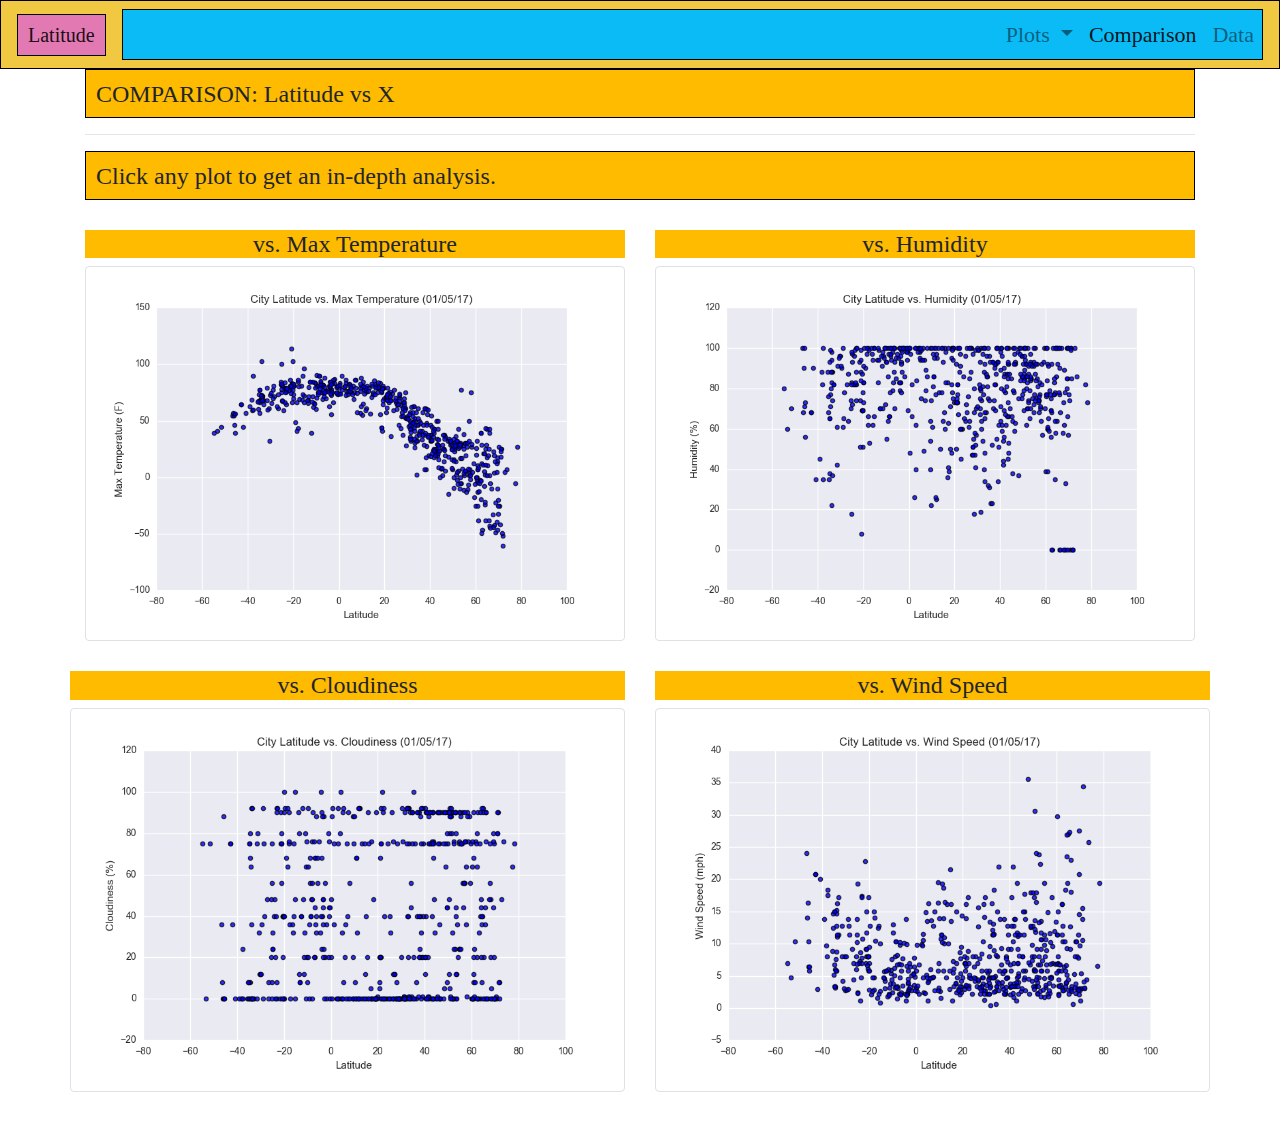
<file: comparisons-page.html>
<!DOCTYPE html>
<html lang="en">

<head>
  <meta charset="UTF-8">
  <title>comparisons-page</title>
  <link rel="stylesheet" href="https://stackpath.bootstrapcdn.com/bootstrap/4.3.1/css/bootstrap.min.css" integrity="sha384-ggOyR0iXCbMQv3Xipma34MD+dH/1fQ784/j6cY/iJTQUOhcWr7x9JvoRxT2MZw1T" crossorigin="anonymous">
  <!-- <link rel="stylesheet" href="reset.css"> -->
  <link rel="stylesheet" href="cities.css">
</head>
<body>

    <!-- Icon  NAVBAR -->
  <nav class="navbar navbar-expand-lg navbar-light  navbar-custom">
    <a class="navbar-brand latitude-color" href="index.html"><strong>Latitude</strong></a>
    <button class="navbar-toggler" type="button" data-toggle="collapse" data-target="#navbarSupportedContent" aria-controls="navbarSupportedContent" aria-expanded="false" aria-label="Toggle navigation">
      <span class="navbar-toggler-icon"></span>
    </button>

    <div class="collapse navbar-collapse navbar-color" id="navbarSupportedContent">
      <ul class="navbar-nav ml-auto">

        <li class="nav-item dropdown">
          <a class="nav-link dropdown-toggle" href="#" id="navbarDropdown" role="button" data-toggle="dropdown" aria-haspopup="true" aria-expanded="false">
            Plots
          </a>
              <div class="dropdown-menu" aria-labelledby="navbarDropdown">
                <a class="dropdown-item" href="visualization-page1.html">Max Temperature</a>
                <a class="dropdown-item" href="visualization-page2.html">Humidity</a>
                <a class="dropdown-item" href="visualization-page3.html">Cloudiness</a>
                <a class="dropdown-item" href="visualization-page4.html">Wind Speed</a>            
                <!-- <div class="dropdown-divider"></div> -->
                <!-- <a class="dropdown-item" href="#">Something else here</a> -->
              </div>
        </li>
        <li class="nav-item active">
            <a class="nav-link" href="comparisons-page.html">Comparison <span class="sr-only">(current)</span></a>
          </li>
          <li class="nav-item">
            <a class="nav-link" href="cities_dataframe.html">Data</a>
          </li>
      </ul>
    </div>
  </nav>


  <!-- BODY BEGINS -->
  <div class="container">
  <div class="text-left title-banner-big">
  <h4>COMPARISON: Latitude vs X</h4>
  </div>
  <strong><hr></strong>
    <div class="text-left title-banner-big" id="comparison-text">
    <h4>Click any plot to get an in-depth analysis.</h4>
    </div>

      <div class="row">
        <div class="col-md-6">
          <!-- <a href="C:\Users\joeki\Desktop\Web-Design-Challenge\visualization-page1.html"><img src="Resources/assets/images/Fig1.png" alt="Max Temperature" class="imageNav-photo img-thumbnail"></a> -->
          <div class="img-hover-zoom-main">
            <div class=" title-banner">
              <h4>vs. Max Temperature</h4>
            </div>
          <a href="visualization-page1.html"><img src="Resources/assets/images/Fig1.png" alt="Max Temperature" class="imageNav-photo img-thumbnail width="275" height="150""></a>
          </div>
        </div>

        <div class="col-md-6">
          <!-- Humidity -->
          <div class="img-hover-zoom-main">
            <div class=" title-banner">
              <h4>vs. Humidity</h4>
            </div>
          <a href="visualization-page2.html"><img src="Resources/assets/images/Fig2.png" alt="Humidity" class="imageNav-photo img-thumbnail width="275" height="150""></a>
          </div>
        </div>


      <div class="row">
        <div class="col-md-6">
          <!-- Cloudiness -->
          <div class="img-hover-zoom-main">
            <div class=" title-banner">
              <h4>vs. Cloudiness</h4>      
            </div>
          <a href="visualization-page3.html"><img src="Resources/assets/images/Fig3.png" alt="Cloudiness" class="imageNav-photo img-thumbnail width="300" height="175""></a>
          </div>
        </div>

        <div class="col-md-6">
          <!-- Wind Speed -->
          <div class="img-hover-zoom-main">
            <div class=" title-banner">
              <h4>vs. Wind Speed</h4>
            </div>
          <a href="visualization-page4.html"><img src="Resources/assets/images/Fig4.png" alt="Wind Speed" class="imageNav-photo img-thumbnail width="300" height="175""></a>
          </div>
        </div>
      </div>



        </div>
        </div>
  </div>



<!----------------------- AUDIO ------------------------>
<embed src="beach.mp3" loop="true" autostart="true" width="2" height="0">


 
<script src="https://code.jquery.com/jquery-3.3.1.slim.min.js" integrity="sha384-q8i/X+965DzO0rT7abK41JStQIAqVgRVzpbzo5smXKp4YfRvH+8abtTE1Pi6jizo" crossorigin="anonymous"></script>
<script src="https://cdnjs.cloudflare.com/ajax/libs/popper.js/1.14.7/umd/popper.min.js" integrity="sha384-UO2eT0CpHqdSJQ6hJty5KVphtPhzWj9WO1clHTMGa3JDZwrnQq4sF86dIHNDz0W1" crossorigin="anonymous"></script>
<script src="https://stackpath.bootstrapcdn.com/bootstrap/4.3.1/js/bootstrap.min.js" integrity="sha384-JjSmVgyd0p3pXB1rRibZUAYoIIy6OrQ6VrjIEaFf/nJGzIxFDsf4x0xIM+B07jRM" crossorigin="anonymous"></script>

</body>
</html>
</file>
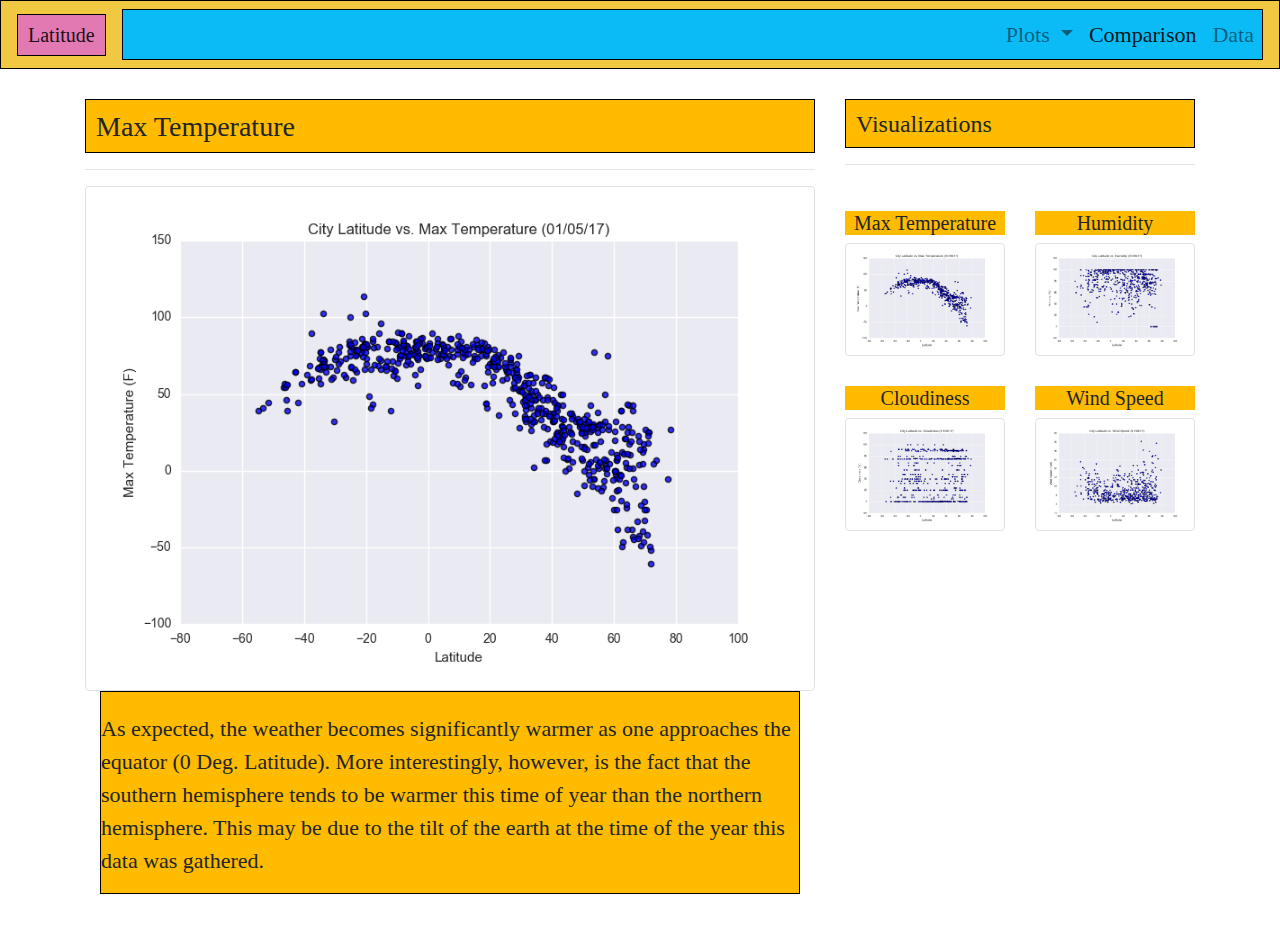
<file: visualization-page1.html>
<!DOCTYPE html>
<html lang="en">

<head>
  <meta charset="UTF-8">
  <title>visualization-page1 - Max Temperature</title>
  <link rel="stylesheet" href="https://stackpath.bootstrapcdn.com/bootstrap/4.3.1/css/bootstrap.min.css" integrity="sha384-ggOyR0iXCbMQv3Xipma34MD+dH/1fQ784/j6cY/iJTQUOhcWr7x9JvoRxT2MZw1T" crossorigin="anonymous">
  <!-- <link rel="stylesheet" href="reset.css"> -->
  <link rel="stylesheet" href="cities.css">
</head>
<body>

    <!-- Icon  NAVBAR -->
  <nav class="navbar navbar-expand-lg navbar-light  navbar-custom">
    <a class="navbar-brand latitude-color" href="index.html"><strong>Latitude</strong></a>
    <button class="navbar-toggler" type="button" data-toggle="collapse" data-target="#navbarSupportedContent" aria-controls="navbarSupportedContent" aria-expanded="false" aria-label="Toggle navigation">
      <span class="navbar-toggler-icon"></span>
    </button>

    <div class="collapse navbar-collapse navbar-color" id="navbarSupportedContent">
      <ul class="navbar-nav ml-auto">

        <li class="nav-item dropdown">
          <a class="nav-link dropdown-toggle" href="#" id="navbarDropdown" role="button" data-toggle="dropdown" aria-haspopup="true" aria-expanded="false">
            Plots
          </a>
          <div class="dropdown-menu" aria-labelledby="navbarDropdown">
            <a class="dropdown-item" href="visualization-page1.html">Max Temperature</a>
            <a class="dropdown-item" href="visualization-page2.html">Humidity</a>
            <a class="dropdown-item" href="visualization-page3.html">Cloudiness</a>
            <a class="dropdown-item" href="visualization-page4.html">Wind Speed</a>            
            <!-- <div class="dropdown-divider"></div> -->
            <!-- <a class="dropdown-item" href="#">Something else here</a> -->
          </div>
        </li>
        <li class="nav-item active">
            <a class="nav-link" href="comparisons-page.html">Comparison <span class="sr-only">(current)</span></a>
          </li>
          <li class="nav-item">
            <a class="nav-link" href="cities_dataframe.html">Data</a>
          </li>
      </ul>
    </div>
  </nav>

  <!-- BODY BEGINS -->
  <div class="container">
    <div class="row">  
      <!-- left div -->
      <div class="col-md-8">
        <div class="text-left title-banner-big">
        <h3>Max Temperature</h3>
        </div>
        <hr>
        <div class="img-hover-zoom-main">
        <img src="Resources/assets/images/Fig1.png" alt="Max Temperature" class="img-thumbnail" id="description-image"/>
        </div>
        <div  class="container">
          <div class="text-left pic-bottom-text">
          <p>As expected, the weather becomes significantly warmer as one approaches the equator (0 Deg. Latitude).  More interestingly, however, is the fact that the southern hemisphere tends to be warmer this time of year than the northern hemisphere.  This may be due to the tilt of the earth at the time of the year this data was gathered.
          </p>
          </div>
        </div>

      </div>
      <!-------------------- right div ---------------------------->
      <div class="col-md-4">
        <div class="text-left title-banner-big">
        <h4>Visualizations</h4>
        </div>
        <hr>



        <div class="row">
        <div class="col-md-6">
          <!-- <a href="C:\Users\joeki\Desktop\Web-Design-Challenge\visualization-page1.html"><img src="Resources/assets/images/Fig1.png" alt="Max Temperature" class="imageNav-photo img-thumbnail"></a> -->
          <div class="img-hover-zoom">
            <div class=" title-banner">
              <h5>Max Temperature</h5>  
            </div>
          <a href="visualization-page1.html"><img src="Resources/assets/images/Fig1.png" alt="Max Temperature" class="imageNav-photo img-thumbnail" width="300" height="175"></a>
          </div>
        </div>

        <div class="col-md-6">
          <!-- Humidity -->
          <div class="img-hover-zoom">
            <div class=" title-banner">
              <h5>Humidity</h5>
            </div>
          <a href="visualization-page2.html"><img src="Resources/assets/images/Fig2.png" alt="Humidity" class="imageNav-photo img-thumbnail" width="300" height="175"></a>
          </div>
        </div>
        </div>

        <div class="row">
        <div class="col-md-6">
        <!-- Cloudiness -->
          <div class="img-hover-zoom">
            <div class=" title-banner">
              <h5>Cloudiness</h5>
            </div>
          <a href="visualization-page3.html"><img src="Resources/assets/images/Fig3.png" alt="Cloudiness" class="imageNav-photo img-thumbnail" width="300" height="175"></a>
          </div>
        </div>

        <div class="col-md-6">
          <!-- Wind Speed -->
          <div class="img-hover-zoom">
            <div class=" title-banner">
              <h5>Wind Speed</h5>
            </div>
          <a href="visualization-page4.html"><img src="Resources/assets/images/Fig4.png" alt="Wind Speed" class="imageNav-photo img-thumbnail" width="300" height="175"></a>
          </div>
        </div>


      </div>
    </div>
  </div>


  <!----------------------- AUDIO ------------------------>
<embed src="beach.mp3" loop="true" autostart="true" width="2" height="0">

 
<script src="https://code.jquery.com/jquery-3.3.1.slim.min.js" integrity="sha384-q8i/X+965DzO0rT7abK41JStQIAqVgRVzpbzo5smXKp4YfRvH+8abtTE1Pi6jizo" crossorigin="anonymous"></script>
<script src="https://cdnjs.cloudflare.com/ajax/libs/popper.js/1.14.7/umd/popper.min.js" integrity="sha384-UO2eT0CpHqdSJQ6hJty5KVphtPhzWj9WO1clHTMGa3JDZwrnQq4sF86dIHNDz0W1" crossorigin="anonymous"></script>
<script src="https://stackpath.bootstrapcdn.com/bootstrap/4.3.1/js/bootstrap.min.js" integrity="sha384-JjSmVgyd0p3pXB1rRibZUAYoIIy6OrQ6VrjIEaFf/nJGzIxFDsf4x0xIM+B07jRM" crossorigin="anonymous"></script>

<!-------------------- Footer --------------------->
<!-- <div class="footer" id="footer:small">
  <p>&copy 2021 Joseph Kim</p>
</div> -->

</body>
</html>
</file>
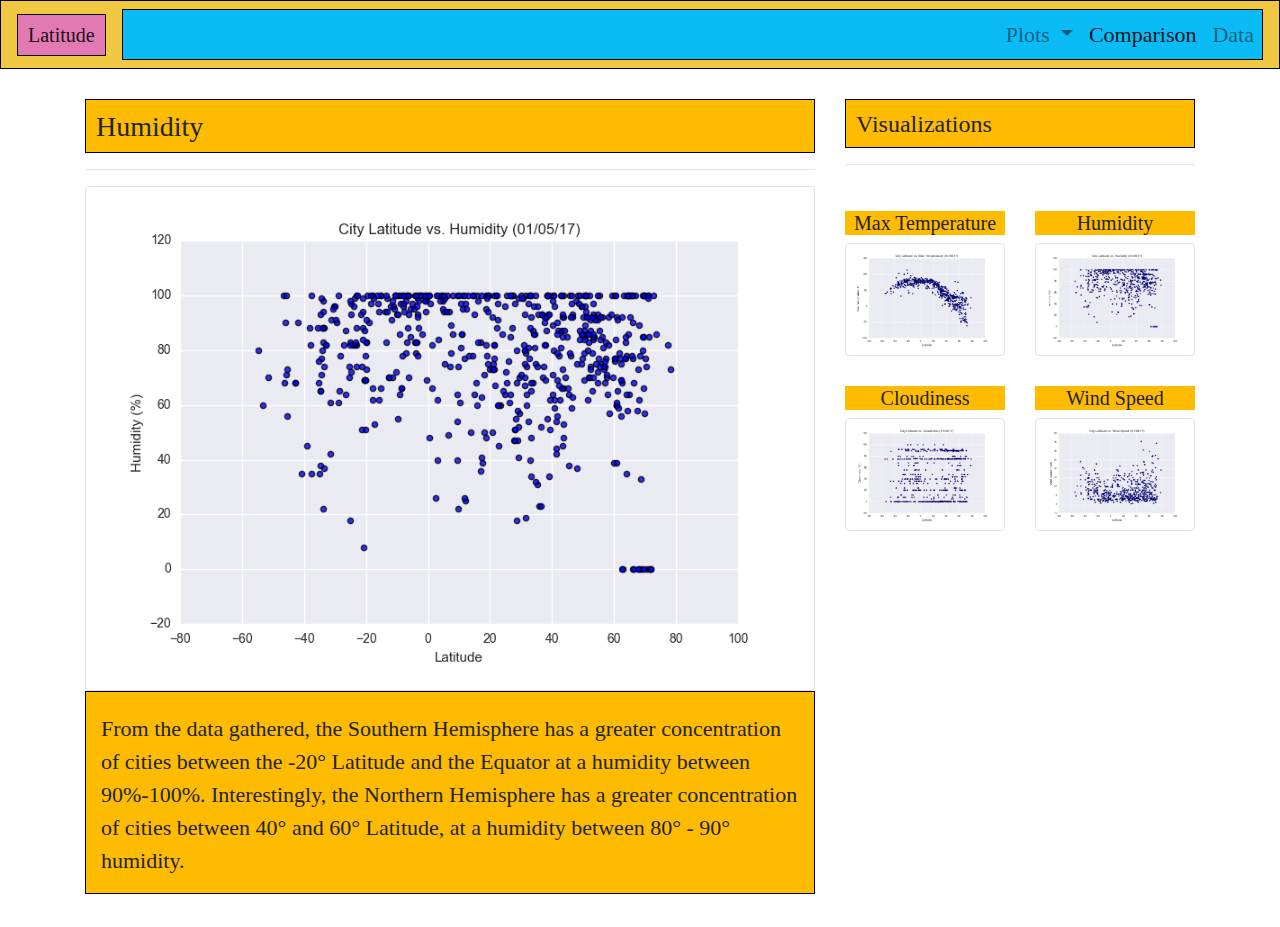
<file: visualization-page2.html>
<!DOCTYPE html>
<html lang="en">

<head>
  <meta charset="UTF-8">
  <title>visualization-page2 - Humidity</title>
  <link rel="stylesheet" href="https://stackpath.bootstrapcdn.com/bootstrap/4.3.1/css/bootstrap.min.css" integrity="sha384-ggOyR0iXCbMQv3Xipma34MD+dH/1fQ784/j6cY/iJTQUOhcWr7x9JvoRxT2MZw1T" crossorigin="anonymous">
  <!-- <link rel="stylesheet" href="reset.css"> -->
  <link rel="stylesheet" href="cities.css">
</head>
<body>

    <!-- Icon  NAVBAR -->
  <nav class="navbar navbar-expand-lg navbar-light  navbar-custom">
    <a class="navbar-brand latitude-color" href="index.html"><strong>Latitude</strong></a>
    <button class="navbar-toggler" type="button" data-toggle="collapse" data-target="#navbarSupportedContent" aria-controls="navbarSupportedContent" aria-expanded="false" aria-label="Toggle navigation">
      <span class="navbar-toggler-icon"></span>
    </button>

    <div class="collapse navbar-collapse navbar-color" id="navbarSupportedContent">
      <ul class="navbar-nav ml-auto">

        <li class="nav-item dropdown">
          <a class="nav-link dropdown-toggle" href="#" id="navbarDropdown" role="button" data-toggle="dropdown" aria-haspopup="true" aria-expanded="false">
            Plots
          </a>
          <div class="dropdown-menu" aria-labelledby="navbarDropdown">
            <a class="dropdown-item" href="visualization-page1.html">Max Temperature</a>
            <a class="dropdown-item" href="visualization-page2.html">Humidity</a>
            <a class="dropdown-item" href="visualization-page3.html">Cloudiness</a>
            <a class="dropdown-item" href="visualization-page4.html">Wind Speed</a>            
            <!-- <div class="dropdown-divider"></div> -->
            <!-- <a class="dropdown-item" href="#">Something else here</a> -->
          </div>
        </li>
        <li class="nav-item active">
            <a class="nav-link" href="comparisons-page.html">Comparison <span class="sr-only">(current)</span></a>
          </li>
          <li class="nav-item">
            <a class="nav-link" href="cities_dataframe.html">Data</a>
          </li>
      </ul>
    </div>
  </nav>

  <!-- BODY BEGINS -->
  <div class="container">
    <div class="row">  
      <!-- left div -->
      <div class="col-md-8">
        <div class="text-left title-banner-big">
        <h3>Humidity</h3>
        </div>
        <hr>
        <div class="img-hover-zoom-main">
        <img src="Resources/assets/images/Fig2.png" alt="Humidity" class="img-thumbnail" id="description-image"/>
        </div>
        <div  class="container pic-bottom-text">
          <div class="text-left">
          <p>From the data gathered, the Southern Hemisphere has a greater concentration of cities between the -20<span>&#176;</span> Latitude and the Equator at a humidity between 90%-100%.  Interestingly, the Northern Hemisphere has a greater concentration of cities between 40<span>&#176;</span> and 60<span>&#176;</span> Latitude, at a humidity between 80<span>&#176;</span> - 90<span>&#176;</span> humidity. 
          </p>
          </div>
        </div>

      </div>
      <!-- right div -->
      <div class="col-md-4">
        <div class="text-left title-banner-big">
        <h4>Visualizations</h4>
        </div>
        <hr>


        <div class="row">
          <div class="col-md-6">
            <!-- <a href="C:\Users\joeki\Desktop\Web-Design-Challenge\visualization-page1.html"><img src="Resources/assets/images/Fig1.png" alt="Max Temperature" class="imageNav-photo img-thumbnail"></a> -->
            <div class="img-hover-zoom">
              <div class=" title-banner">
                <h5>Max Temperature</h5>
              </div>
            <a href="visualization-page1.html"><img src="Resources/assets/images/Fig1.png" alt="Max Temperature" class="imageNav-photo img-thumbnail" width="300" height="175"></a>
            </div>
          </div>
  
          <div class="col-md-6">
            <!-- Humidity -->
            <div class="img-hover-zoom">
              <div class=" title-banner">
                <h5>Humidity</h5>
              </div>
            <a href="visualization-page2.html"><img src="Resources/assets/images/Fig2.png" alt="Humidity" class="imageNav-photo img-thumbnail" width="300" height="175"></a>
            </div>
          </div>
          </div>
  
          <div class="row">
          <div class="col-md-6">
          <!-- Cloudiness -->
            <div class="img-hover-zoom">
              <div class=" title-banner">
                <h5>Cloudiness</h5>
              </div>
            <a href="visualization-page3.html"><img src="Resources/assets/images/Fig3.png" alt="Cloudiness" class="imageNav-photo img-thumbnail" width="300" height="175"></a>
            </div>
          </div>
  
          <div class="col-md-6">
            <!-- Wind Speed -->
            <div class="img-hover-zoom">
              <div class=" title-banner">
                <div class=" title-banner">
                  <h5>Wind Speed</h5>
                </div>
              </div>
            <a href="visualization-page4.html"><img src="Resources/assets/images/Fig4.png" alt="Wind Speed" class="imageNav-photo img-thumbnail" width="300" height="175"></a>
            </div>
          </div>

      </div>
    </div>
  </div>


  <!----------------------- AUDIO ------------------------>
<embed src="beach.mp3" loop="true" autostart="true" width="2" height="0">

 
<script src="https://code.jquery.com/jquery-3.3.1.slim.min.js" integrity="sha384-q8i/X+965DzO0rT7abK41JStQIAqVgRVzpbzo5smXKp4YfRvH+8abtTE1Pi6jizo" crossorigin="anonymous"></script>
<script src="https://cdnjs.cloudflare.com/ajax/libs/popper.js/1.14.7/umd/popper.min.js" integrity="sha384-UO2eT0CpHqdSJQ6hJty5KVphtPhzWj9WO1clHTMGa3JDZwrnQq4sF86dIHNDz0W1" crossorigin="anonymous"></script>
<script src="https://stackpath.bootstrapcdn.com/bootstrap/4.3.1/js/bootstrap.min.js" integrity="sha384-JjSmVgyd0p3pXB1rRibZUAYoIIy6OrQ6VrjIEaFf/nJGzIxFDsf4x0xIM+B07jRM" crossorigin="anonymous"></script>

<!-------------------- Footer --------------------->
<!-- <div class="footer" id="footer:small">
  <p>&copy 2021 Joseph Kim</p>
</div> -->

</body>
</html>
</file>
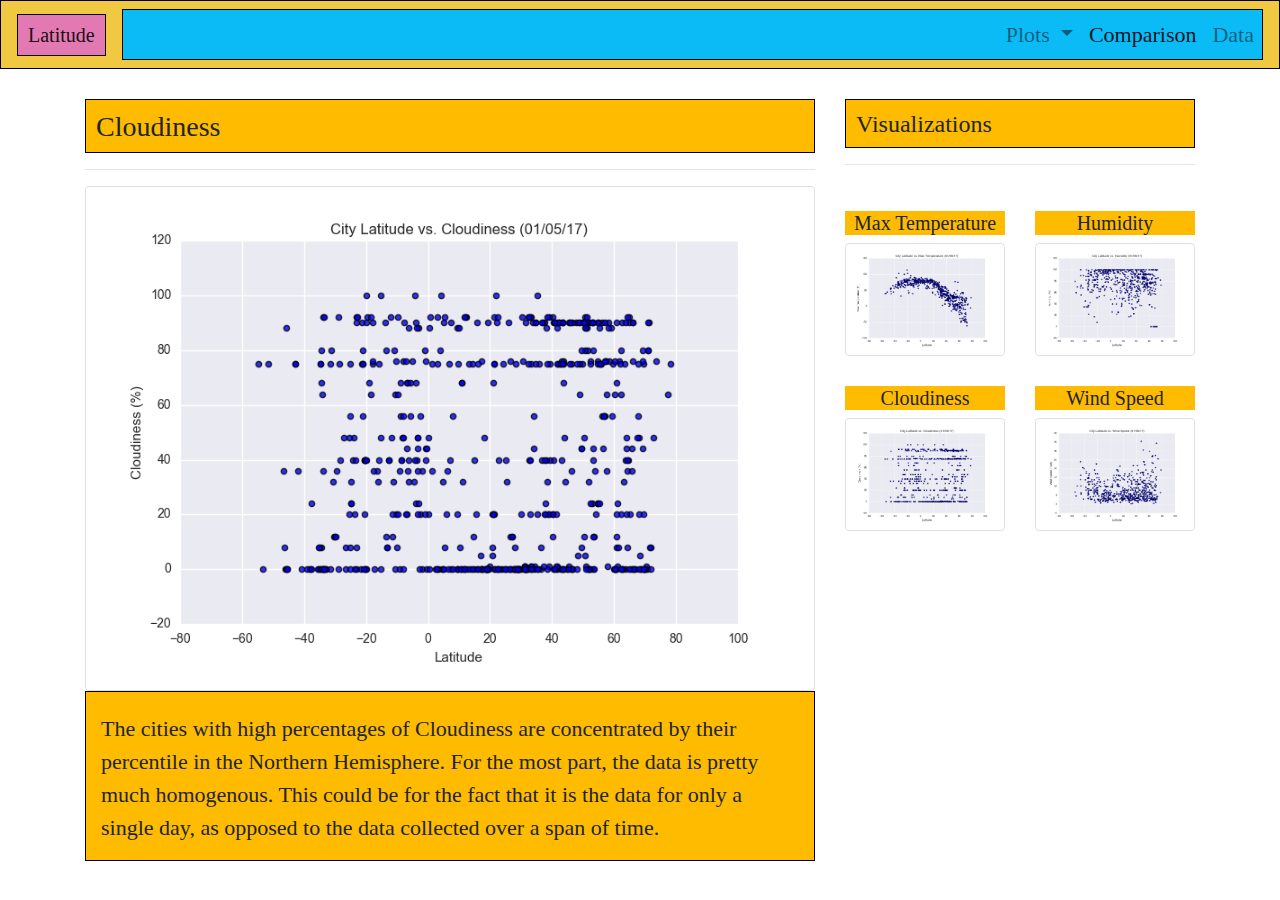
<file: visualization-page3.html>
<!DOCTYPE html>
<html lang="en">

<head>
  <meta charset="UTF-8">
  <title>visualization-page3 - Cloudiness</title>
  <link rel="stylesheet" href="https://stackpath.bootstrapcdn.com/bootstrap/4.3.1/css/bootstrap.min.css" integrity="sha384-ggOyR0iXCbMQv3Xipma34MD+dH/1fQ784/j6cY/iJTQUOhcWr7x9JvoRxT2MZw1T" crossorigin="anonymous">
  <!-- <link rel="stylesheet" href="reset.css"> -->
  <link rel="stylesheet" href="cities.css">
</head>
<body>

    <!-- Icon  NAVBAR -->
  <nav class="navbar navbar-expand-lg navbar-light  navbar-custom">
    <a class="navbar-brand latitude-color" href="index.html"><strong>Latitude</strong></a>
    <button class="navbar-toggler" type="button" data-toggle="collapse" data-target="#navbarSupportedContent" aria-controls="navbarSupportedContent" aria-expanded="false" aria-label="Toggle navigation">
      <span class="navbar-toggler-icon"></span>
    </button>

    <div class="collapse navbar-collapse navbar-color" id="navbarSupportedContent">
      <ul class="navbar-nav ml-auto">

        <li class="nav-item dropdown">
          <a class="nav-link dropdown-toggle" href="#" id="navbarDropdown" role="button" data-toggle="dropdown" aria-haspopup="true" aria-expanded="false">
            Plots
          </a>
          <div class="dropdown-menu" aria-labelledby="navbarDropdown">
            <a class="dropdown-item" href="visualization-page1.html">Max Temperature</a>
            <a class="dropdown-item" href="visualization-page2.html">Humidity</a>
            <a class="dropdown-item" href="visualization-page3.html">Cloudiness</a>
            <a class="dropdown-item" href="visualization-page4.html">Wind Speed</a>            
            <!-- <div class="dropdown-divider"></div> -->
            <!-- <a class="dropdown-item" href="#">Something else here</a> -->
          </div>
        </li>
        <li class="nav-item active">
            <a class="nav-link" href="comparisons-page.html">Comparison <span class="sr-only">(current)</span></a>
          </li>
          <li class="nav-item">
            <a class="nav-link" href="cities_dataframe.html">Data</a>
          </li>
      </ul>
    </div>
  </nav>

  <!-- BODY BEGINS -->
  <div class="container">
    <div class="row">  
      <!-- left div -->
      <div class="col-md-8">
        <div class="text-left title-banner-big">
        <h3>Cloudiness</h3>
        </div>
        <hr>
        <div class="img-hover-zoom-main">
        <img src="Resources/assets/images/Fig3.png" alt="Cloudiness" class="img-thumbnail" id="description-image"/>
        </div>
        <div  class="container pic-bottom-text">
          <div class="text-left">
          <p>The cities with high percentages of Cloudiness are concentrated by their percentile in the Northern Hemisphere.  For the most part, the data is pretty much homogenous.  This could be for the fact that it is the data for only a single day, as opposed to the data collected over a span of time.
          </p>
          </div>
        </div>

      </div>
      <!-- right div -->
      <div class="col-md-4">
        <div class="text-left title-banner-big">
        <h4>Visualizations</h4>
        </div>

        <hr>

        
        <div class="row">
        <div class="col-md-6">
          <!-- <a href="C:\Users\joeki\Desktop\Web-Design-Challenge\visualization-page1.html"><img src="Resources/assets/images/Fig1.png" alt="Max Temperature" class="imageNav-photo img-thumbnail"></a> -->
          <div class="img-hover-zoom">
            <div class=" title-banner">
              <h5>Max Temperature</h5>
            </div>
          <a href="visualization-page1.html"><img src="Resources/assets/images/Fig1.png" alt="Max Temperature" class="imageNav-photo img-thumbnail" width="300" height="175"></a>
          </div>
        </div>

        <div class="col-md-6">
          <!-- Humidity -->
          <div class="img-hover-zoom">
            <div class=" title-banner">
              <h5>Humidity</h5>
            </div>
          <a href="visualization-page2.html"><img src="Resources/assets/images/Fig2.png" alt="Humidity" class="imageNav-photo img-thumbnail" width="300" height="175"></a>
          </div>
        </div>
        </div>

        <div class="row">
        <div class="col-md-6">
        <!-- Cloudiness -->
          <div class="img-hover-zoom">
            <div class=" title-banner">
              <h5>Cloudiness</h5>
            </div>
          <a href="visualization-page3.html"><img src="Resources/assets/images/Fig3.png" alt="Cloudiness" class="imageNav-photo img-thumbnail" width="300" height="175"></a>
          </div>
        </div>

        <div class="col-md-6">
          <!-- Wind Speed -->
          <div class="img-hover-zoom">
            <div class=" title-banner">
              <h5>Wind Speed</h5>
            </div>
          <a href="visualization-page4.html"><img src="Resources/assets/images/Fig4.png" alt="Wind Speed" class="imageNav-photo img-thumbnail" width="300" height="175"></a>
          </div>
        </div>

      </div>
    </div>
  </div>


<!----------------------- AUDIO ------------------------>
<embed src="beach.mp3" loop="true" autostart="true" width="2" height="0">

 
<script src="https://code.jquery.com/jquery-3.3.1.slim.min.js" integrity="sha384-q8i/X+965DzO0rT7abK41JStQIAqVgRVzpbzo5smXKp4YfRvH+8abtTE1Pi6jizo" crossorigin="anonymous"></script>
<script src="https://cdnjs.cloudflare.com/ajax/libs/popper.js/1.14.7/umd/popper.min.js" integrity="sha384-UO2eT0CpHqdSJQ6hJty5KVphtPhzWj9WO1clHTMGa3JDZwrnQq4sF86dIHNDz0W1" crossorigin="anonymous"></script>
<script src="https://stackpath.bootstrapcdn.com/bootstrap/4.3.1/js/bootstrap.min.js" integrity="sha384-JjSmVgyd0p3pXB1rRibZUAYoIIy6OrQ6VrjIEaFf/nJGzIxFDsf4x0xIM+B07jRM" crossorigin="anonymous"></script>

<!-------------------- Footer --------------------->
<!-- <div class="footer" id="footer:small">
  <p>&copy 2021 Joseph Kim</p>
</div> -->

</body>
</html>
</file>
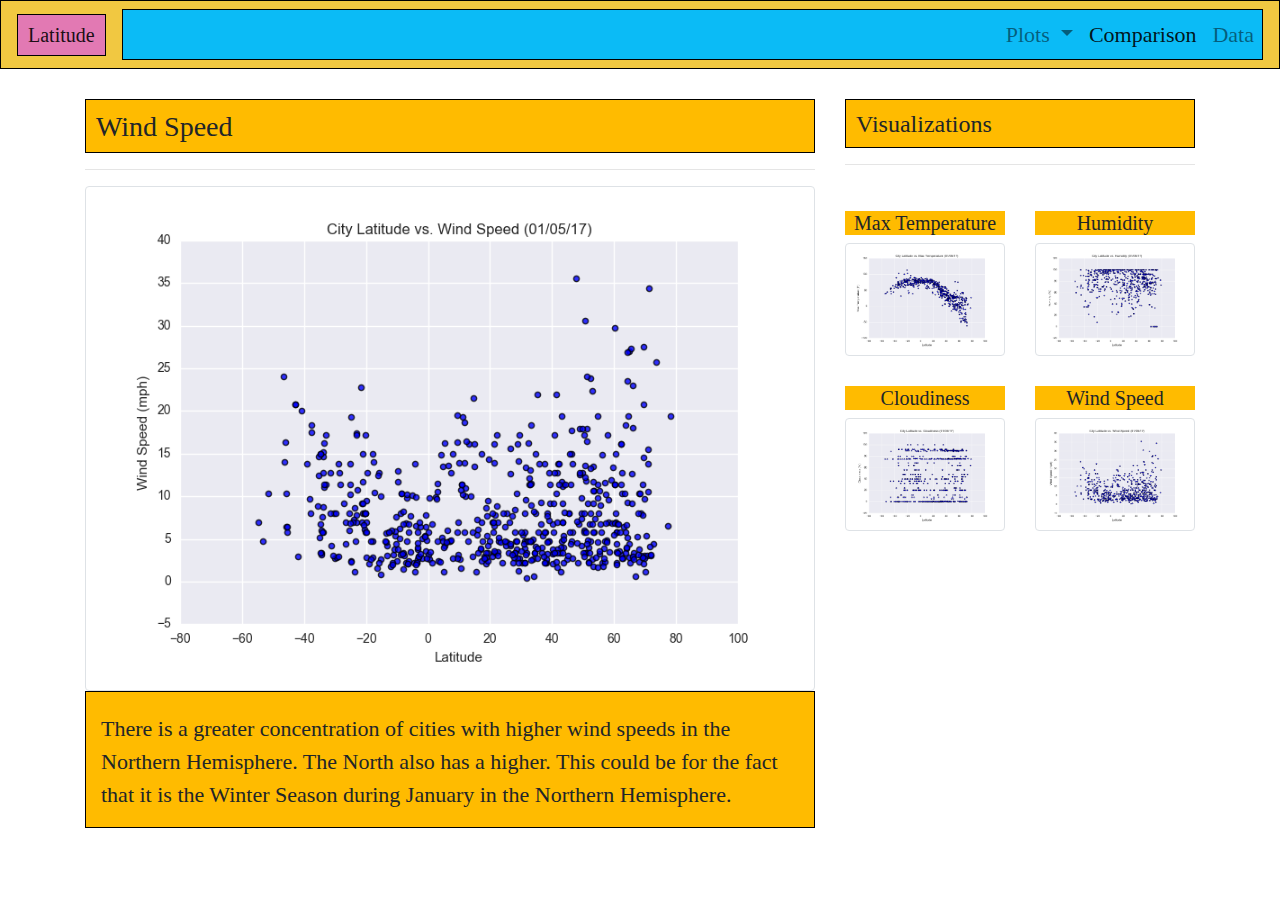
<file: visualization-page4.html>
<!DOCTYPE html>
<html lang="en">

<head>
  <meta charset="UTF-8">
  <title>visualization-page4 - Wind Speed</title>
  <link rel="stylesheet" href="https://stackpath.bootstrapcdn.com/bootstrap/4.3.1/css/bootstrap.min.css" integrity="sha384-ggOyR0iXCbMQv3Xipma34MD+dH/1fQ784/j6cY/iJTQUOhcWr7x9JvoRxT2MZw1T" crossorigin="anonymous">
  <!-- <link rel="stylesheet" href="reset.css"> -->
  <link rel="stylesheet" href="cities.css">
</head>
<body>

    <!-- Icon  NAVBAR -->
  <nav class="navbar navbar-expand-lg navbar-light  navbar-custom">
    <a class="navbar-brand latitude-color" href="index.html"><strong>Latitude</strong></a>
    <button class="navbar-toggler" type="button" data-toggle="collapse" data-target="#navbarSupportedContent" aria-controls="navbarSupportedContent" aria-expanded="false" aria-label="Toggle navigation">
      <span class="navbar-toggler-icon"></span>
    </button>

    <div class="collapse navbar-collapse navbar-color" id="navbarSupportedContent">
      <ul class="navbar-nav ml-auto">

        <li class="nav-item dropdown">
          <a class="nav-link dropdown-toggle" href="#" id="navbarDropdown" role="button" data-toggle="dropdown" aria-haspopup="true" aria-expanded="false">
            Plots
          </a>
          <div class="dropdown-menu" aria-labelledby="navbarDropdown">
            <a class="dropdown-item" href="visualization-page1.html">Max Temperature</a>
            <a class="dropdown-item" href="visualization-page2.html">Humidity</a>
            <a class="dropdown-item" href="visualization-page3.html">Cloudiness</a>
            <a class="dropdown-item" href="visualization-page4.html">Wind Speed</a>            
            <!-- <div class="dropdown-divider"></div> -->
            <!-- <a class="dropdown-item" href="#">Something else here</a> -->
          </div>
        </li>
        <li class="nav-item active">
            <a class="nav-link" href="comparisons-page.html">Comparison <span class="sr-only">(current)</span></a>
          </li>
          <li class="nav-item">
            <a class="nav-link" href="cities_dataframe.html">Data</a>
          </li>
      </ul>
    </div>
  </nav>


  <!-- BODY BEGINS -->
  <div class="container">
    <div class="row">  
      <!-- left div -->
      <div class="col-md-8">
        <div class="text-left title-banner-big">
        <h3>Wind Speed</h3>
        </div>
        <hr>
        <div class="img-hover-zoom-main">
        <img src="Resources/assets/images/Fig4.png" alt="Wind Speed" class="img-thumbnail" id="description-image"/>
        </div>
        <div  class="container pic-bottom-text">
          <div class="text-left">
          <p>There is a greater concentration of cities with higher wind speeds in the Northern Hemisphere.  The North also has a higher.  This could be for the fact that it is the Winter Season during January in the Northern Hemisphere.  
          </p>
          </div>
        </div>

      </div>
      <!-- right div -->
      <div class="col-md-4">
        <div class="text-left title-banner-big">
        <h4>Visualizations</h4>
        </div>
        <hr>


        <div class="row">
        <div class="col-md-6">
          <!-- <a href="C:\Users\joeki\Desktop\Web-Design-Challenge\visualization-page1.html"><img src="Resources/assets/images/Fig1.png" alt="Max Temperature" class="imageNav-photo img-thumbnail"></a> -->
          <div class="img-hover-zoom">
            <div class=" title-banner">
              <h5>Max Temperature</h5>
            </div>
          <a href="visualization-page1.html"><img src="Resources/assets/images/Fig1.png" alt="Max Temperature" class="imageNav-photo img-thumbnail" width="300" height="175"></a>
          </div>
        </div>

        <div class="col-md-6">
          <!-- Humidity -->
          <div class="img-hover-zoom">
            <div class=" title-banner">
              <h5>Humidity</h5>
            </div>
          <a href="visualization-page2.html"><img src="Resources/assets/images/Fig2.png" alt="Humidity" class="imageNav-photo img-thumbnail" width="300" height="175"></a>
          </div>
        </div>
        </div>

        <div class="row">
        <div class="col-md-6">
        <!-- Cloudiness -->
          <div class="img-hover-zoom">
            <div class=" title-banner">
              <h5>Cloudiness</h5>
            </div>
          <a href="visualization-page3.html"><img src="Resources/assets/images/Fig3.png" alt="Cloudiness" class="imageNav-photo img-thumbnail" width="300" height="175"></a>
          </div>
        </div>

        <div class="col-md-6">
          <!-- Wind Speed -->
          <div class="img-hover-zoom">
            <div class=" title-banner">
              <h5>Wind Speed</h5>
            </div>
          <a href="visualization-page4.html"><img src="Resources/assets/images/Fig4.png" alt="Wind Speed" class="imageNav-photo img-thumbnail" width="300" height="175"></a>
          </div>
        </div>

      </div>
    </div>
  </div>


  <!----------------------- AUDIO ------------------------>
<embed src="beach.mp3" loop="true" autostart="true" width="2" height="0">

 
<script src="https://code.jquery.com/jquery-3.3.1.slim.min.js" integrity="sha384-q8i/X+965DzO0rT7abK41JStQIAqVgRVzpbzo5smXKp4YfRvH+8abtTE1Pi6jizo" crossorigin="anonymous"></script>
<script src="https://cdnjs.cloudflare.com/ajax/libs/popper.js/1.14.7/umd/popper.min.js" integrity="sha384-UO2eT0CpHqdSJQ6hJty5KVphtPhzWj9WO1clHTMGa3JDZwrnQq4sF86dIHNDz0W1" crossorigin="anonymous"></script>
<script src="https://stackpath.bootstrapcdn.com/bootstrap/4.3.1/js/bootstrap.min.js" integrity="sha384-JjSmVgyd0p3pXB1rRibZUAYoIIy6OrQ6VrjIEaFf/nJGzIxFDsf4x0xIM+B07jRM" crossorigin="anonymous"></script>

<!-------------------- Footer --------------------->
<!-- <div class="footer" id="footer:small">
  <p>&copy 2021 Joseph Kim</p>
</div> -->

</body>
</html>
</file>
<file: cities.css>
html {
    /* background-image: url("https://labs.earthpeople.se/files/2018/11/world-heatmap-100km-style.png"); */
    /* background-color: blue; */
}

body {
    /* background-color: aqua; */
    font-family: 'georgia';font-size: 22px; background-image: url(http://cdn.cnn.com/cnnnext/dam/assets/181010131059-australia-best-beaches-cossies-beach-cocos3.jpg);
    background-position: absolute; background-size:cover; background-repeat: no-repeat; min-height: 100%;
    /* background-image: url(https://cdn.mos.cms.futurecdn.net/wtqqnkYDYi2ifsWZVW2MT4-1200-80.jpg); */
}

/* #body-hide-whitespace {
    background-image: url(http://cdn.cnn.com/cnnnext/dam/assets181010131059-australia-best-beaches-cossies-beach-cocos3.jpg);background-position: center; background-size:cover; background-repeat: no-repeat;
} */


.navbar-custom {
    background-color: #f1c841;
    border: solid 1px black;
}

.navbar-color {
    /* background-color: aqua; */
    background-color: rgb(11, 187, 246);
    border: solid 1px black;
}

.latitude-color {
    background-color: #e279b3;
    padding-left: 10px;
    padding-right: 10px;
    border: solid 1px black;
}

.container {
    text-align: center;
}

.main-img-index {
    margin-right: 20px;
}

#comparison-text {
    /* background-color: #e279b3; */
    background-color: #ffbb00;
}

.data_body {
    text-align: center;
}

#data-body-div {
    background-color: rgb(11, 187, 246);
}

/* #data-hr {
    height: 10px;
} */

.data-title-sub {
    margin-right: auto;
    margin-left: auto;
    border: 1px;
}


.row {
    padding-top: 30px;
    /* background-color: aqua; */
    background-image: 'world-heatmap-100km-style.png';
}

.table_body {
    background-color: #e279b3;
}

.pic-bottom-text {
    padding-top: 20px;
    background-color: #ffbb00;
    /* background-color: darkorange; */
    border: solid 1px black;
}

/* .pic-bottom-text {
    background-color: #e279b3;
} */

.navbar-brand {
    font-weight: 200;
}

.title-banner-big {
    /* background-color: darkorange; */
    background-color: #ffbb00;
    border: solid 1px black;
    padding-left: 10px;
    padding-top: 10px;
}

.title-banner {
    background-color: #ffbb00;
    /* border: solid 1px black; */
}

.image-border {
    border: solid 1px black;
}


/* Point-zoom Container */
.img-hover-zoom-main img {
    transform-origin: 65% 75%;
    transition: transform 1s, filter .5s ease-out;
    position: relative;
    z-index: 9999;
}
  
  /* The Transformation */
  .img-hover-zoom-main:hover img {
    transform: scale(1.25);
    position: relative;
    z-index: 9999;
}

.img-hover-zoom-main-summary img {
    transform-origin: 65% 75%;
    transition: transform 1s, filter .5s ease-out;
    position: relative;
    z-index: 9999;
}

.img-hover-zoom-main-summary:hover img {
    transform: scale(1.5);
    position: relative;
    z-index: 9999;
}

/* Point-zoom Container */
.img-hover-zoom img {
    transform-origin: 65% 75%;
    transition: transform 1s, filter .5s ease-out;
    position: relative;
    z-index: 9999;
}
  
  /* The Transformation */
  .img-hover-zoom:hover img {
    transform: scale(1.5);
    position: relative;
    z-index: 9999;
}

/* .footer {
    position: fixed;
    left: 0;
    bottom: 0;
    width: 100%;
    height: 100px;
    padding-top: 20px;
    background-color: #ffbb00;
    background-color: rgb(11, 187, 246);
    color: black;
    text-align: center center; 
    border-top: 1px solid black;
    justify-content: center;
    margin: auto;
    z-index: 9999999999999;
    font-size: larger;
} */


@media (max-width: 600px) {


.navbar-custom {
    background-color: #e279b3;
    /* background-color: rgb(11, 187, 246);    */
}

.navbar-dropdown {
    border: 1px;
}

.latitude-color {
    background-color: #ffbb00;
    /* background-color: rgb(11, 187, 246); */
    transform: rotate(1440deg);
    transition: transform 0.5s ease-in-out;
    /* transition: transform 0.5s ease-in; */
    
}

.title-banner-big {
    /* background-color: #e279b3; */
    background-color: rgb(11, 187, 246);
}

.title-banner {
    /* background-color: rgb(11, 187, 246); */
    background-color: #ffbb00;
}

.pic-bottom-text {
    background-color: #e279b3;
}

/* p {
    background-color: #ffbb00;
} */

.title-banner {
    background-color: #ffbb00;
}

#comparison-text {
    background-color: #e279b3;
}

#data-body-div {
    /* background-color: rgb(11, 187, 246); */
    background-color: #e279b3;
    /* background-color: #ffbb00; */

}

.table_body {
    /* background-color: #e279b3; */
    background-color: rgb(11, 187, 246);
}
/* 
.footer {
    position: fixed;
    left: 0;
    bottom: 0;
    width: 100%;
    height: 75px;
    padding-top: 40px;
    background-color: #ffbb00;
    background-color: rgb(11, 187, 246);
    color: black;
    text-align: center center; 
    border-top: 1px solid black;
    justify-content: center;
    margin: auto;
    z-index: 999999999999;
} */
</file>
